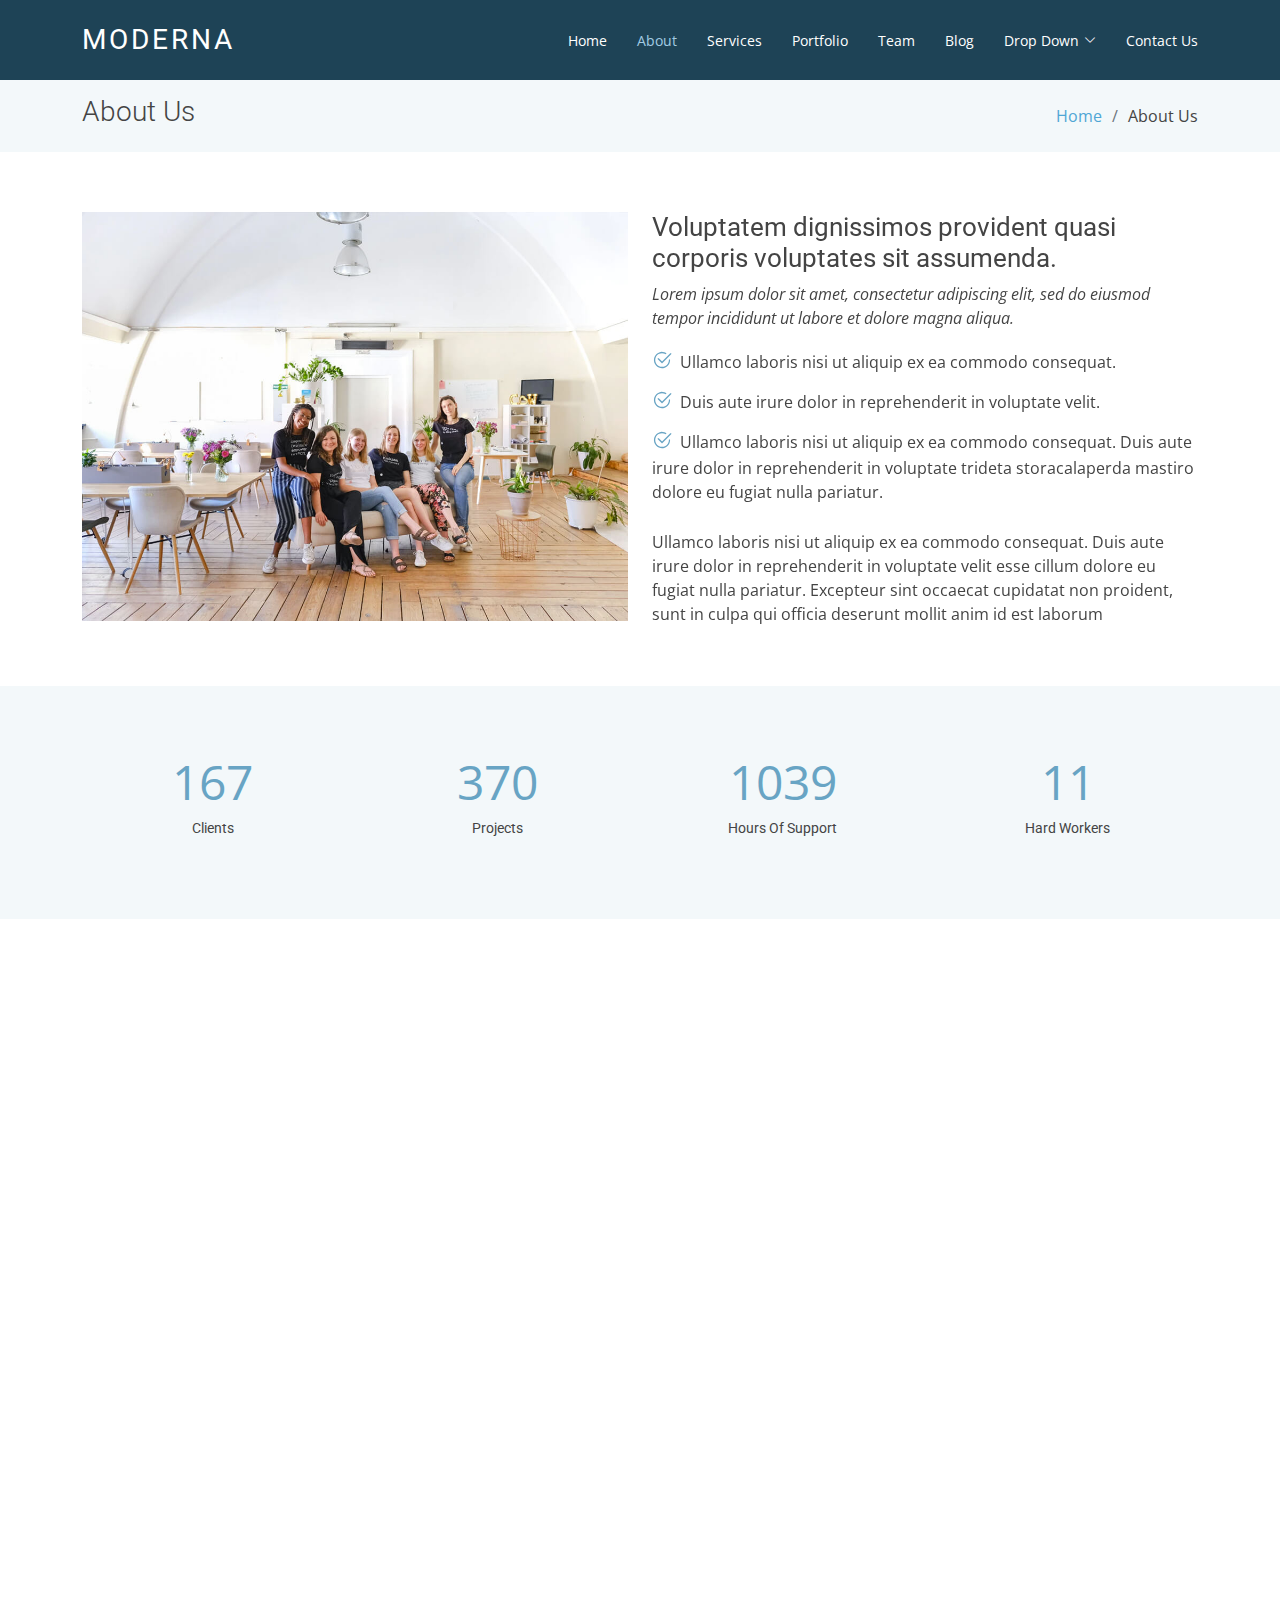
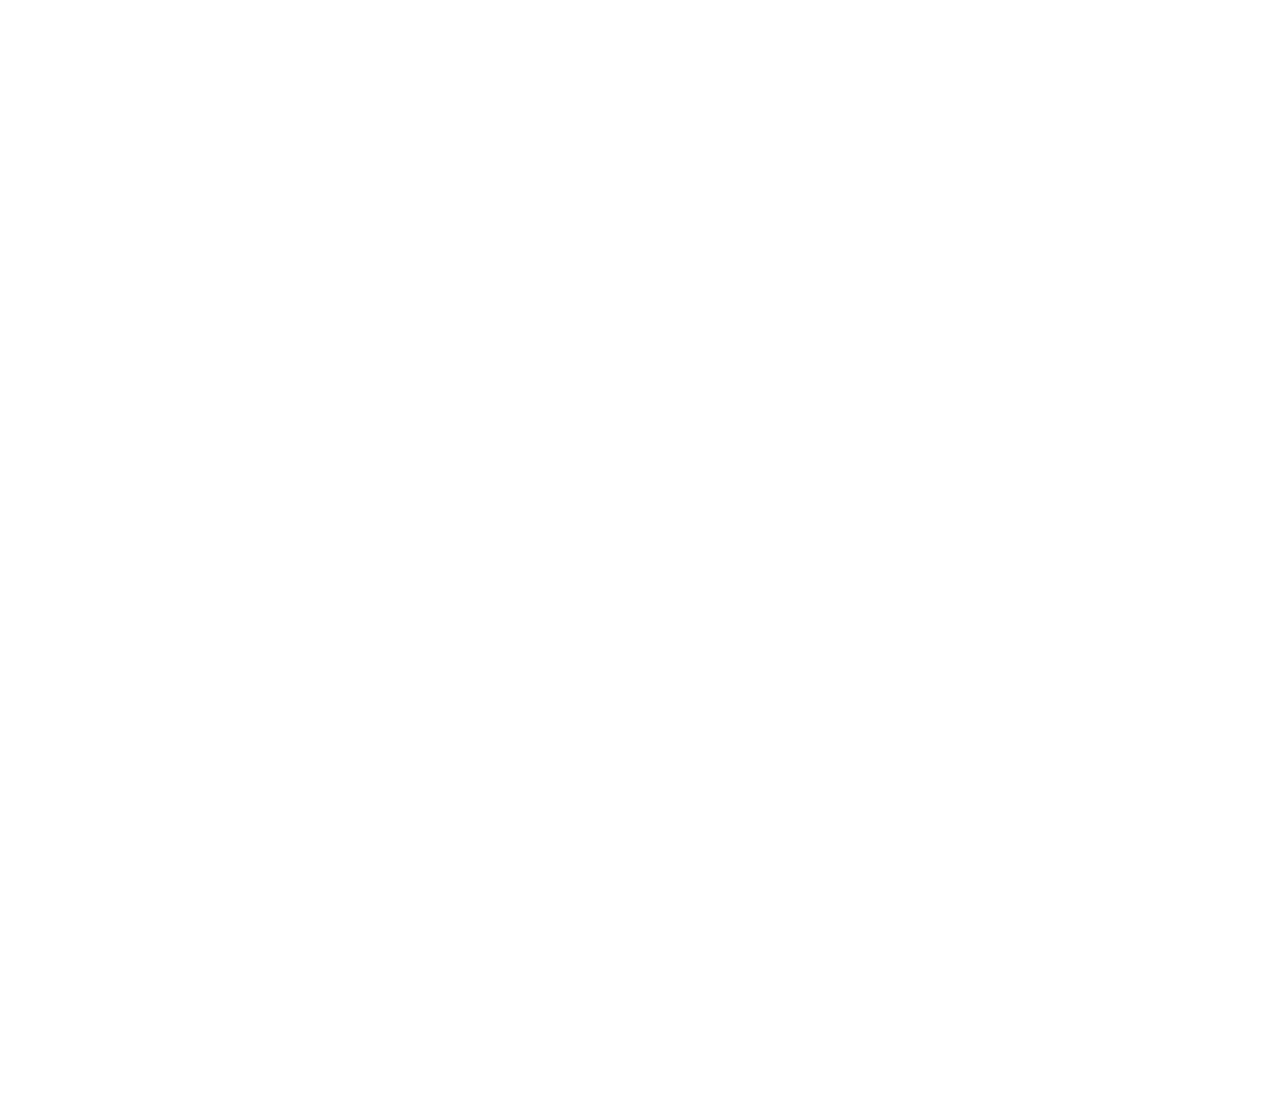
<file: about.html>
<!DOCTYPE html>
<html lang="en">

<head>
  <meta charset="utf-8">
  <meta content="width=device-width, initial-scale=1.0" name="viewport">

  <title>About - Moderna Bootstrap Template</title>
  <meta content="" name="description">
  <meta content="" name="keywords">

  <!-- Favicons -->
  <link href="assets/img/favicon.png" rel="icon">
  <link href="assets/img/apple-touch-icon.png" rel="apple-touch-icon">

  <!-- Google Fonts -->
  <link href="https://fonts.googleapis.com/css?family=Open+Sans:300,300i,400,400i,600,600i,700,700i|Roboto:300,300i,400,400i,500,500i,700,700i&display=swap" rel="stylesheet">

  <!-- Vendor CSS Files -->
  <link href="assets/vendor/animate.css/animate.min.css" rel="stylesheet">
  <link href="assets/vendor/aos/aos.css" rel="stylesheet">
  <link href="assets/vendor/bootstrap/css/bootstrap.min.css" rel="stylesheet">
  <link href="assets/vendor/bootstrap-icons/bootstrap-icons.css" rel="stylesheet">
  <link href="assets/vendor/boxicons/css/boxicons.min.css" rel="stylesheet">
  <link href="assets/vendor/glightbox/css/glightbox.min.css" rel="stylesheet">
  <link href="assets/vendor/swiper/swiper-bundle.min.css" rel="stylesheet">

  <!-- Template Main CSS File -->
  <link href="assets/css/style.css" rel="stylesheet">

  <!-- =======================================================
  * Template Name: Moderna - v4.8.0
  * Template URL: https://bootstrapmade.com/free-bootstrap-template-corporate-moderna/
  * Author: BootstrapMade.com
  * License: https://bootstrapmade.com/license/
  ======================================================== -->
</head>

<body>

  <!-- ======= Header ======= -->
  <header id="header" class="fixed-top d-flex align-items-center ">
    <div class="container d-flex justify-content-between align-items-center">

      <div class="logo">
        <h1 class="text-light"><a href="index.html"><span>Moderna</span></a></h1>
        <!-- Uncomment below if you prefer to use an image logo -->
        <!-- <a href="index.html"><img src="assets/img/logo.png" alt="" class="img-fluid"></a>-->
      </div>

      <nav id="navbar" class="navbar">
        <ul>
          <li><a class="" href="index.html">Home</a></li>
          <li><a class="active" href="about.html">About</a></li>
          <li><a href="services.html">Services</a></li>
          <li><a href="portfolio.html">Portfolio</a></li>
          <li><a href="team.html">Team</a></li>
          <li><a href="blog.html">Blog</a></li>
          <li class="dropdown"><a href="#"><span>Drop Down</span> <i class="bi bi-chevron-down"></i></a>
            <ul>
              <li><a href="#">Drop Down 1</a></li>
              <li class="dropdown"><a href="#"><span>Deep Drop Down</span> <i class="bi bi-chevron-right"></i></a>
                <ul>
                  <li><a href="#">Deep Drop Down 1</a></li>
                  <li><a href="#">Deep Drop Down 2</a></li>
                  <li><a href="#">Deep Drop Down 3</a></li>
                  <li><a href="#">Deep Drop Down 4</a></li>
                  <li><a href="#">Deep Drop Down 5</a></li>
                </ul>
              </li>
              <li><a href="#">Drop Down 2</a></li>
              <li><a href="#">Drop Down 3</a></li>
              <li><a href="#">Drop Down 4</a></li>
            </ul>
          </li>
          <li><a href="contact.html">Contact Us</a></li>
        </ul>
        <i class="bi bi-list mobile-nav-toggle"></i>
      </nav><!-- .navbar -->

    </div>
  </header><!-- End Header -->

  <main id="main">

    <!-- ======= About Us Section ======= -->
    <section class="breadcrumbs">
      <div class="container">

        <div class="d-flex justify-content-between align-items-center">
          <h2>About Us</h2>
          <ol>
            <li><a href="index.html">Home</a></li>
            <li>About Us</li>
          </ol>
        </div>

      </div>
    </section><!-- End About Us Section -->

    <!-- ======= About Section ======= -->
    <section class="about" data-aos="fade-up">
      <div class="container">

        <div class="row">
          <div class="col-lg-6">
            <img src="assets/img/about.jpg" class="img-fluid" alt="">
          </div>
          <div class="col-lg-6 pt-4 pt-lg-0">
            <h3>Voluptatem dignissimos provident quasi corporis voluptates sit assumenda.</h3>
            <p class="fst-italic">
              Lorem ipsum dolor sit amet, consectetur adipiscing elit, sed do eiusmod tempor incididunt ut labore et dolore
              magna aliqua.
            </p>
            <ul>
              <li><i class="bi bi-check2-circle"></i> Ullamco laboris nisi ut aliquip ex ea commodo consequat.</li>
              <li><i class="bi bi-check2-circle"></i> Duis aute irure dolor in reprehenderit in voluptate velit.</li>
              <li><i class="bi bi-check2-circle"></i> Ullamco laboris nisi ut aliquip ex ea commodo consequat. Duis aute irure dolor in reprehenderit in voluptate trideta storacalaperda mastiro dolore eu fugiat nulla pariatur.</li>
            </ul>
            <p>
              Ullamco laboris nisi ut aliquip ex ea commodo consequat. Duis aute irure dolor in reprehenderit in voluptate
              velit esse cillum dolore eu fugiat nulla pariatur. Excepteur sint occaecat cupidatat non proident, sunt in
              culpa qui officia deserunt mollit anim id est laborum
            </p>
          </div>
        </div>

      </div>
    </section><!-- End About Section -->

    <!-- ======= Facts Section ======= -->
    <section class="facts section-bg" data-aos="fade-up">
      <div class="container">

        <div class="row counters">

          <div class="col-lg-3 col-6 text-center">
            <span data-purecounter-start="0" data-purecounter-end="232" data-purecounter-duration="1" class="purecounter"></span>
            <p>Clients</p>
          </div>

          <div class="col-lg-3 col-6 text-center">
            <span data-purecounter-start="0" data-purecounter-end="521" data-purecounter-duration="1" class="purecounter"></span>
            <p>Projects</p>
          </div>

          <div class="col-lg-3 col-6 text-center">
            <span data-purecounter-start="0" data-purecounter-end="1463" data-purecounter-duration="1" class="purecounter"></span>
            <p>Hours Of Support</p>
          </div>

          <div class="col-lg-3 col-6 text-center">
            <span data-purecounter-start="0" data-purecounter-end="15" data-purecounter-duration="1" class="purecounter"></span>
            <p>Hard Workers</p>
          </div>

        </div>

      </div>
    </section><!-- End Facts Section -->

    <!-- ======= Our Skills Section ======= -->
    <section class="skills" data-aos="fade-up">
      <div class="container">

        <div class="section-title">
          <h2>Our Skills</h2>
          <p>Magnam dolores commodi suscipit. Necessitatibus eius consequatur ex aliquid fuga eum quidem. Sit sint consectetur velit. Quisquam quos quisquam cupiditate. Et nemo qui impedit suscipit alias ea. Quia fugiat sit in iste officiis commodi quidem hic quas.</p>
        </div>

        <div class="skills-content">

          <div class="progress">
            <div class="progress-bar bg-success" role="progressbar" aria-valuenow="100" aria-valuemin="0" aria-valuemax="100">
              <span class="skill">HTML <i class="val">100%</i></span>
            </div>
          </div>

          <div class="progress">
            <div class="progress-bar bg-info" role="progressbar" aria-valuenow="90" aria-valuemin="0" aria-valuemax="100">
              <span class="skill">CSS <i class="val">90%</i></span>
            </div>
          </div>

          <div class="progress">
            <div class="progress-bar bg-warning" role="progressbar" aria-valuenow="75" aria-valuemin="0" aria-valuemax="100">
              <span class="skill">JavaScript <i class="val">75%</i></span>
            </div>
          </div>

          <div class="progress">
            <div class="progress-bar bg-danger" role="progressbar" aria-valuenow="55" aria-valuemin="0" aria-valuemax="100">
              <span class="skill">Photoshop <i class="val">55%</i></span>
            </div>
          </div>

        </div>

      </div>
    </section><!-- End Our Skills Section -->

    <!-- ======= Tetstimonials Section ======= -->
    <section class="testimonials" data-aos="fade-up">
      <div class="container">

        <div class="section-title">
          <h2>Tetstimonials</h2>
          <p>Magnam dolores commodi suscipit. Necessitatibus eius consequatur ex aliquid fuga eum quidem. Sit sint consectetur velit. Quisquam quos quisquam cupiditate. Et nemo qui impedit suscipit alias ea. Quia fugiat sit in iste officiis commodi quidem hic quas.</p>
        </div>

        <div class="testimonials-carousel swiper">
          <div class="swiper-wrapper">
            <div class="testimonial-item swiper-slide">
              <img src="assets/img/testimonials/testimonials-1.jpg" class="testimonial-img" alt="">
              <h3>Saul Goodman</h3>
              <h4>Ceo &amp; Founder</h4>
              <p>
                <i class="bx bxs-quote-alt-left quote-icon-left"></i>
                Proin iaculis purus consequat sem cure digni ssim donec porttitora entum suscipit rhoncus. Accusantium quam, ultricies eget id, aliquam eget nibh et. Maecen aliquam, risus at semper.
                <i class="bx bxs-quote-alt-right quote-icon-right"></i>
              </p>
            </div>

            <div class="testimonial-item swiper-slide">
              <img src="assets/img/testimonials/testimonials-2.jpg" class="testimonial-img" alt="">
              <h3>Sara Wilsson</h3>
              <h4>Designer</h4>
              <p>
                <i class="bx bxs-quote-alt-left quote-icon-left"></i>
                Export tempor illum tamen malis malis eram quae irure esse labore quem cillum quid cillum eram malis quorum velit fore eram velit sunt aliqua noster fugiat irure amet legam anim culpa.
                <i class="bx bxs-quote-alt-right quote-icon-right"></i>
              </p>
            </div>

            <div class="testimonial-item swiper-slide">
              <img src="assets/img/testimonials/testimonials-3.jpg" class="testimonial-img" alt="">
              <h3>Jena Karlis</h3>
              <h4>Store Owner</h4>
              <p>
                <i class="bx bxs-quote-alt-left quote-icon-left"></i>
                Enim nisi quem export duis labore cillum quae magna enim sint quorum nulla quem veniam duis minim tempor labore quem eram duis noster aute amet eram fore quis sint minim.
                <i class="bx bxs-quote-alt-right quote-icon-right"></i>
              </p>
            </div>

            <div class="testimonial-item swiper-slide">
              <img src="assets/img/testimonials/testimonials-4.jpg" class="testimonial-img" alt="">
              <h3>Matt Brandon</h3>
              <h4>Freelancer</h4>
              <p>
                <i class="bx bxs-quote-alt-left quote-icon-left"></i>
                Fugiat enim eram quae cillum dolore dolor amet nulla culpa multos export minim fugiat minim velit minim dolor enim duis veniam ipsum anim magna sunt elit fore quem dolore labore illum veniam.
                <i class="bx bxs-quote-alt-right quote-icon-right"></i>
              </p>
            </div>

            <div class="testimonial-item swiper-slide">
              <img src="assets/img/testimonials/testimonials-5.jpg" class="testimonial-img" alt="">
              <h3>John Larson</h3>
              <h4>Entrepreneur</h4>
              <p>
                <i class="bx bxs-quote-alt-left quote-icon-left"></i>
                Quis quorum aliqua sint quem legam fore sunt eram irure aliqua veniam tempor noster veniam enim culpa labore duis sunt culpa nulla illum cillum fugiat legam esse veniam culpa fore nisi cillum quid.
                <i class="bx bxs-quote-alt-right quote-icon-right"></i>
              </p>
            </div>
          </div>
          <div class="swiper-pagination"></div>
        </div>

      </div>
    </section><!-- End Ttstimonials Section -->

  </main><!-- End #main -->

  <!-- ======= Footer ======= -->
  <footer id="footer" data-aos="fade-up" data-aos-easing="ease-in-out" data-aos-duration="500">

    <div class="footer-newsletter">
      <div class="container">
        <div class="row">
          <div class="col-lg-6">
            <h4>Our Newsletter</h4>
            <p>Tamen quem nulla quae legam multos aute sint culpa legam noster magna</p>
          </div>
          <div class="col-lg-6">
            <form action="" method="post">
              <input type="email" name="email"><input type="submit" value="Subscribe">
            </form>
          </div>
        </div>
      </div>
    </div>

    <div class="footer-top">
      <div class="container">
        <div class="row">

          <div class="col-lg-3 col-md-6 footer-links">
            <h4>Useful Links</h4>
            <ul>
              <li><i class="bx bx-chevron-right"></i> <a href="#">Home</a></li>
              <li><i class="bx bx-chevron-right"></i> <a href="#">About us</a></li>
              <li><i class="bx bx-chevron-right"></i> <a href="#">Services</a></li>
              <li><i class="bx bx-chevron-right"></i> <a href="#">Terms of service</a></li>
              <li><i class="bx bx-chevron-right"></i> <a href="#">Privacy policy</a></li>
            </ul>
          </div>

          <div class="col-lg-3 col-md-6 footer-links">
            <h4>Our Services</h4>
            <ul>
              <li><i class="bx bx-chevron-right"></i> <a href="#">Web Design</a></li>
              <li><i class="bx bx-chevron-right"></i> <a href="#">Web Development</a></li>
              <li><i class="bx bx-chevron-right"></i> <a href="#">Product Management</a></li>
              <li><i class="bx bx-chevron-right"></i> <a href="#">Marketing</a></li>
              <li><i class="bx bx-chevron-right"></i> <a href="#">Graphic Design</a></li>
            </ul>
          </div>

          <div class="col-lg-3 col-md-6 footer-contact">
            <h4>Contact Us</h4>
            <p>
              A108 Adam Street <br>
              New York, NY 535022<br>
              United States <br><br>
              <strong>Phone:</strong> +1 5589 55488 55<br>
              <strong>Email:</strong> info@example.com<br>
            </p>

          </div>

          <div class="col-lg-3 col-md-6 footer-info">
            <h3>About Moderna</h3>
            <p>Cras fermentum odio eu feugiat lide par naso tierra. Justo eget nada terra videa magna derita valies darta donna mare fermentum iaculis eu non diam phasellus.</p>
            <div class="social-links mt-3">
              <a href="#" class="twitter"><i class="bx bxl-twitter"></i></a>
              <a href="#" class="facebook"><i class="bx bxl-facebook"></i></a>
              <a href="#" class="instagram"><i class="bx bxl-instagram"></i></a>
              <a href="#" class="linkedin"><i class="bx bxl-linkedin"></i></a>
            </div>
          </div>

        </div>
      </div>
    </div>

    <div class="container">
      <div class="copyright">
        &copy; Copyright <strong><span>Nishan Mudalige, 2022</span></strong>. All Rights Reserved
      </div>
      <div class="credits">
        <!-- All the links in the footer should remain intact. -->
        <!-- You can delete the links only if you purchased the pro version. -->
        <!-- Licensing information: https://bootstrapmade.com/license/ -->
        <!-- Purchase the pro version with working PHP/AJAX contact form: https://bootstrapmade.com/free-bootstrap-template-corporate-moderna/ -->
        Designed using the
        <a href="https://bootstrapmade.com/free-bootstrap-template-corporate-moderna/">Moderna</a>.
        template by
        <a href="https://bootstrapmade.com/">BootstrapMade</a>.
      </div>
      <div class="credits">
        Powered by <a href="https://www.mathjax.org">MathJax</a>.
      <div>
    </div>

  </footer><!-- End Footer -->

  <a href="#" class="back-to-top d-flex align-items-center justify-content-center"><i class="bi bi-arrow-up-short"></i></a>

  <!-- Vendor JS Files -->
  <script src="assets/vendor/purecounter/purecounter.js"></script>
  <script src="assets/vendor/aos/aos.js"></script>
  <script src="assets/vendor/bootstrap/js/bootstrap.bundle.min.js"></script>
  <script src="assets/vendor/glightbox/js/glightbox.min.js"></script>
  <script src="assets/vendor/isotope-layout/isotope.pkgd.min.js"></script>
  <script src="assets/vendor/swiper/swiper-bundle.min.js"></script>
  <script src="assets/vendor/waypoints/noframework.waypoints.js"></script>
  <script src="assets/vendor/php-email-form/validate.js"></script>

  <!-- Template Main JS File -->
  <script src="assets/js/main.js"></script>

</body>

</html>
</file>
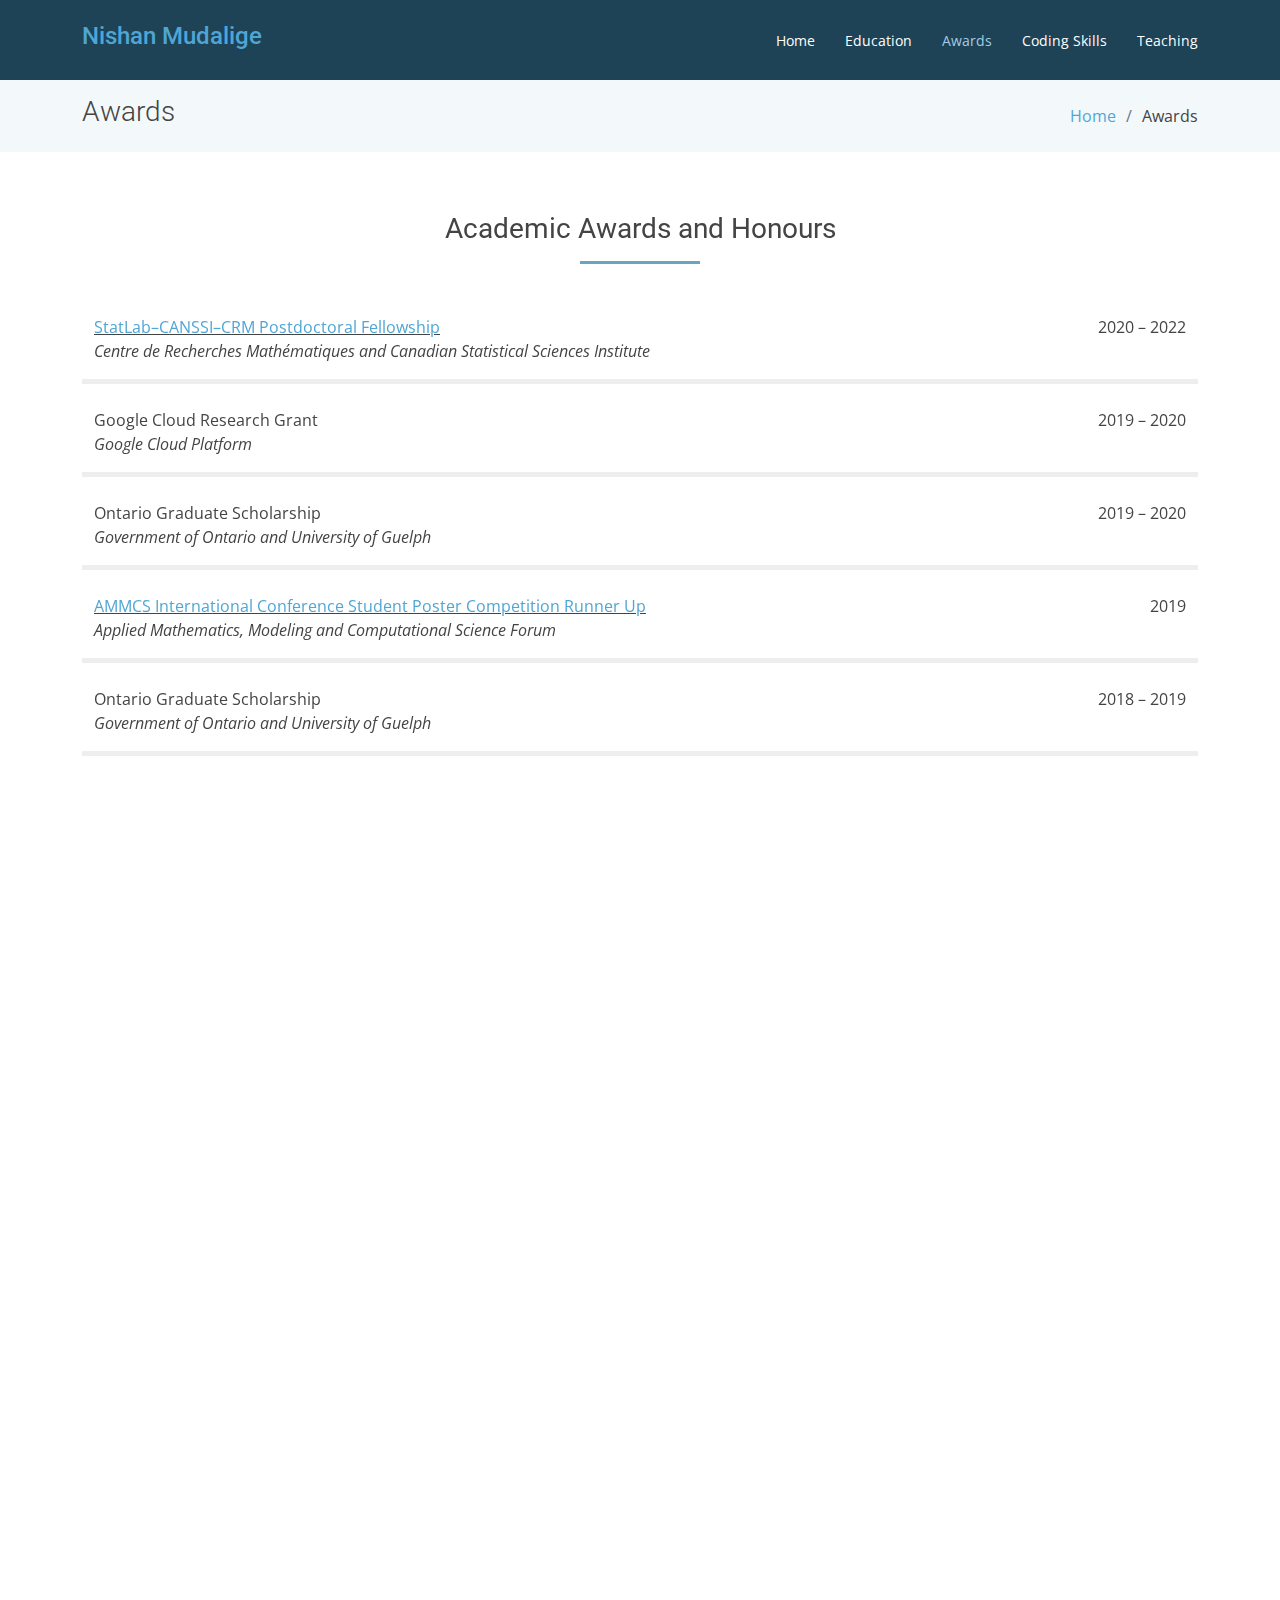
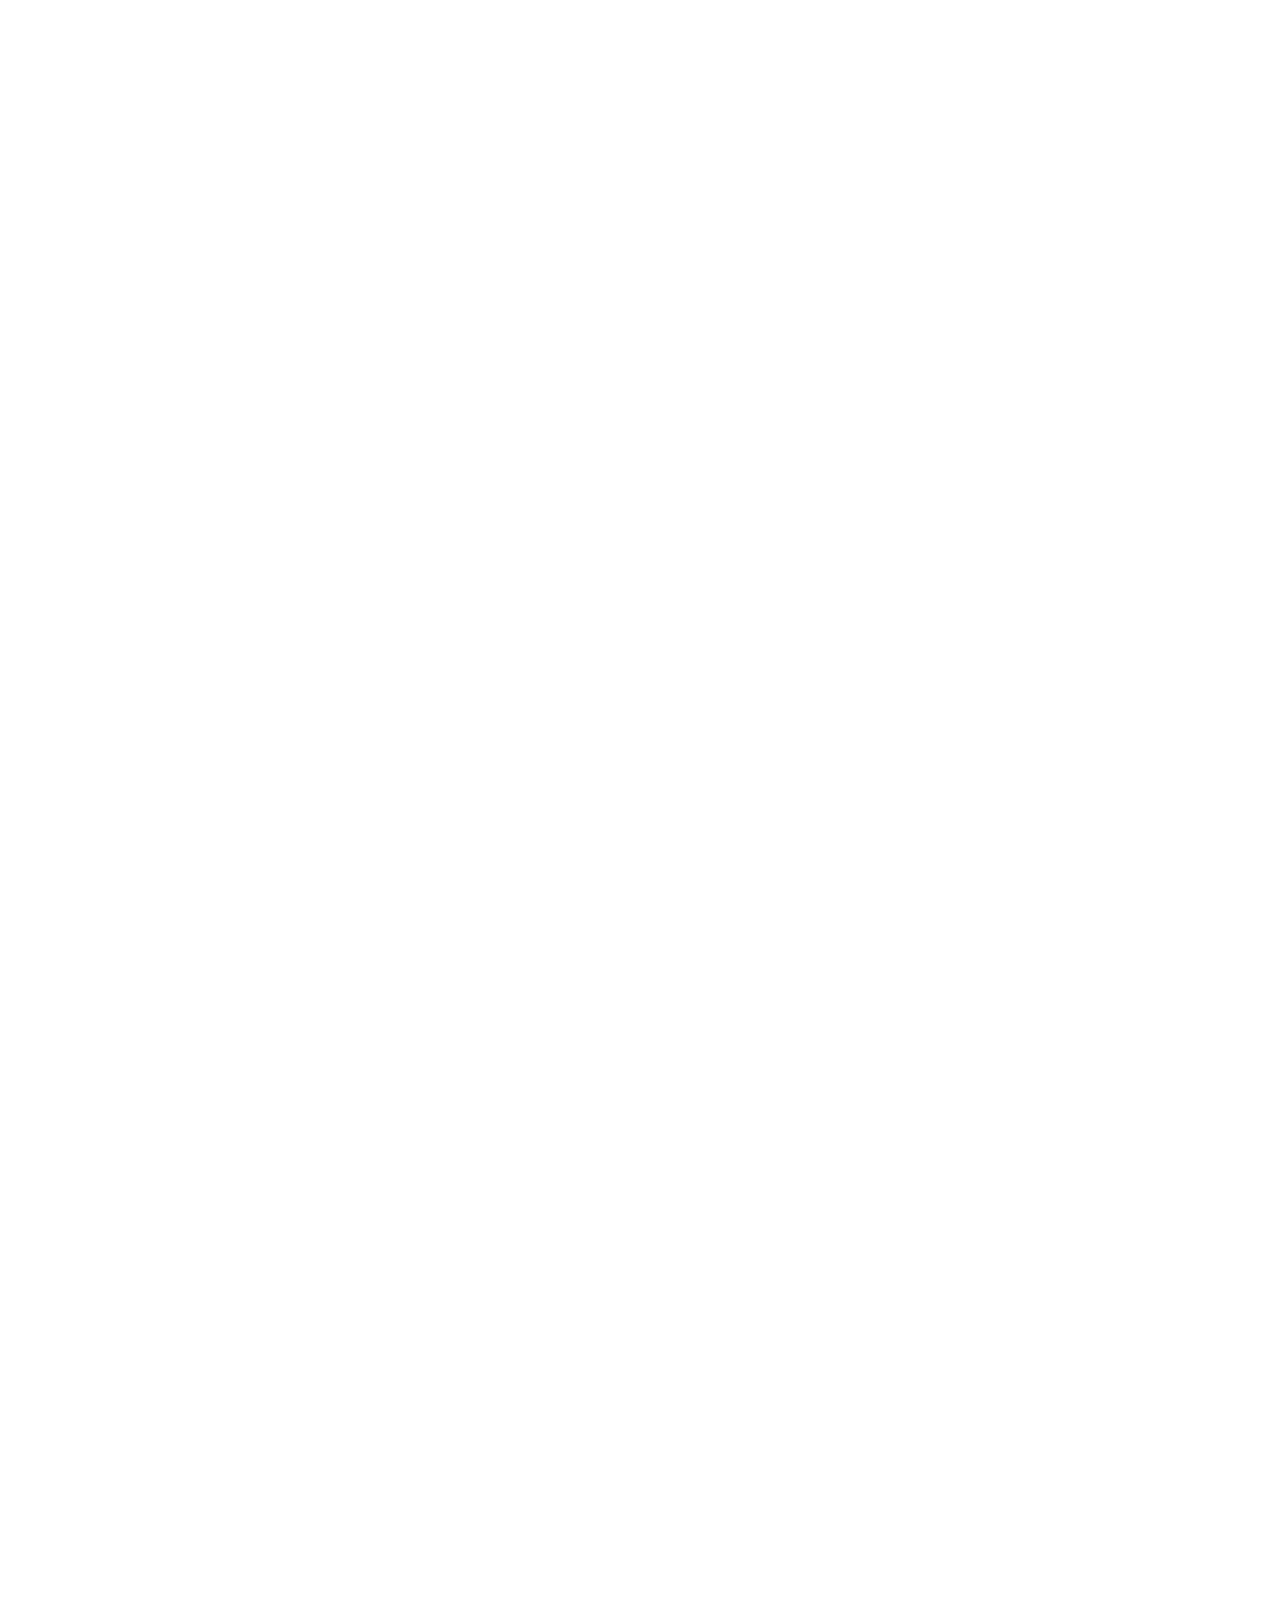
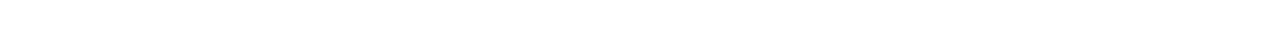
<file: awards.html>
<!DOCTYPE html>
<html lang="en">

<head>
  <meta charset="utf-8">
  <meta content="width=device-width, initial-scale=1.0" name="viewport">

  <title>Awards</title>
  <meta content="" name="description">
  <meta content="" name="keywords">

  <!-- Favicons -->
  <link href="assets/icon/favicon.ico" rel="icon">
  <link rel="apple-touch-icon" sizes="180x180" href="assets/icon/apple-touch-icon.png">
  <link rel="icon" type="image/png" sizes="32x32" href="assets/icon/favicon-32x32.png">
  <link rel="icon" type="image/png" sizes="16x16" href="assets/icon/favicon-16x16.png">
  <link rel="manifest" href="assets/icon/site.webmanifest"

  <!-- Google Fonts -->
  <link href="https://fonts.googleapis.com/css?family=Open+Sans:300,300i,400,400i,600,600i,700,700i|Roboto:300,300i,400,400i,500,500i,700,700i&display=swap" rel="stylesheet">

  <!-- Vendor CSS Files -->
  <link href="assets/vendor/animate.css/animate.min.css" rel="stylesheet">
  <link href="assets/vendor/aos/aos.css" rel="stylesheet">
  <link href="assets/vendor/bootstrap/css/bootstrap.min.css" rel="stylesheet">
  <link href="assets/vendor/bootstrap-icons/bootstrap-icons.css" rel="stylesheet">
  <link href="assets/vendor/boxicons/css/boxicons.min.css" rel="stylesheet">
  <link href="assets/vendor/glightbox/css/glightbox.min.css" rel="stylesheet">
  <link href="assets/vendor/swiper/swiper-bundle.min.css" rel="stylesheet">

  <!-- Template Main CSS File -->
  <link href="assets/css/style.css" rel="stylesheet">

  <!-- =======================================================
  * Template Name: Moderna - v4.8.0
  * Template URL: https://bootstrapmade.com/free-bootstrap-template-corporate-moderna/
  * Author: BootstrapMade.com
  * License: https://bootstrapmade.com/license/
  ======================================================== -->
</head>

<body>

  <!-- ======= Header ======= -->
  <header id="header" class="fixed-top d-flex align-items-center ">
    <div class="container d-flex justify-content-between align-items-center">

      <div class="logo">
        <h4 class="text-light"><a href="index.html"><span>Nishan Mudalige</span></a></h4>
        <!-- Uncomment below if you prefer to use an image logo -->
        <!-- <a href="index.html"><img src="assets/img/logo.png" alt="" class="img-fluid"></a>-->
      </div>

      <nav id="navbar" class="navbar">
        <ul>
          <li><a class="" href="index.html">Home</a></li>
          <!--
          <li><a href="about.html">About</a></li>
          <li><a href="services.html">Services</a></li>
          <li><a href="portfolio.html">Portfolio</a></li>
          <li><a href="team.html">Team</a></li>
          <li><a href="blog.html">Blog</a></li>
          <li class="dropdown"><a href="#"><span>Drop Down</span> <i class="bi bi-chevron-down"></i></a>
            <ul>
              <li><a href="#">Drop Down 1</a></li>
              <li class="dropdown"><a href="#"><span>Deep Drop Down</span> <i class="bi bi-chevron-right"></i></a>
                <ul>
                  <li><a href="#">Deep Drop Down 1</a></li>
                  <li><a href="#">Deep Drop Down 2</a></li>
                  <li><a href="#">Deep Drop Down 3</a></li>
                  <li><a href="#">Deep Drop Down 4</a></li>
                  <li><a href="#">Deep Drop Down 5</a></li>
                </ul>
              </li>
              <li><a href="#">Drop Down 2</a></li>
              <li><a href="#">Drop Down 3</a></li>
              <li><a href="#">Drop Down 4</a></li>
            </ul>
          </li>
        -->
          <li><a href="education.html">Education</a></li>
          <li><a class="active" href="awards.html">Awards</a></li>
          <li><a href="coding.html">Coding Skills</a></li>
          <li><a href="teaching.html">Teaching</a></li>
          <!-- <li><a href="contact.html">Contact</a></li> -->
        </ul>
        <i class="bi bi-list mobile-nav-toggle"></i>
      </nav><!-- .navbar -->

    </div>
  </header><!-- End Header -->

  <main id="main">

    <!-- ======= Ribbon Section ======= -->
    <section class="breadcrumbs">
      <div class="container">

        <div class="d-flex justify-content-between align-items-center">
          <h2>Awards</h2>
          <ol>
            <li><a href="index.html">Home</a></li>
            <li>Awards</li>
          </ol>
        </div>

      </div>
    </section>
    <!-- End Ribbon Section -->


    <!-- ======= Education Section ======= -->

    <!--
    <section class="container d-flex justify-content-between align-items-center">
    -->
    <section class="container justify-content-between align-items-center">

      <div class="section-title" data-aos="fade-up">
        <h2>Academic Awards and Honours</h2>
      </div>

      <!-- https://archimede.mat.ulaval.ca/agirouard/Postdoc/ -->
      <div class="container" data-aos="fade-up">
        <p>
          <u><a href="https://archimede.mat.ulaval.ca/agirouard/Postdoc/" target="blank">
              StatLab–CANSSI–CRM Postdoctoral Fellowship</a></u>
        <span style="float:right;">2020 &ndash; 2022</span>
        </br>
        <i>Centre de Recherches Mathématiques and Canadian Statistical Sciences Institute</i>
        </p>
      </div>

      <hr  data-aos="fade-up" style="max-width:auto; height: 1px; margin: auto;">
      <br>

      <div class="container" data-aos="fade-up">
        <p>
        Google Cloud Research Grant
        <span style="float:right;">2019 &ndash; 2020</span>
        </br>
        <i>Google Cloud Platform</i>
        </p>
      </div>

      <hr  data-aos="fade-up" style="max-width:auto; height: 1px; margin: auto;">
      <br>

      <div class="container" data-aos="fade-up">
        <p>
        Ontario Graduate Scholarship
        <span style="float:right;">2019 &ndash; 2020</span>
        </br>
        <i>Government of Ontario and University of Guelph</i>
        </p>
      </div>

      <hr  data-aos="fade-up" style="max-width:auto; height: 1px; margin: auto;">
      <br>

      <div class="container" data-aos="fade-up">
        <p>
          <u><a href="https://drive.google.com/file/d/1kEFG788GeiV-uPYSlt4E9PsBr33iFHxP/view?usp=sharing" target="blank">
              AMMCS International Conference Student Poster Competition Runner Up</a></u>
        <span style="float:right;">2019</span>
        </br>
        <i>Applied Mathematics, Modeling and Computational Science Forum</i>
        </p>
      </div>

      <hr  data-aos="fade-up" style="max-width:auto; height: 1px; margin: auto;">
      <br>

      <div class="container" data-aos="fade-up">
        <p>
        Ontario Graduate Scholarship
        <span style="float:right;">2018 &ndash; 2019</span>
        </br>
        <i>Government of Ontario and University of Guelph</i>
        </p>
      </div>

      <hr  data-aos="fade-up" style="max-width:auto; height: 1px; margin: auto;">
      <br>

      <div class="container" data-aos="fade-up">
        <p>
        Deans' Scholarship
        <span style="float:right;">2018 &ndash; 2019</span>
        </br>
        <i>University of Guelph</i>
        </p>
      </div>

      <hr  data-aos="fade-up" style="max-width:auto; height: 1px; margin: auto;">
      <br>

      <div class="container" data-aos="fade-up">
        <p>
          <u><a href="https://drive.google.com/file/d/1q_LtcKJteWfECWCtPG9Ha8hnGaY_AjCi/view?usp=sharing" target="blank">
              International HPC Summer School Scholarship <i>(Ostrava, Czech Republic)</i></a></u>
        <span style="float:right;">2018</span>
        </br>
        <i>SciNet HPC Consortium</i>
        </p>
      </div>

      <hr  data-aos="fade-up" style="max-width:auto; height: 1px; margin: auto;">
      <br>

      <div class="container" data-aos="fade-up">
        <p>
        Deans' Scholarship
        <span style="float:right;">2017 &ndash; 2018</span>
        </br>
        <i>University of Guelph</i>
        </p>
      </div>

      <hr  data-aos="fade-up" style="max-width:auto; height: 1px; margin: auto;">
      <br>

      <div class="container" data-aos="fade-up">
        <p>
        Ontario Graduate Scholarship
        <span style="float:right;">2012 &ndash; 2013</span>
        </br>
        <i>Government of Ontario and York University</i>
        </p>
      </div>

      <hr  data-aos="fade-up" style="max-width:auto; height: 1px; margin: auto;">
      <br>

      <div class="container" data-aos="fade-up">
        <p>
        Graduate Student Scholarship <i>(Summer)</i>
        <span style="float:right;">2012</span>
        </br>
        <i>York University</i>
        </p>
      </div>

      <hr  data-aos="fade-up" style="max-width:auto; height: 1px; margin: auto;">
      <br>

      <div class="container" data-aos="fade-up">
        <p>
        Graduate Student Scholarship <i>(Winter)</i>
        <span style="float:right;">2012</span>
        </br>
        <i>York University</i>
        </p>
      </div>

      <hr  data-aos="fade-up" style="max-width:auto; height: 1px; margin: auto;">
      <br>

      <div class="container" data-aos="fade-up">
        <p>
        Graduate Student Scholarship <i>(Fall)</i>
        <span style="float:right;">2011</span>
        </br>
        <i>York University</i>
        </p>
      </div>

      <hr  data-aos="fade-up" style="max-width:auto; height: 1px; margin: auto;">
      <br>

      <div class="container" data-aos="fade-up">
        <p>
        Entrance Scholarship
        <span style="float:right;">2011</span>
        </br>
        <i>York University</i>
        </p>
      </div>

      <hr  data-aos="fade-up" style="max-width:auto; height: 1px; margin: auto;">
      <br>

      <div class="container" data-aos="fade-up">
        <p>
        <u><a href="https://www.cimpa.info/sites/default/files/Report_RS_11-E14_3.pdf" target="blank">
              CIMPA Summer School Scholarship <i>(Hammamet, Tunisia)</i></a></u>
        <span style="float:right;">2011</span>
        </br>
        <i>Centre International de Mathématiques Pures et Appliquées</i>
        </p>
      </div>

      <hr  data-aos="fade-up" style="max-width:auto; height: 1px; margin: auto;">
      <br>

      <div class="container" data-aos="fade-up">
        <p>
        Deans' Scholarship
        <span style="float:right;">2009 &ndash; 2010</span>
        </br>
        <i>University of Guelph</i>
        </p>
      </div>

      <hr  data-aos="fade-up" style="max-width:auto; height: 1px; margin: auto;">
      <br>

      <div class="container" data-aos="fade-up">
        <p>
          <u><a href="https://www.utm.utoronto.ca/math-cs-stats/awards/honour-roll/2006-2007" target="_blank">
              Honour Roll for Mathematics</a></u>
        <span style="float:right;">2007</span>
        </br>
        <i>University of Toronto</i>
        </p>
      </div>

      <br>
      <br>

    </section><!-- End Education Section -->



    <section class="section-bg" data-aos="fade-up">
    <section class="container" style = "position:relative; top:-50px;">

      <!-- Accreditation Section -->
      <div class="section-title" data-aos="fade-up">
        <h2>Other Awards and Distinctions</h2>
      </div>

      <div class="container" data-aos="fade-up">
        <p>
          <u><a href="http://aimpl.org/interacttextbook/" target="blank">
              AIM Workshop Travel Award <i>(San Jos&eacute;, CA, USA)</i> </a></u>
        <span style="float:right;">2019</span>
        </br>
        <i>American Institute of Mathematics</i>
        </p>
      </div>

      <hr data-aos="fade-up"
      style="max-width:auto; height: 1px; margin: auto; border-top: 5px solid #dcdcdc">
      <br>

      <div class="container" data-aos="fade-up">
        <p>
          <u><a href="http://ammcs.wlu.ca/2019/awards/" target="blank">
              AMMCS International Conference Travel Award <i>(Waterloo, ON)</i> </a></u>
        <span style="float:right;">2019</span>
        </br>
        <i>Applied Mathematics, Modeling and Computational Science Forum</i>
        </p>
      </div>

      <hr data-aos="fade-up"
      style="max-width:auto; height: 1px; margin: auto; border-top: 5px solid #dcdcdc">
      <br>

      <div class="container" data-aos="fade-up">
        <p>
        College of Biological Science Conference Bursary
        <span style="float:right;">2018</span>
        </br>
        <i>University of Guelph</i>
        </p>
      </div>

      <hr data-aos="fade-up"
      style="max-width:auto; height: 1px; margin: auto; border-top: 5px solid #dcdcdc">
      <br>

      <div class="container" data-aos="fade-up">
        <p>
        SAMSI Graduate Student Travel Award <i>(Columbus, OH, USA)</i>
        <span style="float:right;">2012</span>
        </br>
        <i>The Statistical and Applied Mathematical Sciences Institute</i>
        </p>
      </div>

      <hr data-aos="fade-up"
      style="max-width:auto; height: 1px; margin: auto; border-top: 5px solid #dcdcdc">
      <br>

      <div class="container" data-aos="fade-up">
        <p>
        ICIAM Travel Grant <i>(Vancouver, BC)</i>
        <span style="float:right;">2011</span>
        </br>
        <i>International Council for Industrial and Applied Mathematiques</i>
        </p>
      </div>

      <hr data-aos="fade-up"
      style="max-width:auto; height: 1px; margin: auto; border-top: 5px solid #dcdcdc">
      <br>

      <div class="container" data-aos="fade-up">
        <p>
        CMS Travel Award <i>(Edmonton, AB)</i>
        <span style="float:right;">2011</span>
        </br>
        <i>Canadian Mathematical Society (CMS)</i>
        </p>
      </div>

      <hr data-aos="fade-up"
      style="max-width:auto; height: 1px; margin: auto; border-top: 5px solid #dcdcdc">
      <br>

      <div class="container" data-aos="fade-up">
        <p>
        CANADAM Travel Award <i>(Victoria, BC)</i>
        <span style="float:right;">2011</span>
        </br>
        <i>Canadian Discrete and Algorithmic Mathematics (CANADAM)</i>
        </p>
      </div>

      <hr data-aos="fade-up"
      style="max-width:auto; height: 1px; margin: auto; border-top: 5px solid #dcdcdc">
      <br>

      <div class="container" data-aos="fade-up">
        <p>
        ISM Winter School Invitation to Participate and Travel Award <i>(Montréal, QC)</i>
        <span style="float:right;">2011</span>
        </br>
        <i>Institut des Sciences Mathématiques</i>
        </p>
      </div>

      <hr data-aos="fade-up"
      style="max-width:auto; height: 1px; margin: auto; border-top: 5px solid #dcdcdc">
      <br>

      <div class="container" data-aos="fade-up">
        <p>
        Fields Institute Travel Award <i>(Toronto, ON)</i>
        <span style="float:right;">2009</span>
        </br>
        <i>Fields Institute for Research in Mathematical Sciences</i>
        </p>
      </div>

    </section>
    </section><!-- End Accreditation Section -->


    <!-- ======= Footer ======= -->
    <!-- <div class="flex-wrapper"> -->
      <div class="footer">
        <footer id="footer" data-aos="fade-up" data-aos-easing="ease-in-out" data-aos-duration="500">

          <div class="container">
            <div class="copyright">
              &copy; Copyright <strong><span>Nishan Mudalige, 2025</span></strong>. All Rights Reserved
            </div>
            <div class="credits" style="text-align:left;">
              <!-- All the links in the footer should remain intact. -->
              <!-- You can delete the links only if you purchased the pro version. -->
              <!-- Licensing information: https://bootstrapmade.com/license/ -->
              <!-- Purchase the pro version with working PHP/AJAX contact form: https://bootstrapmade.com/free-bootstrap-template-corporate-moderna/ -->
              Designed using the
              <a href="https://bootstrapmade.com/free-bootstrap-template-corporate-moderna/">Moderna</a>
              template by
              <a href="https://bootstrapmade.com/">BootstrapMade</a>.
                  <span style="float:right;">
                      Powered by <a href="https://www.mathjax.org">MathJax</a>.
                  </span>
            </div>
            <!--
            <div class="credits">
              Powered by <a href="https://www.mathjax.org">MathJax</a>.
            <div>
            -->
          </div>

        </footer>
      </div>
    <!-- </div> -->



  </main><!-- End #main -->


  <a href="#" class="back-to-top d-flex align-items-center justify-content-center"><i class="bi bi-arrow-up-short"></i></a>


  <!-- Vendor JS Files -->
  <script src="assets/vendor/purecounter/purecounter.js"></script>
  <script src="assets/vendor/aos/aos.js"></script>
  <script src="assets/vendor/bootstrap/js/bootstrap.bundle.min.js"></script>
  <script src="assets/vendor/glightbox/js/glightbox.min.js"></script>
  <script src="assets/vendor/isotope-layout/isotope.pkgd.min.js"></script>
  <script src="assets/vendor/swiper/swiper-bundle.min.js"></script>
  <script src="assets/vendor/waypoints/noframework.waypoints.js"></script>
  <script src="assets/vendor/php-email-form/validate.js"></script>

  <!-- Template Main JS File -->
  <script src="assets/js/main.js"></script>

</body>

</html>
</file>
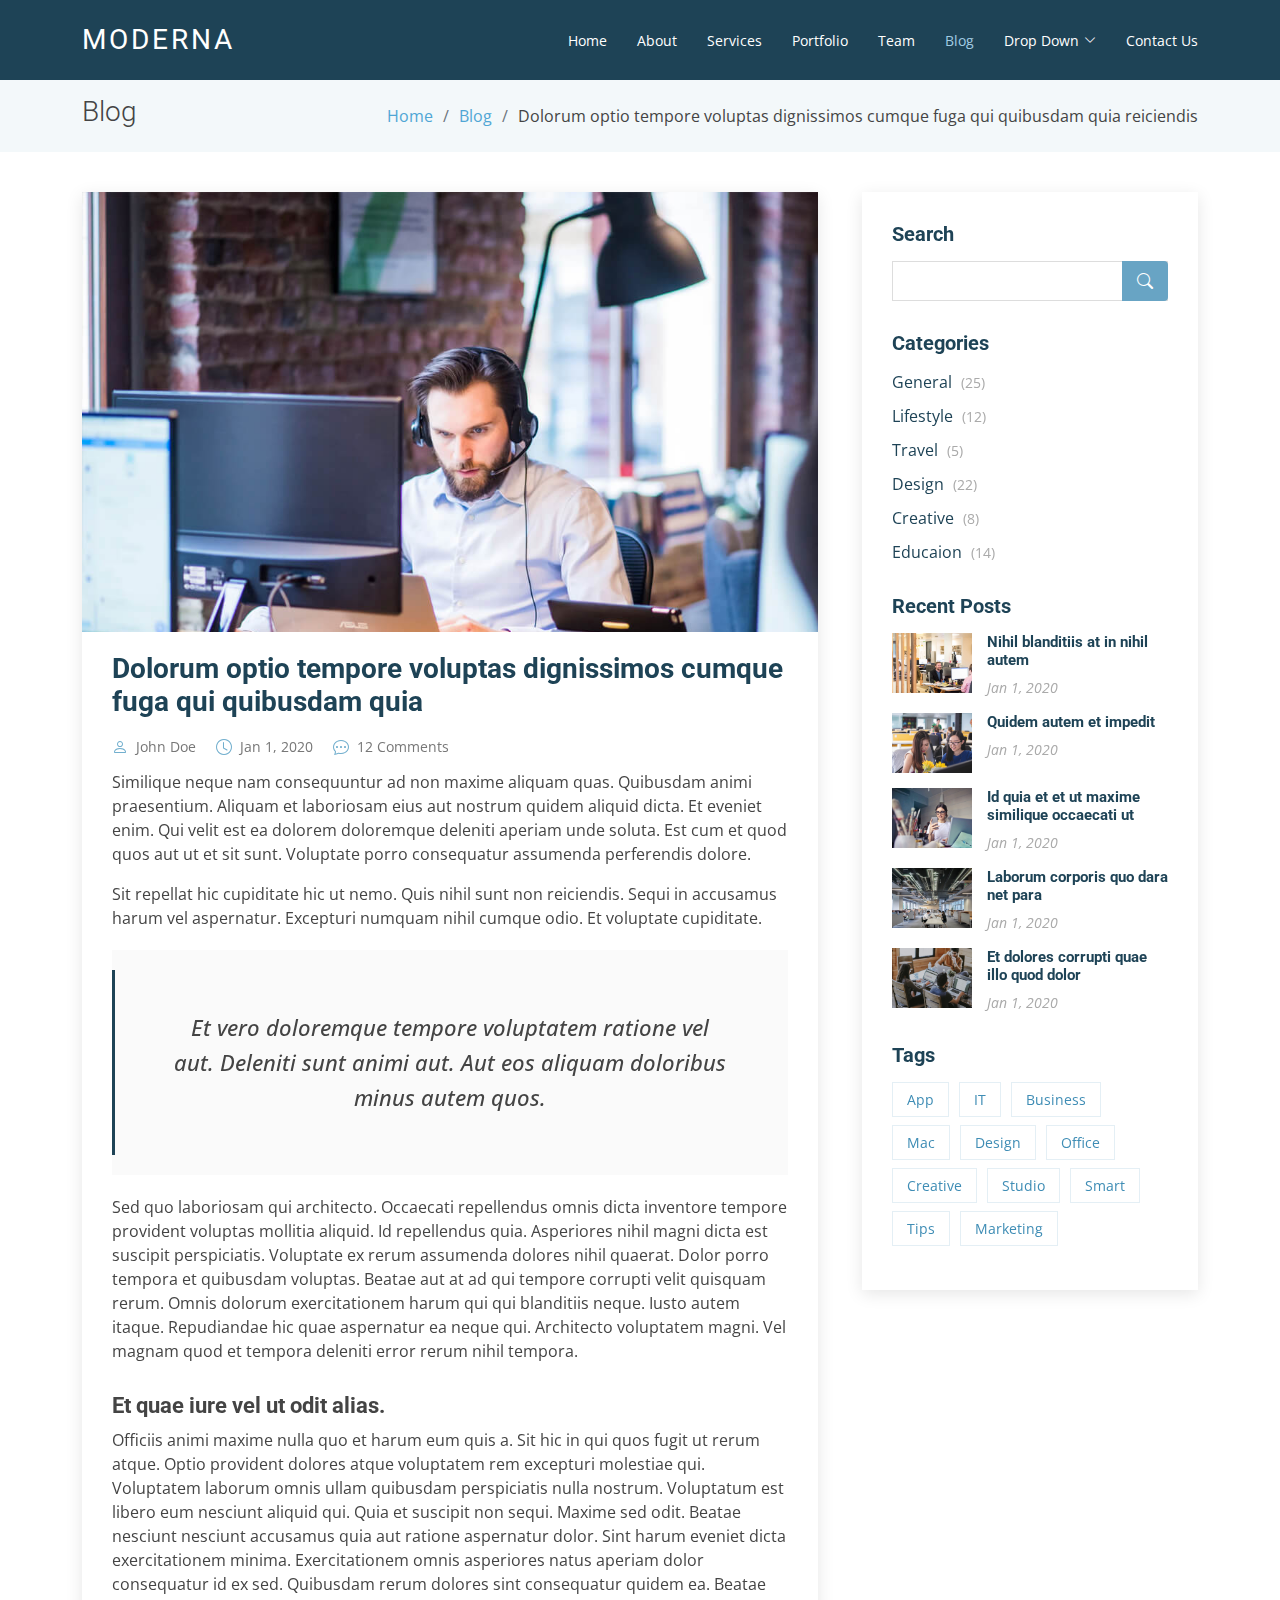
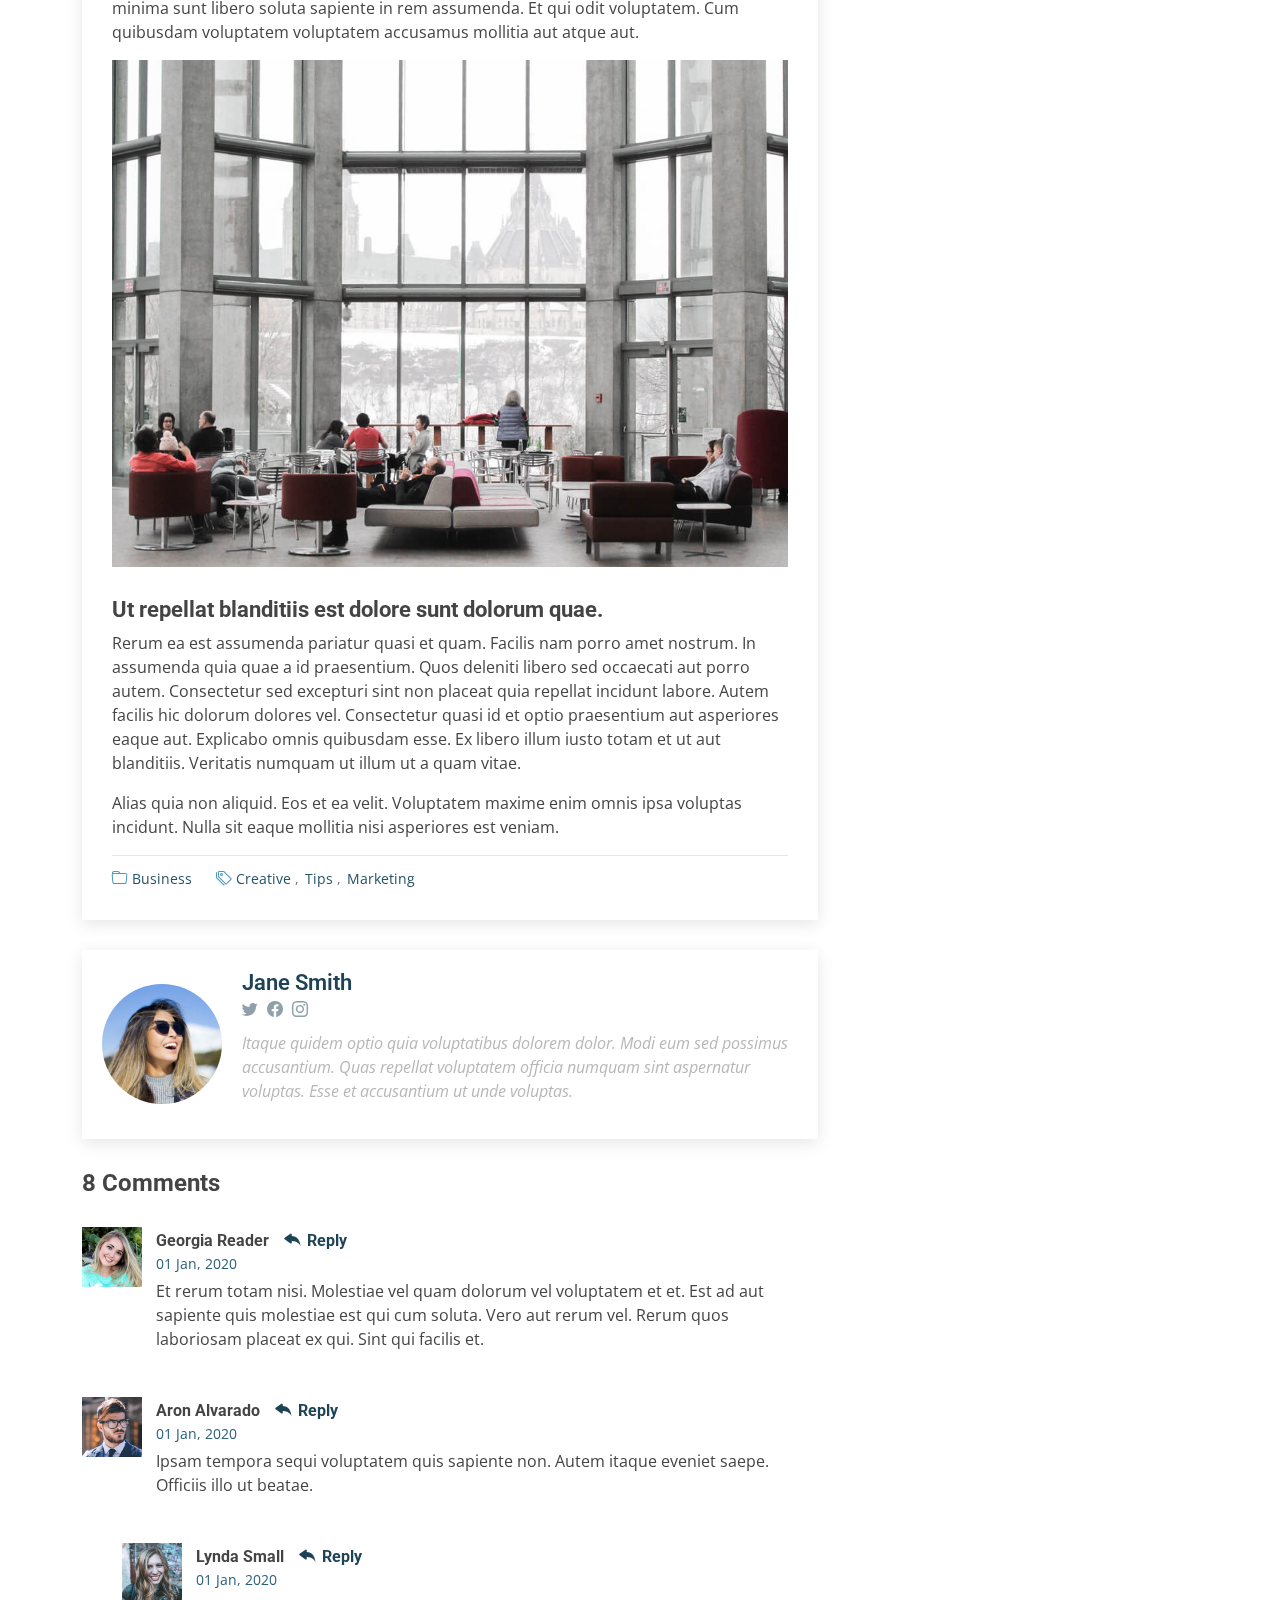
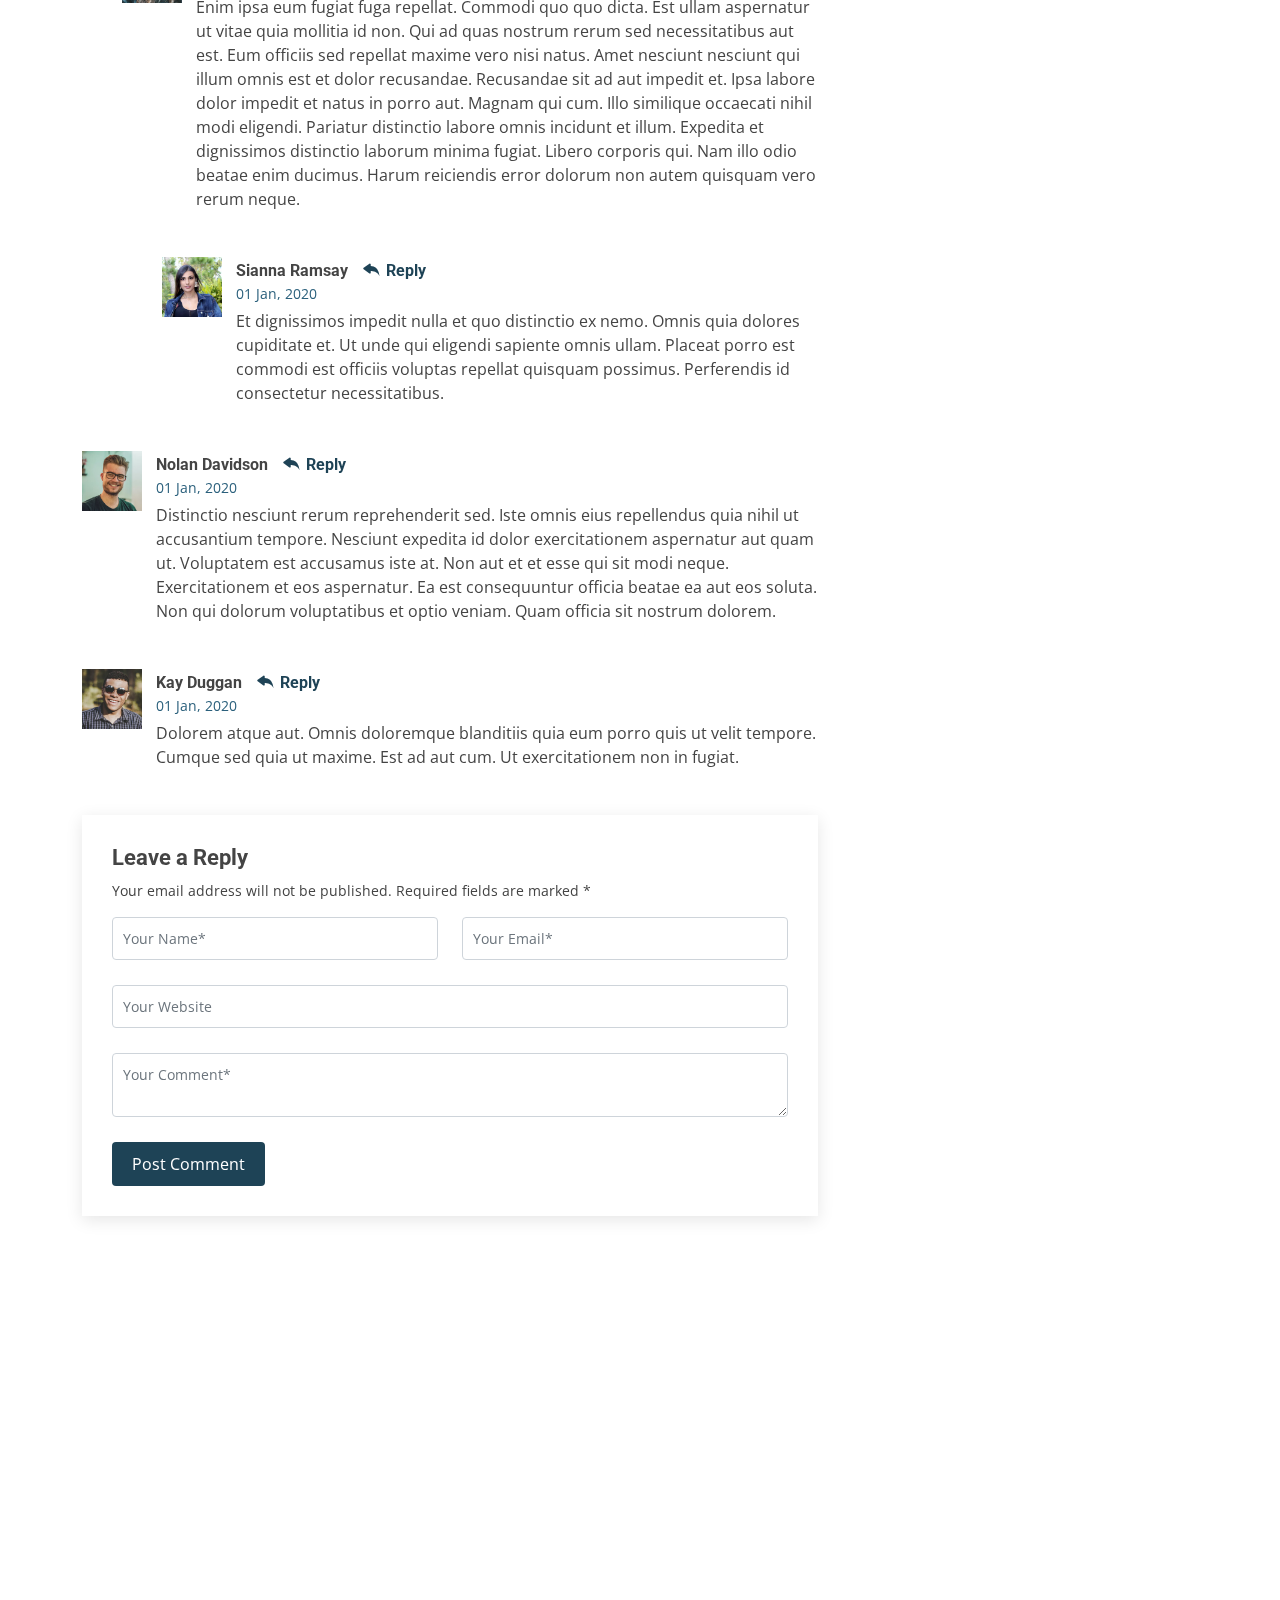
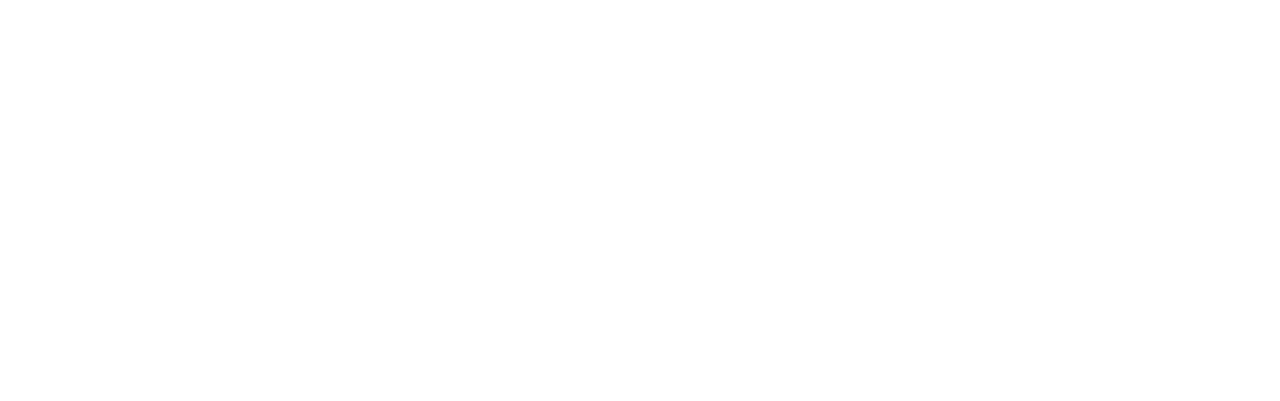
<file: blog-single.html>
<!DOCTYPE html>
<html lang="en">

<head>
  <meta charset="utf-8">
  <meta content="width=device-width, initial-scale=1.0" name="viewport">

  <title>Blog Single - Moderna Bootstrap Template</title>
  <meta content="" name="description">
  <meta content="" name="keywords">

  <!-- Favicons -->
  <link href="assets/img/favicon.png" rel="icon">
  <link href="assets/img/apple-touch-icon.png" rel="apple-touch-icon">

  <!-- Google Fonts -->
  <link href="https://fonts.googleapis.com/css?family=Open+Sans:300,300i,400,400i,600,600i,700,700i|Roboto:300,300i,400,400i,500,500i,700,700i&display=swap" rel="stylesheet">

  <!-- Vendor CSS Files -->
  <link href="assets/vendor/animate.css/animate.min.css" rel="stylesheet">
  <link href="assets/vendor/aos/aos.css" rel="stylesheet">
  <link href="assets/vendor/bootstrap/css/bootstrap.min.css" rel="stylesheet">
  <link href="assets/vendor/bootstrap-icons/bootstrap-icons.css" rel="stylesheet">
  <link href="assets/vendor/boxicons/css/boxicons.min.css" rel="stylesheet">
  <link href="assets/vendor/glightbox/css/glightbox.min.css" rel="stylesheet">
  <link href="assets/vendor/swiper/swiper-bundle.min.css" rel="stylesheet">

  <!-- Template Main CSS File -->
  <link href="assets/css/style.css" rel="stylesheet">

  <!-- =======================================================
  * Template Name: Moderna - v4.8.0
  * Template URL: https://bootstrapmade.com/free-bootstrap-template-corporate-moderna/
  * Author: BootstrapMade.com
  * License: https://bootstrapmade.com/license/
  ======================================================== -->
</head>

<body>

  <!-- ======= Header ======= -->
  <header id="header" class="fixed-top d-flex align-items-center ">
    <div class="container d-flex justify-content-between align-items-center">

      <div class="logo">
        <h1 class="text-light"><a href="index.html"><span>Moderna</span></a></h1>
        <!-- Uncomment below if you prefer to use an image logo -->
        <!-- <a href="index.html"><img src="assets/img/logo.png" alt="" class="img-fluid"></a>-->
      </div>

      <nav id="navbar" class="navbar">
        <ul>
          <li><a class="" href="index.html">Home</a></li>
          <li><a href="about.html">About</a></li>
          <li><a href="services.html">Services</a></li>
          <li><a href="portfolio.html">Portfolio</a></li>
          <li><a href="team.html">Team</a></li>
          <li><a class="active" href="blog.html">Blog</a></li>
          <li class="dropdown"><a href="#"><span>Drop Down</span> <i class="bi bi-chevron-down"></i></a>
            <ul>
              <li><a href="#">Drop Down 1</a></li>
              <li class="dropdown"><a href="#"><span>Deep Drop Down</span> <i class="bi bi-chevron-right"></i></a>
                <ul>
                  <li><a href="#">Deep Drop Down 1</a></li>
                  <li><a href="#">Deep Drop Down 2</a></li>
                  <li><a href="#">Deep Drop Down 3</a></li>
                  <li><a href="#">Deep Drop Down 4</a></li>
                  <li><a href="#">Deep Drop Down 5</a></li>
                </ul>
              </li>
              <li><a href="#">Drop Down 2</a></li>
              <li><a href="#">Drop Down 3</a></li>
              <li><a href="#">Drop Down 4</a></li>
            </ul>
          </li>
          <li><a href="contact.html">Contact Us</a></li>
        </ul>
        <i class="bi bi-list mobile-nav-toggle"></i>
      </nav><!-- .navbar -->

    </div>
  </header><!-- End Header -->

  <main id="main">

    <!-- ======= Blog Section ======= -->
    <section class="breadcrumbs">
      <div class="container">

        <div class="d-flex justify-content-between align-items-center">
          <h2>Blog</h2>

          <ol>
            <li><a href="index.html">Home</a></li>
            <li><a href="blog.html">Blog</a></li>
            <li>Dolorum optio tempore voluptas dignissimos cumque fuga qui quibusdam quia reiciendis</li>
          </ol>
        </div>

      </div>
    </section><!-- End Blog Section -->

    <!-- ======= Blog Single Section ======= -->
    <section id="blog" class="blog">
      <div class="container" data-aos="fade-up">

        <div class="row">

          <div class="col-lg-8 entries">

            <article class="entry entry-single">

              <div class="entry-img">
                <img src="assets/img/blog/blog-1.jpg" alt="" class="img-fluid">
              </div>

              <h2 class="entry-title">
                <a href="blog-single.html">Dolorum optio tempore voluptas dignissimos cumque fuga qui quibusdam quia</a>
              </h2>

              <div class="entry-meta">
                <ul>
                  <li class="d-flex align-items-center"><i class="bi bi-person"></i> <a href="blog-single.html">John Doe</a></li>
                  <li class="d-flex align-items-center"><i class="bi bi-clock"></i> <a href="blog-single.html"><time datetime="2020-01-01">Jan 1, 2020</time></a></li>
                  <li class="d-flex align-items-center"><i class="bi bi-chat-dots"></i> <a href="blog-single.html">12 Comments</a></li>
                </ul>
              </div>

              <div class="entry-content">
                <p>
                  Similique neque nam consequuntur ad non maxime aliquam quas. Quibusdam animi praesentium. Aliquam et laboriosam eius aut nostrum quidem aliquid dicta.
                  Et eveniet enim. Qui velit est ea dolorem doloremque deleniti aperiam unde soluta. Est cum et quod quos aut ut et sit sunt. Voluptate porro consequatur assumenda perferendis dolore.
                </p>

                <p>
                  Sit repellat hic cupiditate hic ut nemo. Quis nihil sunt non reiciendis. Sequi in accusamus harum vel aspernatur. Excepturi numquam nihil cumque odio. Et voluptate cupiditate.
                </p>

                <blockquote>
                  <p>
                    Et vero doloremque tempore voluptatem ratione vel aut. Deleniti sunt animi aut. Aut eos aliquam doloribus minus autem quos.
                  </p>
                </blockquote>

                <p>
                  Sed quo laboriosam qui architecto. Occaecati repellendus omnis dicta inventore tempore provident voluptas mollitia aliquid. Id repellendus quia. Asperiores nihil magni dicta est suscipit perspiciatis. Voluptate ex rerum assumenda dolores nihil quaerat.
                  Dolor porro tempora et quibusdam voluptas. Beatae aut at ad qui tempore corrupti velit quisquam rerum. Omnis dolorum exercitationem harum qui qui blanditiis neque.
                  Iusto autem itaque. Repudiandae hic quae aspernatur ea neque qui. Architecto voluptatem magni. Vel magnam quod et tempora deleniti error rerum nihil tempora.
                </p>

                <h3>Et quae iure vel ut odit alias.</h3>
                <p>
                  Officiis animi maxime nulla quo et harum eum quis a. Sit hic in qui quos fugit ut rerum atque. Optio provident dolores atque voluptatem rem excepturi molestiae qui. Voluptatem laborum omnis ullam quibusdam perspiciatis nulla nostrum. Voluptatum est libero eum nesciunt aliquid qui.
                  Quia et suscipit non sequi. Maxime sed odit. Beatae nesciunt nesciunt accusamus quia aut ratione aspernatur dolor. Sint harum eveniet dicta exercitationem minima. Exercitationem omnis asperiores natus aperiam dolor consequatur id ex sed. Quibusdam rerum dolores sint consequatur quidem ea.
                  Beatae minima sunt libero soluta sapiente in rem assumenda. Et qui odit voluptatem. Cum quibusdam voluptatem voluptatem accusamus mollitia aut atque aut.
                </p>
                <img src="assets/img/blog/blog-inside-post.jpg" class="img-fluid" alt="">

                <h3>Ut repellat blanditiis est dolore sunt dolorum quae.</h3>
                <p>
                  Rerum ea est assumenda pariatur quasi et quam. Facilis nam porro amet nostrum. In assumenda quia quae a id praesentium. Quos deleniti libero sed occaecati aut porro autem. Consectetur sed excepturi sint non placeat quia repellat incidunt labore. Autem facilis hic dolorum dolores vel.
                  Consectetur quasi id et optio praesentium aut asperiores eaque aut. Explicabo omnis quibusdam esse. Ex libero illum iusto totam et ut aut blanditiis. Veritatis numquam ut illum ut a quam vitae.
                </p>
                <p>
                  Alias quia non aliquid. Eos et ea velit. Voluptatem maxime enim omnis ipsa voluptas incidunt. Nulla sit eaque mollitia nisi asperiores est veniam.
                </p>

              </div>

              <div class="entry-footer">
                <i class="bi bi-folder"></i>
                <ul class="cats">
                  <li><a href="#">Business</a></li>
                </ul>

                <i class="bi bi-tags"></i>
                <ul class="tags">
                  <li><a href="#">Creative</a></li>
                  <li><a href="#">Tips</a></li>
                  <li><a href="#">Marketing</a></li>
                </ul>
              </div>

            </article><!-- End blog entry -->

            <div class="blog-author d-flex align-items-center">
              <img src="assets/img/blog/blog-author.jpg" class="rounded-circle float-left" alt="">
              <div>
                <h4>Jane Smith</h4>
                <div class="social-links">
                  <a href="https://twitters.com/#"><i class="bi bi-twitter"></i></a>
                  <a href="https://facebook.com/#"><i class="bi bi-facebook"></i></a>
                  <a href="https://instagram.com/#"><i class="biu bi-instagram"></i></a>
                </div>
                <p>
                  Itaque quidem optio quia voluptatibus dolorem dolor. Modi eum sed possimus accusantium. Quas repellat voluptatem officia numquam sint aspernatur voluptas. Esse et accusantium ut unde voluptas.
                </p>
              </div>
            </div><!-- End blog author bio -->

            <div class="blog-comments">

              <h4 class="comments-count">8 Comments</h4>

              <div id="comment-1" class="comment">
                <div class="d-flex">
                  <div class="comment-img"><img src="assets/img/blog/comments-1.jpg" alt=""></div>
                  <div>
                    <h5><a href="">Georgia Reader</a> <a href="#" class="reply"><i class="bi bi-reply-fill"></i> Reply</a></h5>
                    <time datetime="2020-01-01">01 Jan, 2020</time>
                    <p>
                      Et rerum totam nisi. Molestiae vel quam dolorum vel voluptatem et et. Est ad aut sapiente quis molestiae est qui cum soluta.
                      Vero aut rerum vel. Rerum quos laboriosam placeat ex qui. Sint qui facilis et.
                    </p>
                  </div>
                </div>
              </div><!-- End comment #1 -->

              <div id="comment-2" class="comment">
                <div class="d-flex">
                  <div class="comment-img"><img src="assets/img/blog/comments-2.jpg" alt=""></div>
                  <div>
                    <h5><a href="">Aron Alvarado</a> <a href="#" class="reply"><i class="bi bi-reply-fill"></i> Reply</a></h5>
                    <time datetime="2020-01-01">01 Jan, 2020</time>
                    <p>
                      Ipsam tempora sequi voluptatem quis sapiente non. Autem itaque eveniet saepe. Officiis illo ut beatae.
                    </p>
                  </div>
                </div>

                <div id="comment-reply-1" class="comment comment-reply">
                  <div class="d-flex">
                    <div class="comment-img"><img src="assets/img/blog/comments-3.jpg" alt=""></div>
                    <div>
                      <h5><a href="">Lynda Small</a> <a href="#" class="reply"><i class="bi bi-reply-fill"></i> Reply</a></h5>
                      <time datetime="2020-01-01">01 Jan, 2020</time>
                      <p>
                        Enim ipsa eum fugiat fuga repellat. Commodi quo quo dicta. Est ullam aspernatur ut vitae quia mollitia id non. Qui ad quas nostrum rerum sed necessitatibus aut est. Eum officiis sed repellat maxime vero nisi natus. Amet nesciunt nesciunt qui illum omnis est et dolor recusandae.

                        Recusandae sit ad aut impedit et. Ipsa labore dolor impedit et natus in porro aut. Magnam qui cum. Illo similique occaecati nihil modi eligendi. Pariatur distinctio labore omnis incidunt et illum. Expedita et dignissimos distinctio laborum minima fugiat.

                        Libero corporis qui. Nam illo odio beatae enim ducimus. Harum reiciendis error dolorum non autem quisquam vero rerum neque.
                      </p>
                    </div>
                  </div>

                  <div id="comment-reply-2" class="comment comment-reply">
                    <div class="d-flex">
                      <div class="comment-img"><img src="assets/img/blog/comments-4.jpg" alt=""></div>
                      <div>
                        <h5><a href="">Sianna Ramsay</a> <a href="#" class="reply"><i class="bi bi-reply-fill"></i> Reply</a></h5>
                        <time datetime="2020-01-01">01 Jan, 2020</time>
                        <p>
                          Et dignissimos impedit nulla et quo distinctio ex nemo. Omnis quia dolores cupiditate et. Ut unde qui eligendi sapiente omnis ullam. Placeat porro est commodi est officiis voluptas repellat quisquam possimus. Perferendis id consectetur necessitatibus.
                        </p>
                      </div>
                    </div>

                  </div><!-- End comment reply #2-->

                </div><!-- End comment reply #1-->

              </div><!-- End comment #2-->

              <div id="comment-3" class="comment">
                <div class="d-flex">
                  <div class="comment-img"><img src="assets/img/blog/comments-5.jpg" alt=""></div>
                  <div>
                    <h5><a href="">Nolan Davidson</a> <a href="#" class="reply"><i class="bi bi-reply-fill"></i> Reply</a></h5>
                    <time datetime="2020-01-01">01 Jan, 2020</time>
                    <p>
                      Distinctio nesciunt rerum reprehenderit sed. Iste omnis eius repellendus quia nihil ut accusantium tempore. Nesciunt expedita id dolor exercitationem aspernatur aut quam ut. Voluptatem est accusamus iste at.
                      Non aut et et esse qui sit modi neque. Exercitationem et eos aspernatur. Ea est consequuntur officia beatae ea aut eos soluta. Non qui dolorum voluptatibus et optio veniam. Quam officia sit nostrum dolorem.
                    </p>
                  </div>
                </div>

              </div><!-- End comment #3 -->

              <div id="comment-4" class="comment">
                <div class="d-flex">
                  <div class="comment-img"><img src="assets/img/blog/comments-6.jpg" alt=""></div>
                  <div>
                    <h5><a href="">Kay Duggan</a> <a href="#" class="reply"><i class="bi bi-reply-fill"></i> Reply</a></h5>
                    <time datetime="2020-01-01">01 Jan, 2020</time>
                    <p>
                      Dolorem atque aut. Omnis doloremque blanditiis quia eum porro quis ut velit tempore. Cumque sed quia ut maxime. Est ad aut cum. Ut exercitationem non in fugiat.
                    </p>
                  </div>
                </div>

              </div><!-- End comment #4 -->

              <div class="reply-form">
                <h4>Leave a Reply</h4>
                <p>Your email address will not be published. Required fields are marked * </p>
                <form action="">
                  <div class="row">
                    <div class="col-md-6 form-group">
                      <input name="name" type="text" class="form-control" placeholder="Your Name*">
                    </div>
                    <div class="col-md-6 form-group">
                      <input name="email" type="text" class="form-control" placeholder="Your Email*">
                    </div>
                  </div>
                  <div class="row">
                    <div class="col form-group">
                      <input name="website" type="text" class="form-control" placeholder="Your Website">
                    </div>
                  </div>
                  <div class="row">
                    <div class="col form-group">
                      <textarea name="comment" class="form-control" placeholder="Your Comment*"></textarea>
                    </div>
                  </div>
                  <button type="submit" class="btn btn-primary">Post Comment</button>

                </form>

              </div>

            </div><!-- End blog comments -->

          </div><!-- End blog entries list -->

          <div class="col-lg-4">

            <div class="sidebar">

              <h3 class="sidebar-title">Search</h3>
              <div class="sidebar-item search-form">
                <form action="">
                  <input type="text">
                  <button type="submit"><i class="bi bi-search"></i></button>
                </form>
              </div><!-- End sidebar search formn-->

              <h3 class="sidebar-title">Categories</h3>
              <div class="sidebar-item categories">
                <ul>
                  <li><a href="#">General <span>(25)</span></a></li>
                  <li><a href="#">Lifestyle <span>(12)</span></a></li>
                  <li><a href="#">Travel <span>(5)</span></a></li>
                  <li><a href="#">Design <span>(22)</span></a></li>
                  <li><a href="#">Creative <span>(8)</span></a></li>
                  <li><a href="#">Educaion <span>(14)</span></a></li>
                </ul>
              </div><!-- End sidebar categories-->

              <h3 class="sidebar-title">Recent Posts</h3>
              <div class="sidebar-item recent-posts">
                <div class="post-item clearfix">
                  <img src="assets/img/blog/blog-recent-1.jpg" alt="">
                  <h4><a href="blog-single.html">Nihil blanditiis at in nihil autem</a></h4>
                  <time datetime="2020-01-01">Jan 1, 2020</time>
                </div>

                <div class="post-item clearfix">
                  <img src="assets/img/blog/blog-recent-2.jpg" alt="">
                  <h4><a href="blog-single.html">Quidem autem et impedit</a></h4>
                  <time datetime="2020-01-01">Jan 1, 2020</time>
                </div>

                <div class="post-item clearfix">
                  <img src="assets/img/blog/blog-recent-3.jpg" alt="">
                  <h4><a href="blog-single.html">Id quia et et ut maxime similique occaecati ut</a></h4>
                  <time datetime="2020-01-01">Jan 1, 2020</time>
                </div>

                <div class="post-item clearfix">
                  <img src="assets/img/blog/blog-recent-4.jpg" alt="">
                  <h4><a href="blog-single.html">Laborum corporis quo dara net para</a></h4>
                  <time datetime="2020-01-01">Jan 1, 2020</time>
                </div>

                <div class="post-item clearfix">
                  <img src="assets/img/blog/blog-recent-5.jpg" alt="">
                  <h4><a href="blog-single.html">Et dolores corrupti quae illo quod dolor</a></h4>
                  <time datetime="2020-01-01">Jan 1, 2020</time>
                </div>

              </div><!-- End sidebar recent posts-->

              <h3 class="sidebar-title">Tags</h3>
              <div class="sidebar-item tags">
                <ul>
                  <li><a href="#">App</a></li>
                  <li><a href="#">IT</a></li>
                  <li><a href="#">Business</a></li>
                  <li><a href="#">Mac</a></li>
                  <li><a href="#">Design</a></li>
                  <li><a href="#">Office</a></li>
                  <li><a href="#">Creative</a></li>
                  <li><a href="#">Studio</a></li>
                  <li><a href="#">Smart</a></li>
                  <li><a href="#">Tips</a></li>
                  <li><a href="#">Marketing</a></li>
                </ul>
              </div><!-- End sidebar tags-->

            </div><!-- End sidebar -->

          </div><!-- End blog sidebar -->

        </div>

      </div>
    </section><!-- End Blog Single Section -->

  </main><!-- End #main -->

  <!-- ======= Footer ======= -->
  <footer id="footer" data-aos="fade-up" data-aos-easing="ease-in-out" data-aos-duration="500">

    <div class="footer-newsletter">
      <div class="container">
        <div class="row">
          <div class="col-lg-6">
            <h4>Our Newsletter</h4>
            <p>Tamen quem nulla quae legam multos aute sint culpa legam noster magna</p>
          </div>
          <div class="col-lg-6">
            <form action="" method="post">
              <input type="email" name="email"><input type="submit" value="Subscribe">
            </form>
          </div>
        </div>
      </div>
    </div>

    <div class="footer-top">
      <div class="container">
        <div class="row">

          <div class="col-lg-3 col-md-6 footer-links">
            <h4>Useful Links</h4>
            <ul>
              <li><i class="bx bx-chevron-right"></i> <a href="#">Home</a></li>
              <li><i class="bx bx-chevron-right"></i> <a href="#">About us</a></li>
              <li><i class="bx bx-chevron-right"></i> <a href="#">Services</a></li>
              <li><i class="bx bx-chevron-right"></i> <a href="#">Terms of service</a></li>
              <li><i class="bx bx-chevron-right"></i> <a href="#">Privacy policy</a></li>
            </ul>
          </div>

          <div class="col-lg-3 col-md-6 footer-links">
            <h4>Our Services</h4>
            <ul>
              <li><i class="bx bx-chevron-right"></i> <a href="#">Web Design</a></li>
              <li><i class="bx bx-chevron-right"></i> <a href="#">Web Development</a></li>
              <li><i class="bx bx-chevron-right"></i> <a href="#">Product Management</a></li>
              <li><i class="bx bx-chevron-right"></i> <a href="#">Marketing</a></li>
              <li><i class="bx bx-chevron-right"></i> <a href="#">Graphic Design</a></li>
            </ul>
          </div>

          <div class="col-lg-3 col-md-6 footer-contact">
            <h4>Contact Us</h4>
            <p>
              A108 Adam Street <br>
              New York, NY 535022<br>
              United States <br><br>
              <strong>Phone:</strong> +1 5589 55488 55<br>
              <strong>Email:</strong> info@example.com<br>
            </p>

          </div>

          <div class="col-lg-3 col-md-6 footer-info">
            <h3>About Moderna</h3>
            <p>Cras fermentum odio eu feugiat lide par naso tierra. Justo eget nada terra videa magna derita valies darta donna mare fermentum iaculis eu non diam phasellus.</p>
            <div class="social-links mt-3">
              <a href="#" class="twitter"><i class="bx bxl-twitter"></i></a>
              <a href="#" class="facebook"><i class="bx bxl-facebook"></i></a>
              <a href="#" class="instagram"><i class="bx bxl-instagram"></i></a>
              <a href="#" class="linkedin"><i class="bx bxl-linkedin"></i></a>
            </div>
          </div>

        </div>
      </div>
    </div>

    <div class="container">
      <div class="copyright">
        &copy; Copyright <strong><span>Moderna</span></strong>. All Rights Reserved
      </div>
      <div class="credits">
        <!-- All the links in the footer should remain intact. -->
        <!-- You can delete the links only if you purchased the pro version. -->
        <!-- Licensing information: https://bootstrapmade.com/license/ -->
        <!-- Purchase the pro version with working PHP/AJAX contact form: https://bootstrapmade.com/free-bootstrap-template-corporate-moderna/ -->
        Designed by <a href="https://bootstrapmade.com/">BootstrapMade</a>
      </div>
    </div>
  </footer><!-- End Footer -->

  <a href="#" class="back-to-top d-flex align-items-center justify-content-center"><i class="bi bi-arrow-up-short"></i></a>

  <!-- Vendor JS Files -->
  <script src="assets/vendor/purecounter/purecounter.js"></script>
  <script src="assets/vendor/aos/aos.js"></script>
  <script src="assets/vendor/bootstrap/js/bootstrap.bundle.min.js"></script>
  <script src="assets/vendor/glightbox/js/glightbox.min.js"></script>
  <script src="assets/vendor/isotope-layout/isotope.pkgd.min.js"></script>
  <script src="assets/vendor/swiper/swiper-bundle.min.js"></script>
  <script src="assets/vendor/waypoints/noframework.waypoints.js"></script>
  <script src="assets/vendor/php-email-form/validate.js"></script>

  <!-- Template Main JS File -->
  <script src="assets/js/main.js"></script>

</body>

</html>
</file>
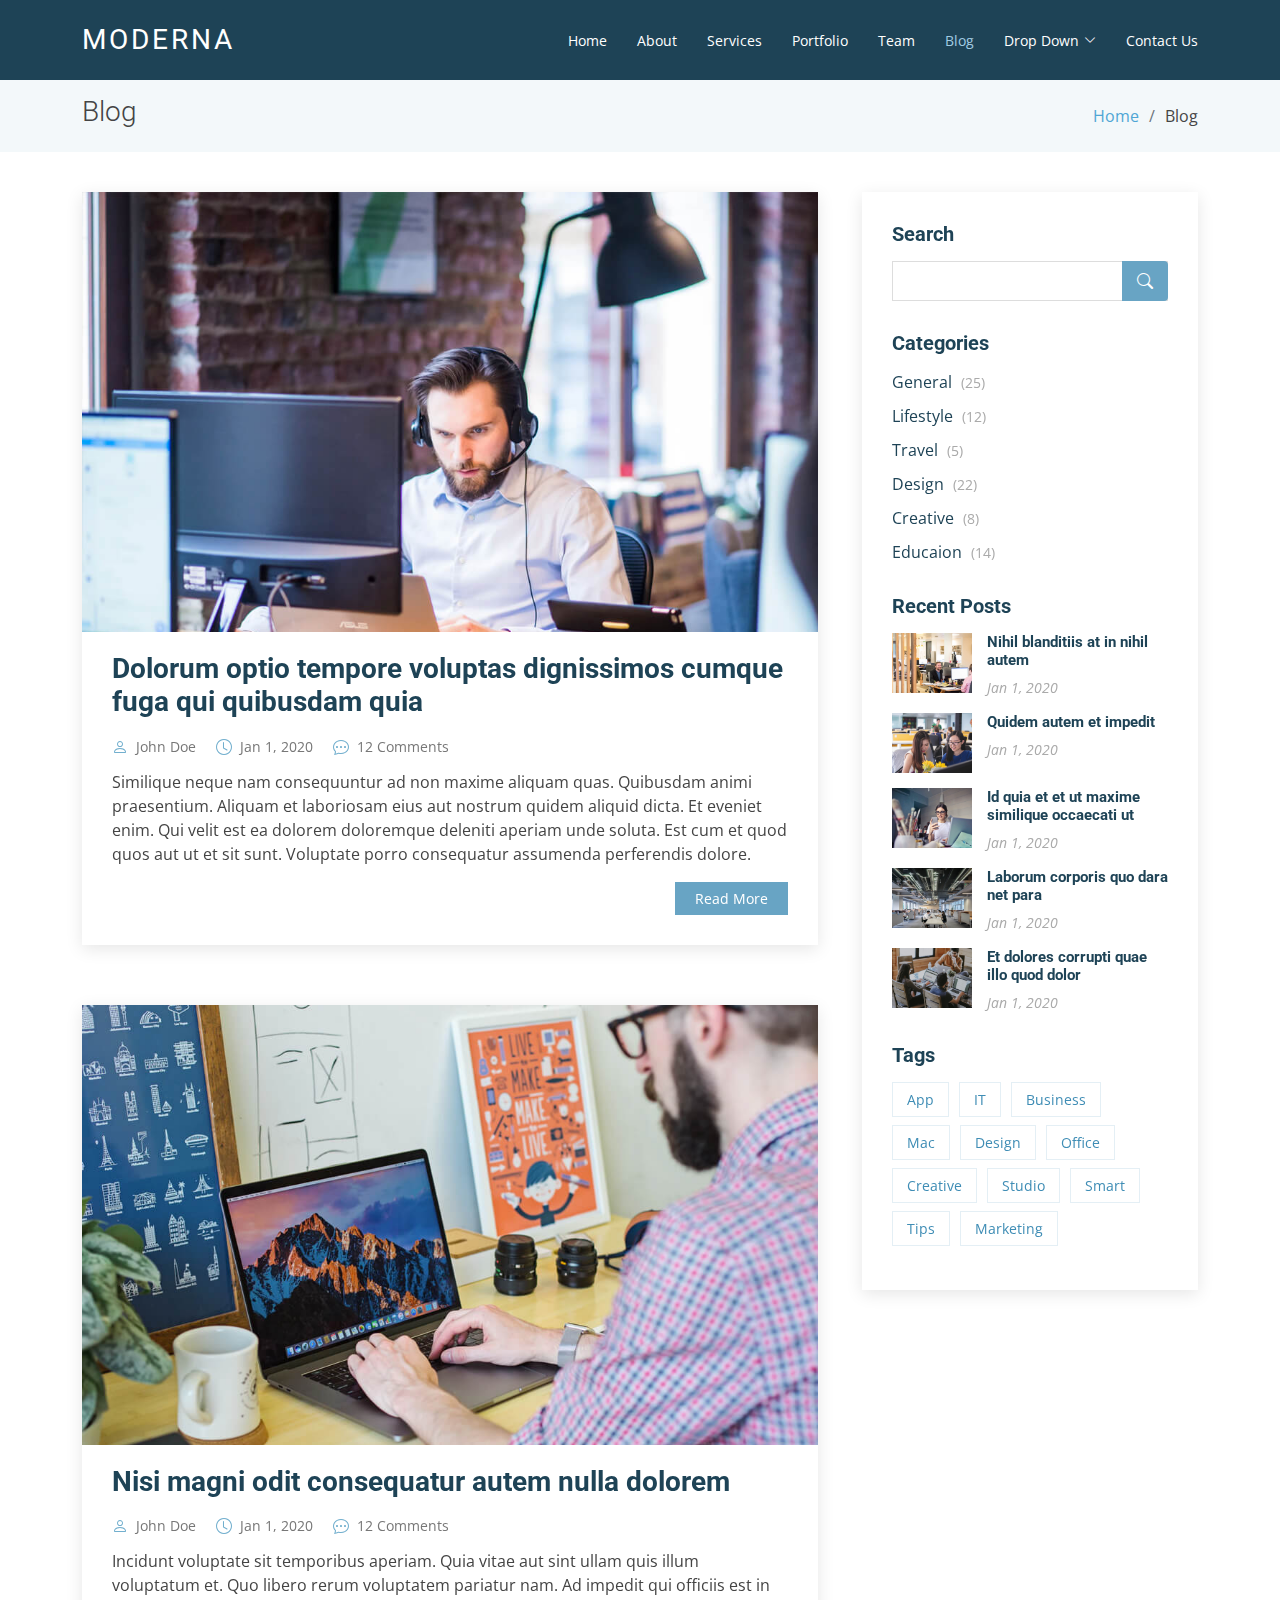
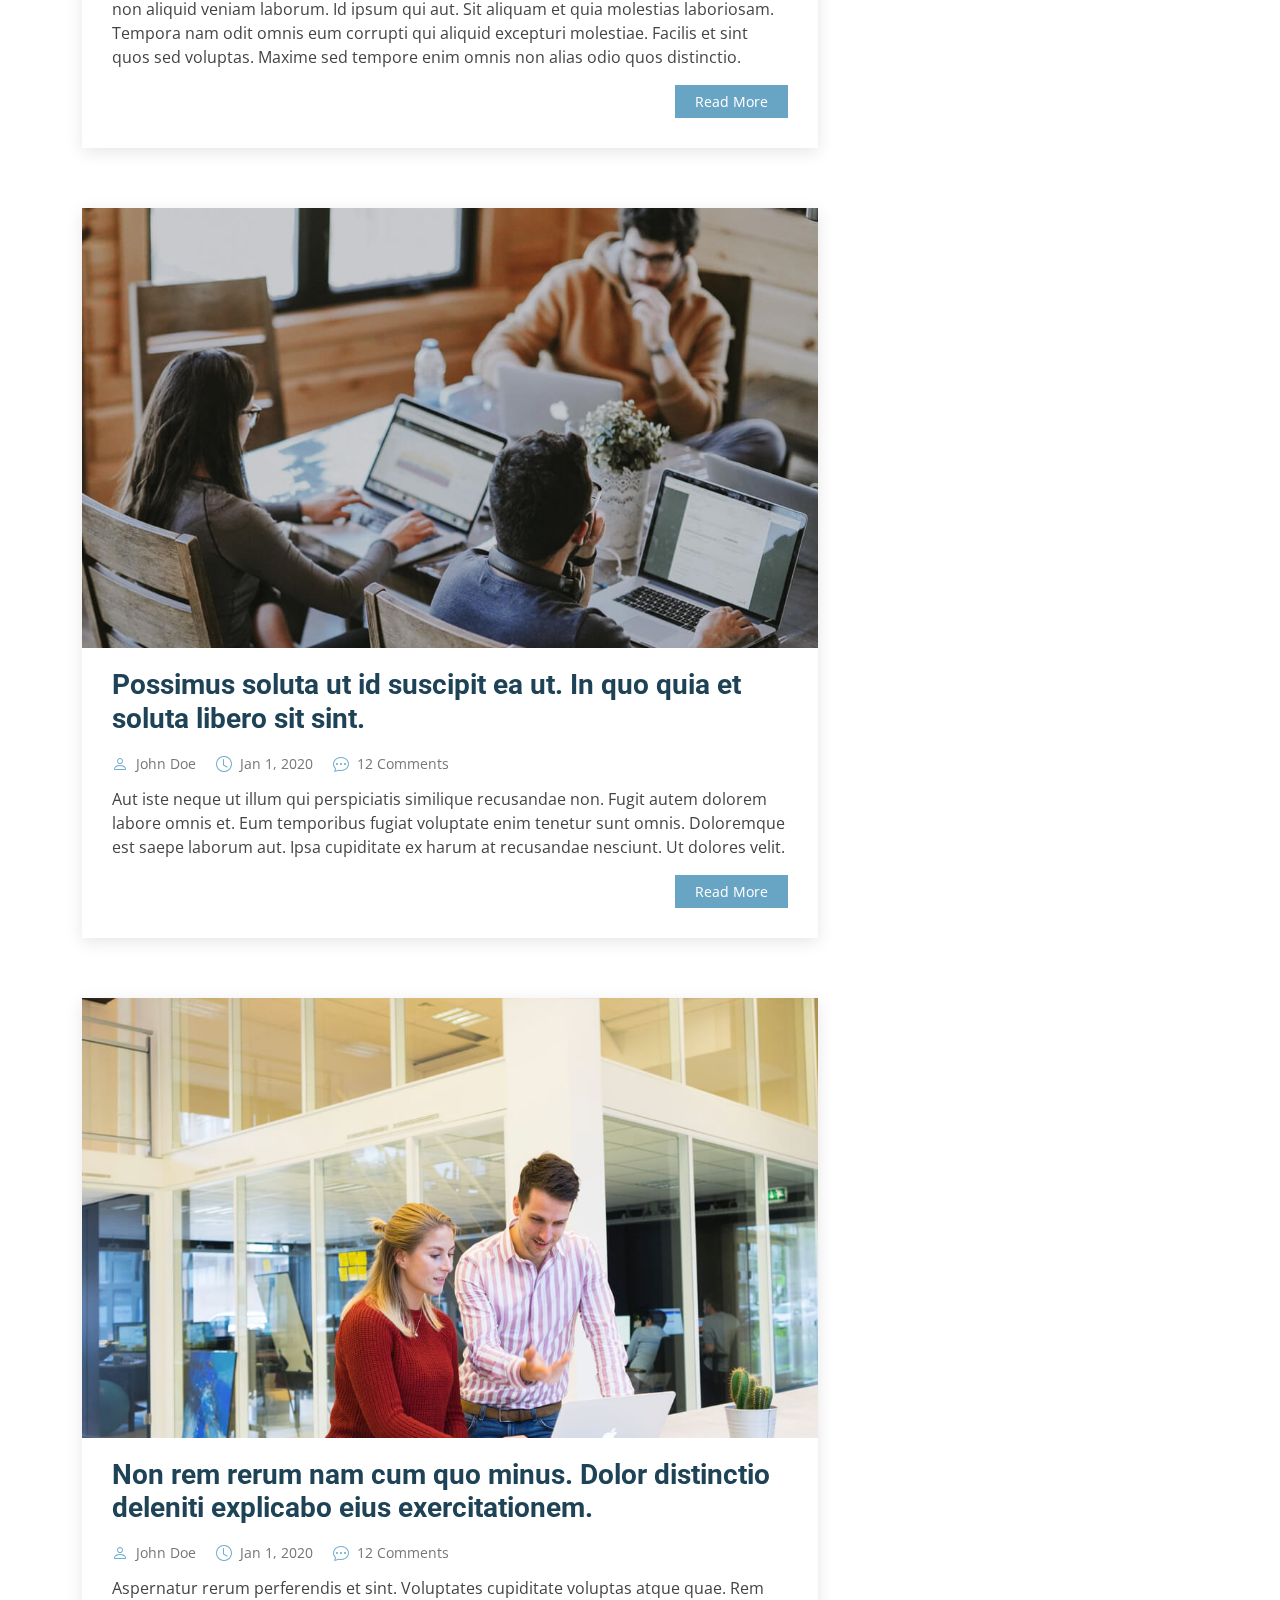
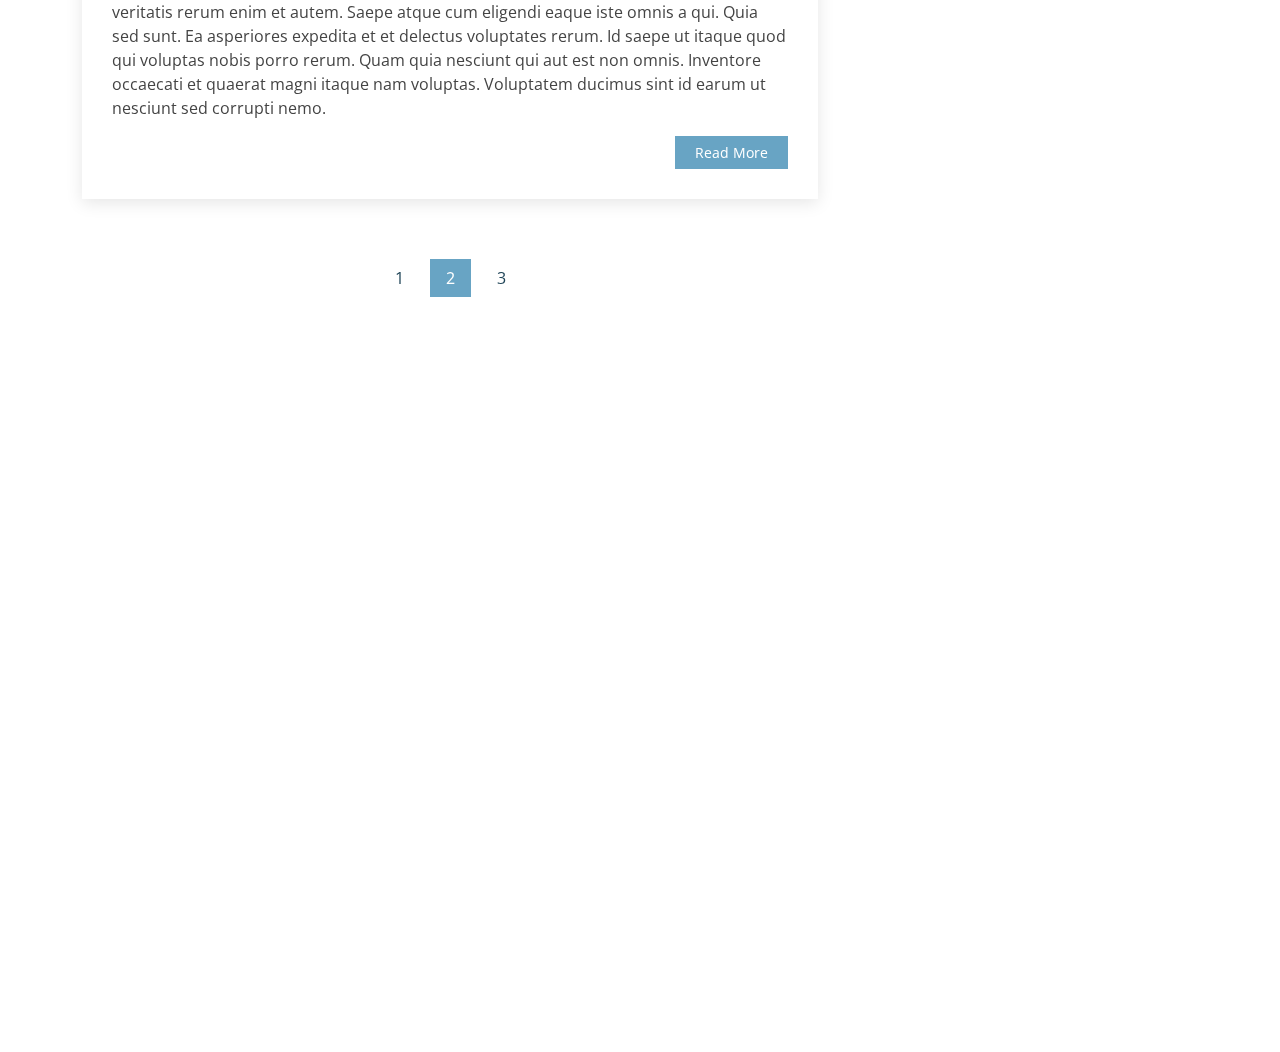
<file: blog.html>
<!DOCTYPE html>
<html lang="en">

<head>
  <meta charset="utf-8">
  <meta content="width=device-width, initial-scale=1.0" name="viewport">

  <title>Blog - Moderna Bootstrap Template</title>
  <meta content="" name="description">
  <meta content="" name="keywords">

  <!-- Favicons -->
  <link href="assets/img/favicon.png" rel="icon">
  <link href="assets/img/apple-touch-icon.png" rel="apple-touch-icon">

  <!-- Google Fonts -->
  <link href="https://fonts.googleapis.com/css?family=Open+Sans:300,300i,400,400i,600,600i,700,700i|Roboto:300,300i,400,400i,500,500i,700,700i&display=swap" rel="stylesheet">

  <!-- Vendor CSS Files -->
  <link href="assets/vendor/animate.css/animate.min.css" rel="stylesheet">
  <link href="assets/vendor/aos/aos.css" rel="stylesheet">
  <link href="assets/vendor/bootstrap/css/bootstrap.min.css" rel="stylesheet">
  <link href="assets/vendor/bootstrap-icons/bootstrap-icons.css" rel="stylesheet">
  <link href="assets/vendor/boxicons/css/boxicons.min.css" rel="stylesheet">
  <link href="assets/vendor/glightbox/css/glightbox.min.css" rel="stylesheet">
  <link href="assets/vendor/swiper/swiper-bundle.min.css" rel="stylesheet">

  <!-- Template Main CSS File -->
  <link href="assets/css/style.css" rel="stylesheet">

  <!-- =======================================================
  * Template Name: Moderna - v4.8.0
  * Template URL: https://bootstrapmade.com/free-bootstrap-template-corporate-moderna/
  * Author: BootstrapMade.com
  * License: https://bootstrapmade.com/license/
  ======================================================== -->
</head>

<body>

  <!-- ======= Header ======= -->
  <header id="header" class="fixed-top d-flex align-items-center ">
    <div class="container d-flex justify-content-between align-items-center">

      <div class="logo">
        <h1 class="text-light"><a href="index.html"><span>Moderna</span></a></h1>
        <!-- Uncomment below if you prefer to use an image logo -->
        <!-- <a href="index.html"><img src="assets/img/logo.png" alt="" class="img-fluid"></a>-->
      </div>

      <nav id="navbar" class="navbar">
        <ul>
          <li><a class="" href="index.html">Home</a></li>
          <li><a href="about.html">About</a></li>
          <li><a href="services.html">Services</a></li>
          <li><a href="portfolio.html">Portfolio</a></li>
          <li><a href="team.html">Team</a></li>
          <li><a class="active" href="blog.html">Blog</a></li>
          <li class="dropdown"><a href="#"><span>Drop Down</span> <i class="bi bi-chevron-down"></i></a>
            <ul>
              <li><a href="#">Drop Down 1</a></li>
              <li class="dropdown"><a href="#"><span>Deep Drop Down</span> <i class="bi bi-chevron-right"></i></a>
                <ul>
                  <li><a href="#">Deep Drop Down 1</a></li>
                  <li><a href="#">Deep Drop Down 2</a></li>
                  <li><a href="#">Deep Drop Down 3</a></li>
                  <li><a href="#">Deep Drop Down 4</a></li>
                  <li><a href="#">Deep Drop Down 5</a></li>
                </ul>
              </li>
              <li><a href="#">Drop Down 2</a></li>
              <li><a href="#">Drop Down 3</a></li>
              <li><a href="#">Drop Down 4</a></li>
            </ul>
          </li>
          <li><a href="contact.html">Contact Us</a></li>
        </ul>
        <i class="bi bi-list mobile-nav-toggle"></i>
      </nav><!-- .navbar -->

    </div>
  </header><!-- End Header -->

  <main id="main">

    <!-- ======= Blog Section ======= -->
    <section class="breadcrumbs">
      <div class="container">

        <div class="d-flex justify-content-between align-items-center">
          <h2>Blog</h2>

          <ol>
            <li><a href="index.html">Home</a></li>
            <li>Blog</li>
          </ol>
        </div>

      </div>
    </section><!-- End Blog Section -->

    <!-- ======= Blog Section ======= -->
    <section id="blog" class="blog">
      <div class="container" data-aos="fade-up">

        <div class="row">

          <div class="col-lg-8 entries">

            <article class="entry">

              <div class="entry-img">
                <img src="assets/img/blog/blog-1.jpg" alt="" class="img-fluid">
              </div>

              <h2 class="entry-title">
                <a href="blog-single.html">Dolorum optio tempore voluptas dignissimos cumque fuga qui quibusdam quia</a>
              </h2>

              <div class="entry-meta">
                <ul>
                  <li class="d-flex align-items-center"><i class="bi bi-person"></i> <a href="blog-single.html">John Doe</a></li>
                  <li class="d-flex align-items-center"><i class="bi bi-clock"></i> <a href="blog-single.html"><time datetime="2020-01-01">Jan 1, 2020</time></a></li>
                  <li class="d-flex align-items-center"><i class="bi bi-chat-dots"></i> <a href="blog-single.html">12 Comments</a></li>
                </ul>
              </div>

              <div class="entry-content">
                <p>
                  Similique neque nam consequuntur ad non maxime aliquam quas. Quibusdam animi praesentium. Aliquam et laboriosam eius aut nostrum quidem aliquid dicta.
                  Et eveniet enim. Qui velit est ea dolorem doloremque deleniti aperiam unde soluta. Est cum et quod quos aut ut et sit sunt. Voluptate porro consequatur assumenda perferendis dolore.
                </p>
                <div class="read-more">
                  <a href="blog-single.html">Read More</a>
                </div>
              </div>

            </article><!-- End blog entry -->

            <article class="entry">

              <div class="entry-img">
                <img src="assets/img/blog/blog-2.jpg" alt="" class="img-fluid">
              </div>

              <h2 class="entry-title">
                <a href="blog-single.html">Nisi magni odit consequatur autem nulla dolorem</a>
              </h2>

              <div class="entry-meta">
                <ul>
                  <li class="d-flex align-items-center"><i class="bi bi-person"></i> <a href="blog-single.html">John Doe</a></li>
                  <li class="d-flex align-items-center"><i class="bi bi-clock"></i> <a href="blog-single.html"><time datetime="2020-01-01">Jan 1, 2020</time></a></li>
                  <li class="d-flex align-items-center"><i class="bi bi-chat-dots"></i> <a href="blog-single.html">12 Comments</a></li>
                </ul>
              </div>

              <div class="entry-content">
                <p>
                  Incidunt voluptate sit temporibus aperiam. Quia vitae aut sint ullam quis illum voluptatum et. Quo libero rerum voluptatem pariatur nam.
                  Ad impedit qui officiis est in non aliquid veniam laborum. Id ipsum qui aut. Sit aliquam et quia molestias laboriosam. Tempora nam odit omnis eum corrupti qui aliquid excepturi molestiae. Facilis et sint quos sed voluptas. Maxime sed tempore enim omnis non alias odio quos distinctio.
                </p>
                <div class="read-more">
                  <a href="blog-single.html">Read More</a>
                </div>
              </div>

            </article><!-- End blog entry -->

            <article class="entry">

              <div class="entry-img">
                <img src="assets/img/blog/blog-3.jpg" alt="" class="img-fluid">
              </div>

              <h2 class="entry-title">
                <a href="blog-single.html">Possimus soluta ut id suscipit ea ut. In quo quia et soluta libero sit sint.</a>
              </h2>

              <div class="entry-meta">
                <ul>
                  <li class="d-flex align-items-center"><i class="bi bi-person"></i> <a href="blog-single.html">John Doe</a></li>
                  <li class="d-flex align-items-center"><i class="bi bi-clock"></i> <a href="blog-single.html"><time datetime="2020-01-01">Jan 1, 2020</time></a></li>
                  <li class="d-flex align-items-center"><i class="bi bi-chat-dots"></i> <a href="blog-single.html">12 Comments</a></li>
                </ul>
              </div>

              <div class="entry-content">
                <p>
                  Aut iste neque ut illum qui perspiciatis similique recusandae non. Fugit autem dolorem labore omnis et. Eum temporibus fugiat voluptate enim tenetur sunt omnis.
                  Doloremque est saepe laborum aut. Ipsa cupiditate ex harum at recusandae nesciunt. Ut dolores velit.
                </p>
                <div class="read-more">
                  <a href="blog-single.html">Read More</a>
                </div>
              </div>

            </article><!-- End blog entry -->

            <article class="entry">

              <div class="entry-img">
                <img src="assets/img/blog/blog-4.jpg" alt="" class="img-fluid">
              </div>

              <h2 class="entry-title">
                <a href="blog-single.html">Non rem rerum nam cum quo minus. Dolor distinctio deleniti explicabo eius exercitationem.</a>
              </h2>

              <div class="entry-meta">
                <ul>
                  <li class="d-flex align-items-center"><i class="bi bi-person"></i> <a href="blog-single.html">John Doe</a></li>
                  <li class="d-flex align-items-center"><i class="bi bi-clock"></i> <a href="blog-single.html"><time datetime="2020-01-01">Jan 1, 2020</time></a></li>
                  <li class="d-flex align-items-center"><i class="bi bi-chat-dots"></i> <a href="blog-single.html">12 Comments</a></li>
                </ul>
              </div>

              <div class="entry-content">
                <p>
                  Aspernatur rerum perferendis et sint. Voluptates cupiditate voluptas atque quae. Rem veritatis rerum enim et autem. Saepe atque cum eligendi eaque iste omnis a qui.
                  Quia sed sunt. Ea asperiores expedita et et delectus voluptates rerum. Id saepe ut itaque quod qui voluptas nobis porro rerum. Quam quia nesciunt qui aut est non omnis. Inventore occaecati et quaerat magni itaque nam voluptas. Voluptatem ducimus sint id earum ut nesciunt sed corrupti nemo.
                </p>
                <div class="read-more">
                  <a href="blog-single.html">Read More</a>
                </div>
              </div>

            </article><!-- End blog entry -->

            <div class="blog-pagination">
              <ul class="justify-content-center">
                <li><a href="#">1</a></li>
                <li class="active"><a href="#">2</a></li>
                <li><a href="#">3</a></li>
              </ul>
            </div>

          </div><!-- End blog entries list -->

          <div class="col-lg-4">

            <div class="sidebar">

              <h3 class="sidebar-title">Search</h3>
              <div class="sidebar-item search-form">
                <form action="">
                  <input type="text">
                  <button type="submit"><i class="bi bi-search"></i></button>
                </form>
              </div><!-- End sidebar search formn-->

              <h3 class="sidebar-title">Categories</h3>
              <div class="sidebar-item categories">
                <ul>
                  <li><a href="#">General <span>(25)</span></a></li>
                  <li><a href="#">Lifestyle <span>(12)</span></a></li>
                  <li><a href="#">Travel <span>(5)</span></a></li>
                  <li><a href="#">Design <span>(22)</span></a></li>
                  <li><a href="#">Creative <span>(8)</span></a></li>
                  <li><a href="#">Educaion <span>(14)</span></a></li>
                </ul>
              </div><!-- End sidebar categories-->

              <h3 class="sidebar-title">Recent Posts</h3>
              <div class="sidebar-item recent-posts">
                <div class="post-item clearfix">
                  <img src="assets/img/blog/blog-recent-1.jpg" alt="">
                  <h4><a href="blog-single.html">Nihil blanditiis at in nihil autem</a></h4>
                  <time datetime="2020-01-01">Jan 1, 2020</time>
                </div>

                <div class="post-item clearfix">
                  <img src="assets/img/blog/blog-recent-2.jpg" alt="">
                  <h4><a href="blog-single.html">Quidem autem et impedit</a></h4>
                  <time datetime="2020-01-01">Jan 1, 2020</time>
                </div>

                <div class="post-item clearfix">
                  <img src="assets/img/blog/blog-recent-3.jpg" alt="">
                  <h4><a href="blog-single.html">Id quia et et ut maxime similique occaecati ut</a></h4>
                  <time datetime="2020-01-01">Jan 1, 2020</time>
                </div>

                <div class="post-item clearfix">
                  <img src="assets/img/blog/blog-recent-4.jpg" alt="">
                  <h4><a href="blog-single.html">Laborum corporis quo dara net para</a></h4>
                  <time datetime="2020-01-01">Jan 1, 2020</time>
                </div>

                <div class="post-item clearfix">
                  <img src="assets/img/blog/blog-recent-5.jpg" alt="">
                  <h4><a href="blog-single.html">Et dolores corrupti quae illo quod dolor</a></h4>
                  <time datetime="2020-01-01">Jan 1, 2020</time>
                </div>

              </div><!-- End sidebar recent posts-->

              <h3 class="sidebar-title">Tags</h3>
              <div class="sidebar-item tags">
                <ul>
                  <li><a href="#">App</a></li>
                  <li><a href="#">IT</a></li>
                  <li><a href="#">Business</a></li>
                  <li><a href="#">Mac</a></li>
                  <li><a href="#">Design</a></li>
                  <li><a href="#">Office</a></li>
                  <li><a href="#">Creative</a></li>
                  <li><a href="#">Studio</a></li>
                  <li><a href="#">Smart</a></li>
                  <li><a href="#">Tips</a></li>
                  <li><a href="#">Marketing</a></li>
                </ul>
              </div><!-- End sidebar tags-->

            </div><!-- End sidebar -->

          </div><!-- End blog sidebar -->

        </div>

      </div>
    </section><!-- End Blog Section -->

  </main><!-- End #main -->

  <!-- ======= Footer ======= -->
  <footer id="footer" data-aos="fade-up" data-aos-easing="ease-in-out" data-aos-duration="500">

    <div class="footer-newsletter">
      <div class="container">
        <div class="row">
          <div class="col-lg-6">
            <h4>Our Newsletter</h4>
            <p>Tamen quem nulla quae legam multos aute sint culpa legam noster magna</p>
          </div>
          <div class="col-lg-6">
            <form action="" method="post">
              <input type="email" name="email"><input type="submit" value="Subscribe">
            </form>
          </div>
        </div>
      </div>
    </div>

    <div class="footer-top">
      <div class="container">
        <div class="row">

          <div class="col-lg-3 col-md-6 footer-links">
            <h4>Useful Links</h4>
            <ul>
              <li><i class="bx bx-chevron-right"></i> <a href="#">Home</a></li>
              <li><i class="bx bx-chevron-right"></i> <a href="#">About us</a></li>
              <li><i class="bx bx-chevron-right"></i> <a href="#">Services</a></li>
              <li><i class="bx bx-chevron-right"></i> <a href="#">Terms of service</a></li>
              <li><i class="bx bx-chevron-right"></i> <a href="#">Privacy policy</a></li>
            </ul>
          </div>

          <div class="col-lg-3 col-md-6 footer-links">
            <h4>Our Services</h4>
            <ul>
              <li><i class="bx bx-chevron-right"></i> <a href="#">Web Design</a></li>
              <li><i class="bx bx-chevron-right"></i> <a href="#">Web Development</a></li>
              <li><i class="bx bx-chevron-right"></i> <a href="#">Product Management</a></li>
              <li><i class="bx bx-chevron-right"></i> <a href="#">Marketing</a></li>
              <li><i class="bx bx-chevron-right"></i> <a href="#">Graphic Design</a></li>
            </ul>
          </div>

          <div class="col-lg-3 col-md-6 footer-contact">
            <h4>Contact Us</h4>
            <p>
              A108 Adam Street <br>
              New York, NY 535022<br>
              United States <br><br>
              <strong>Phone:</strong> +1 5589 55488 55<br>
              <strong>Email:</strong> info@example.com<br>
            </p>

          </div>

          <div class="col-lg-3 col-md-6 footer-info">
            <h3>About Moderna</h3>
            <p>Cras fermentum odio eu feugiat lide par naso tierra. Justo eget nada terra videa magna derita valies darta donna mare fermentum iaculis eu non diam phasellus.</p>
            <div class="social-links mt-3">
              <a href="#" class="twitter"><i class="bx bxl-twitter"></i></a>
              <a href="#" class="facebook"><i class="bx bxl-facebook"></i></a>
              <a href="#" class="instagram"><i class="bx bxl-instagram"></i></a>
              <a href="#" class="linkedin"><i class="bx bxl-linkedin"></i></a>
            </div>
          </div>

        </div>
      </div>
    </div>

    <div class="container">
      <div class="copyright">
        &copy; Copyright <strong><span>Moderna</span></strong>. All Rights Reserved
      </div>
      <div class="credits">
        <!-- All the links in the footer should remain intact. -->
        <!-- You can delete the links only if you purchased the pro version. -->
        <!-- Licensing information: https://bootstrapmade.com/license/ -->
        <!-- Purchase the pro version with working PHP/AJAX contact form: https://bootstrapmade.com/free-bootstrap-template-corporate-moderna/ -->
        Designed by <a href="https://bootstrapmade.com/">BootstrapMade</a>
      </div>
    </div>
  </footer><!-- End Footer -->

  <a href="#" class="back-to-top d-flex align-items-center justify-content-center"><i class="bi bi-arrow-up-short"></i></a>

  <!-- Vendor JS Files -->
  <script src="assets/vendor/purecounter/purecounter.js"></script>
  <script src="assets/vendor/aos/aos.js"></script>
  <script src="assets/vendor/bootstrap/js/bootstrap.bundle.min.js"></script>
  <script src="assets/vendor/glightbox/js/glightbox.min.js"></script>
  <script src="assets/vendor/isotope-layout/isotope.pkgd.min.js"></script>
  <script src="assets/vendor/swiper/swiper-bundle.min.js"></script>
  <script src="assets/vendor/waypoints/noframework.waypoints.js"></script>
  <script src="assets/vendor/php-email-form/validate.js"></script>

  <!-- Template Main JS File -->
  <script src="assets/js/main.js"></script>

</body>

</html>
</file>
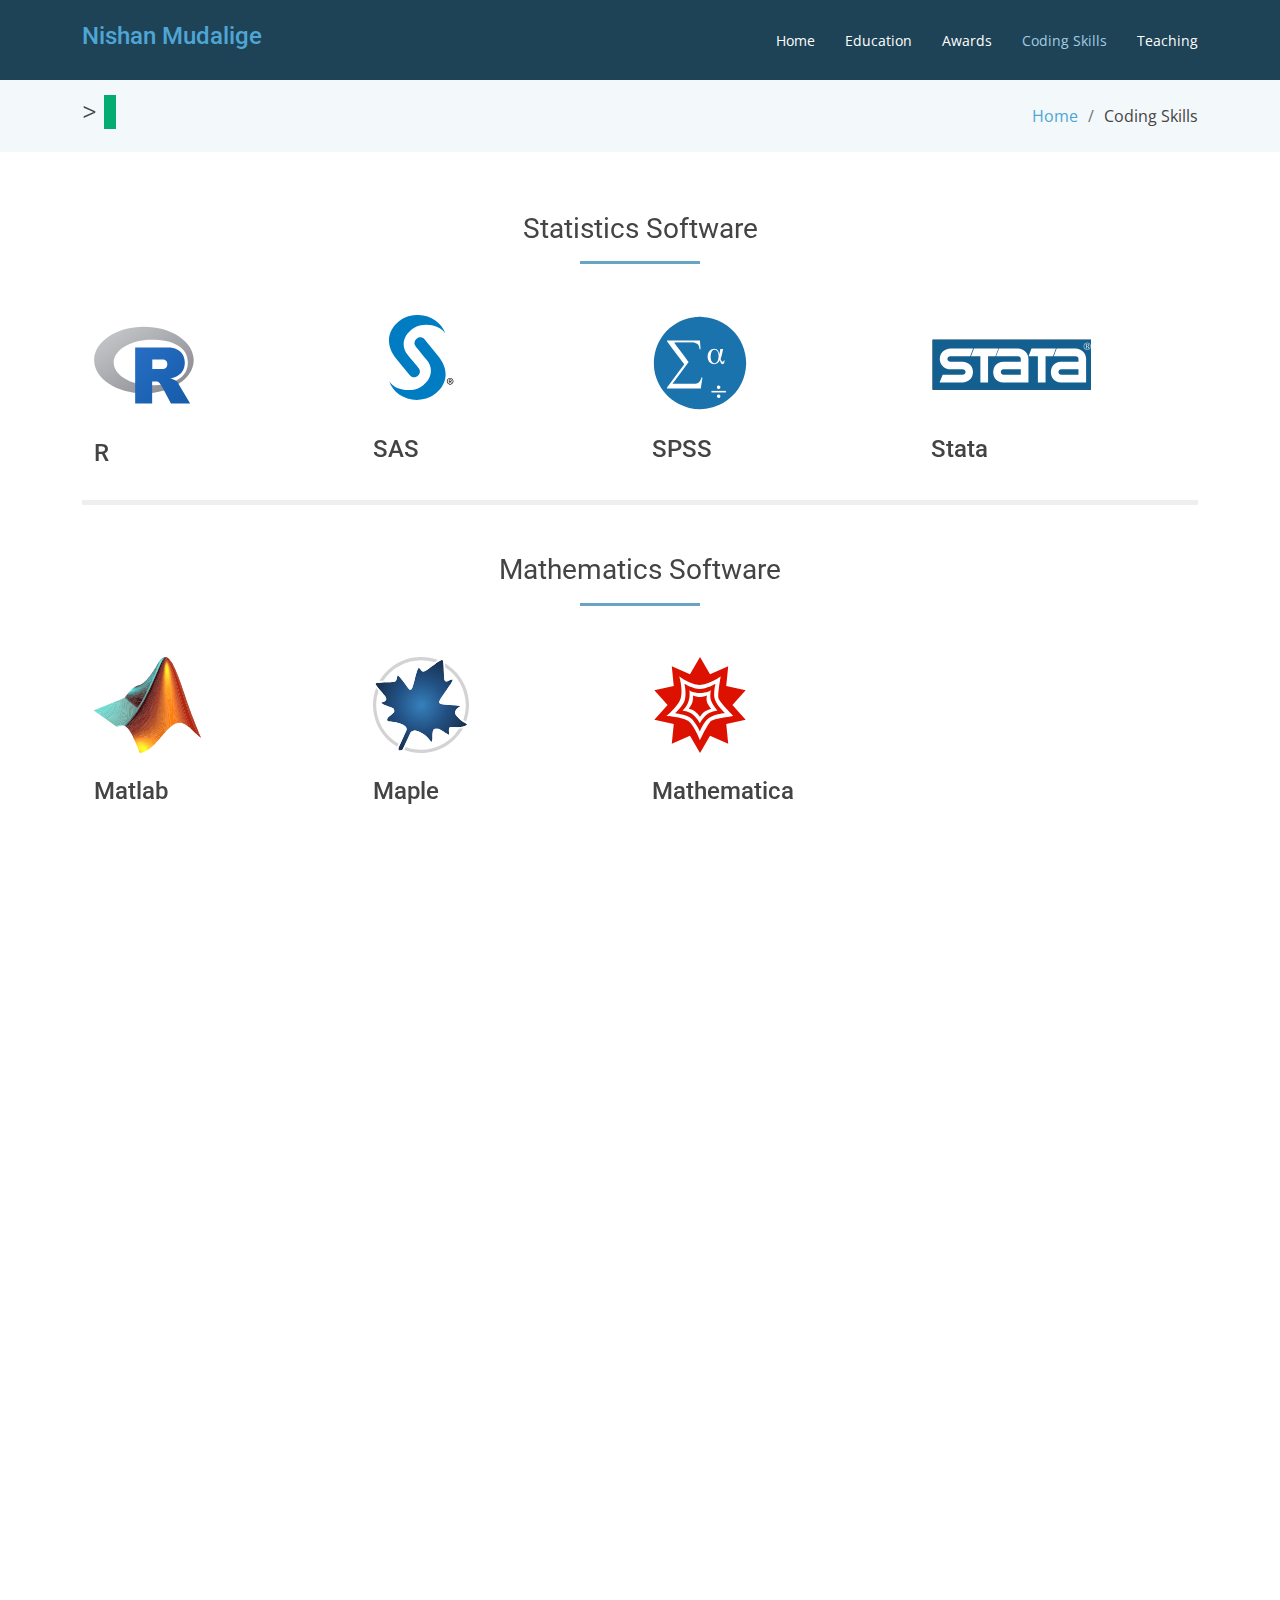
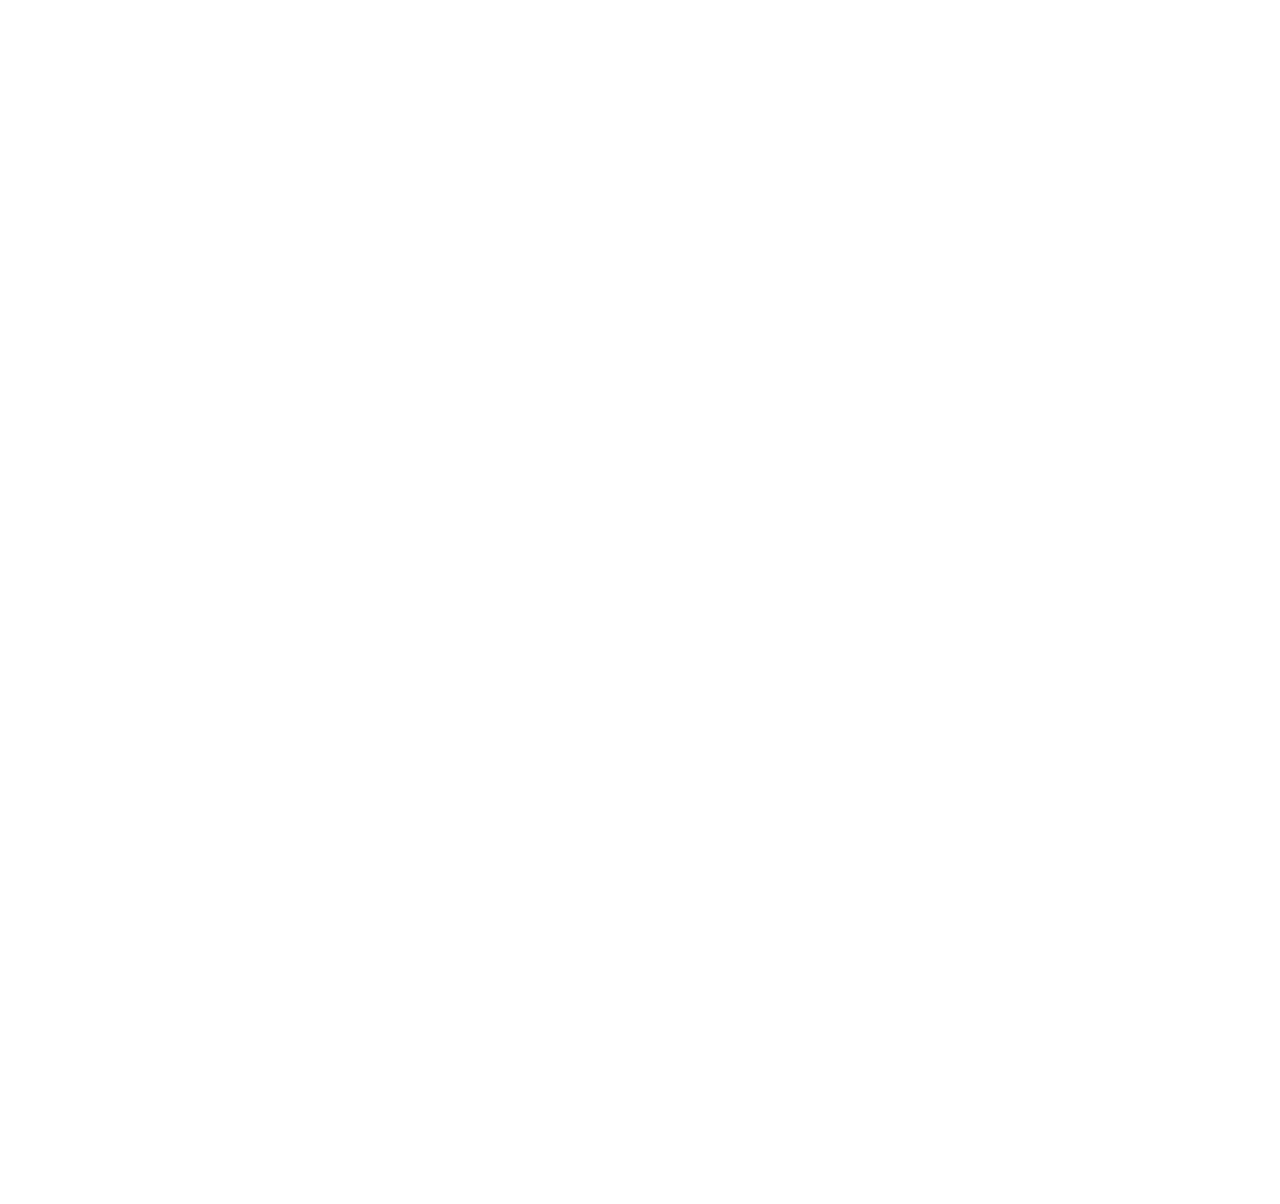
<file: coding.html>
<!DOCTYPE html>
<html lang="en">

<head>
  <meta charset="utf-8">
  <meta content="width=device-width, initial-scale=1.0" name="viewport">

  <title>Coding Skills</title>
  <meta content="" name="description">
  <meta content="" name="keywords">

  <!-- Favicons -->
  <link href="assets/icon/favicon.ico" rel="icon">
  <link rel="apple-touch-icon" sizes="180x180" href="assets/icon/apple-touch-icon.png">
  <link rel="icon" type="image/png" sizes="32x32" href="assets/icon/favicon-32x32.png">
  <link rel="icon" type="image/png" sizes="16x16" href="assets/icon/favicon-16x16.png">
  <link rel="manifest" href="assets/icon/site.webmanifest"

  <!-- Google Fonts -->
  <link href="https://fonts.googleapis.com/css?family=Open+Sans:300,300i,400,400i,600,600i,700,700i|Roboto:300,300i,400,400i,500,500i,700,700i&display=swap" rel="stylesheet">

  <!-- Vendor CSS Files -->
  <link href="assets/vendor/animate.css/animate.min.css" rel="stylesheet">
  <link href="assets/vendor/aos/aos.css" rel="stylesheet">
  <link href="assets/vendor/bootstrap/css/bootstrap.min.css" rel="stylesheet">
  <link href="assets/vendor/bootstrap-icons/bootstrap-icons.css" rel="stylesheet">
  <link href="assets/vendor/boxicons/css/boxicons.min.css" rel="stylesheet">
  <link href="assets/vendor/glightbox/css/glightbox.min.css" rel="stylesheet">
  <link href="assets/vendor/swiper/swiper-bundle.min.css" rel="stylesheet">

  <!-- Template Main CSS File -->
  <link href="assets/css/style.css" rel="stylesheet">

  <!-- =======================================================
  * Template Name: Moderna - v4.8.0
  * Template URL: https://bootstrapmade.com/free-bootstrap-template-corporate-moderna/
  * Author: BootstrapMade.com
  * License: https://bootstrapmade.com/license/
  ======================================================== -->
</head>

<body>

  <!-- ======= Header ======= -->
  <header id="header" class="fixed-top d-flex align-items-center ">
    <div class="container d-flex justify-content-between align-items-center">

      <div class="logo">
        <h4 class="text-light"><a href="index.html"><span>Nishan Mudalige</span></a></h4>
        <!-- Uncomment below if you prefer to use an image logo -->
        <!-- <a href="index.html"><img src="assets/img/logo.png" alt="" class="img-fluid"></a>-->
      </div>

      <nav id="navbar" class="navbar">
        <ul>
          <li><a class="" href="index.html">Home</a></li>
          <!--
          <li><a href="about.html">About</a></li>
          <li><a href="services.html">Services</a></li>
          <li><a href="portfolio.html">Portfolio</a></li>
          <li><a href="team.html">Team</a></li>
          <li><a href="blog.html">Blog</a></li>
          <li class="dropdown"><a href="#"><span>Drop Down</span> <i class="bi bi-chevron-down"></i></a>
            <ul>
              <li><a href="#">Drop Down 1</a></li>
              <li class="dropdown"><a href="#"><span>Deep Drop Down</span> <i class="bi bi-chevron-right"></i></a>
                <ul>
                  <li><a href="#">Deep Drop Down 1</a></li>
                  <li><a href="#">Deep Drop Down 2</a></li>
                  <li><a href="#">Deep Drop Down 3</a></li>
                  <li><a href="#">Deep Drop Down 4</a></li>
                  <li><a href="#">Deep Drop Down 5</a></li>
                </ul>
              </li>
              <li><a href="#">Drop Down 2</a></li>
              <li><a href="#">Drop Down 3</a></li>
              <li><a href="#">Drop Down 4</a></li>
            </ul>
          </li>
        -->
          <li><a href="education.html">Education</a></li>
          <li><a href="awards.html">Awards</a></li>
          <li><a class="active" href="coding.html">Coding Skills</a></li>
          <li><a href="teaching.html">Teaching</a></li>
          <!-- <li><a href="contact.html">Contact</a></li> -->
        </ul>
        <i class="bi bi-list mobile-nav-toggle"></i>
      </nav><!-- .navbar -->

    </div>
  </header><!-- End Header -->

  <main id="main">

    <!-- ======= Education Section ======= -->
    <section class="breadcrumbs">
      <div class="container">

        <div class="d-flex justify-content-between align-items-center">
          <!-- <h2>Coding Skills</h2> -->
          <h2 data-aos="fade-up"> > <span class="type"><span>Coding Skills&#8201;</span> <text class="blink_me"> &#8201;&#8201; </text> </span></h2>
          <ol>
            <li><a href="index.html">Home</a></li>
            <li>Coding Skills</li>
          </ol>
        </div>

      </div>
    </section>
    <!-- End Ribbon Section -->


    <!-- ======= Coding Section ======= - ->

    <!--
    <section class="container d-flex justify-content-between align-items-center">
    <section class=" container justify-content-between align-items-center">


      <div class="section-title" data-aos="fade-up">
      </div>

      <h1 data-aos="fade-up"> > <span class="type"><span>Coding Skills</span> <text class="blink_me"> &#8201;&#8201; </text> </span></h1>

      <br>
      - ->

    </section><!- - End Education Section -->


    <section class="container justify-content-between align-items-center">

      <div class="section-title" data-aos="fade-up">
        <h2> Statistics Software </h2>
      </div>

      <div class="container">
        <div class="row">
          <!--
          <div class="col align-items-stretch" data-aos="fade-up">
            <img src="assets/svg/r.svg" alt="R">
            <h4> R </h4>
          -->
          <div class="col" data-aos="fade-up">
            <img height="100" src="assets/svg/r.svg" alt="R">
            <br>
            <br>
            <h4> R </h4>
          </div>
          <div class="col" data-aos="fade-up">
            <img src="assets/svg/sas.svg" alt="sas">
            <br>
            <br>
            <h4> SAS </h4>
          </div>
          <div class="col" data-aos="fade-up">
            <img src="assets/svg/spss.svg" alt="spss">
            <br>
            <br>
            <h4> SPSS </h4>
          </div>
          <div class="col" data-aos="fade-up">
            <img src="assets/svg/stata.svg" alt="stata">
            <br>
            <br>
            <h4> Stata </h4>
          </div>
        </div>
      </div>


      <br>
      <hr  data-aos="fade-up" style="max-width:auto; height: 1px; margin: auto;">
      <br>
      <br>


      <div class="section-title" data-aos="fade-up">
        <h2> Mathematics Software </h2>
      </div>

      <div class="container">
        <div class="row">
          <div class="col" data-aos="fade-up">
            <img src="assets/svg/matlab.svg" alt="matlab">
            <br>
            <br>
            <h4> Matlab </h4>
          </div>
          <div class="col" data-aos="fade-up">
            <img src="assets/svg/maple.svg" alt="maple">
            <br>
            <br>
            <h4> Maple </h4>
          </div>
          <div class="col" data-aos="fade-up">
            <img src="assets/svg/mathematica.svg" alt="matehmatica">
            <br>
            <br>
            <h4> Mathematica </h4>
          </div>
          <div class="col" data-aos="fade-up">
            <br>
            <br>
          </div>
        </div>
      </div>


      <br>
      <hr  data-aos="fade-up" style="max-width:auto; height: 1px; margin: auto;">
      <br>
      <br>




      <div class="section-title" data-aos="fade-up">
        <h2> General Purpose </h2>
      </div>

      <div class="container">
        <div class="row">
          <div class="col" data-aos="fade-up">
            <img src="assets/svg/c++.svg" alt="C++">
            <br>
            <br>
            <h4> C++ </h4>
          </div>
          <div class="col" data-aos="fade-up">
            <img src="assets/svg/java.svg" alt="java">
            <br>
            <br>
            <h4> Java </h4>
          </div>
          <div class="col" data-aos="fade-up">
            <img src="assets/svg/python.svg" alt="python">
            <br>
            <br>
            <h4> Python </h4>
          </div>
          <div class="col" data-aos="fade-up">
            <br>
            <br>
          </div>
        </div>
      </div>


      <br>
      <hr  data-aos="fade-up" style="max-width:auto; height: 1px; margin: auto;">
      <br>
      <br>


      <div class="section-title" data-aos="fade-up">
        <h2> Relational Databases </h2>
      </div>

          <div class="container">
            <div class="row">
              <div class="col" data-aos="fade-up">
                <img height="100" src="assets/svg/oracle_sql_developer.svg" alt="mssql">
                <br>
                <br>
                <h4> Oracle SQL</h4>
              </div>
              <div class="col" data-aos="fade-up">                  
                <img height="100" src="assets/svg/mssql.svg" alt="mssql">
                <br>
                <br>
                <h4> Microsoft SQL Server </h4>
              </div>
              <div class="col" data-aos="fade-up">
                <img height="100" src="assets/svg/mysql.svg" alt="mysql">
                <br>
                <br>
                <h4> MySQL </h4>
              </div>
              <div class="col" data-aos="fade-up">
                <br>
                <br>
              </div>
              <div class="col" data-aos="fade-up">
                <br>
                <br>
              </div>
            </div>
          </div>

      <br>
      <hr  data-aos="fade-up" style="max-width:auto; height: 1px; margin: auto;">
      <br>
      <br>

      <div class="section-title" data-aos="fade-up">
        <h2> Markup Languages </h2>
      </div>


          <div class="container">
            <div class="row">
              <div class="col" data-aos="fade-up">
                <img src="assets/svg/html5.svg" alt="html5">
                <br>
                <br>
                <h4> HTML </h4>
              </div>
              <div class="col" data-aos="fade-up">
                <img src="assets/svg/latex.svg" alt="latex">
                <br>
                <br>
                <h4> LaTeX </h4>
              </div>
              <div class="col" data-aos="fade-up">
                <img src="assets/svg/markdown.svg" alt="latex">
                <br>
                <br>
                <h4> Markdown </h4>
              </div>
              <div class="col" data-aos="fade-up">
                <br>
                <br>
              </div>
            </div>
          </div>


      <br>
      <hr  data-aos="fade-up" style="max-width:auto; height: 1px; margin: auto;">
      <br>
      <br>

      <div class="section-title" data-aos="fade-up">
        <h2> Style Sheet Languages </h2>
      </div>


          <div class="container">
            <div class="row">
              <div class="col" data-aos="fade-up">
                <img src="assets/svg/css.svg" alt="css">
                <br>
                <br>
                <h4> CSS </h4>
              </div>
              <div class="col" data-aos="fade-up">
                <br>
                <br>
              </div>
              <div class="col" data-aos="fade-up">
                <br>
                <br>
              </div>
              <div class="col" data-aos="fade-up">
                <br>
                <br>
              </div>
            </div>
          </div>

      <br>
      <hr  data-aos="fade-up" style="max-width:auto; height: 1px; margin: auto;">
      <br>
      <br>

      <div class="section-title" data-aos="fade-up">
        <h2> Scripting Languages </h2>
      </div>


        <div class="container">
          <div class="row">
            <div class="col" data-aos="fade-up">
              <img src="assets/svg/bash.svg" alt="bash">
              <br>
              <br>
              <h4> Bash </h4>
            </div>
            <div class="col" data-aos="fade-up">
              <img src="assets/svg/macosterminal.svg" alt="bash">
              <br>
              <br>
              <h4> macOS Terminal </h4>
            </div>
            <div class="col" data-aos="fade-up">
              <img src="assets/svg/javascript.svg" alt="javascript">
              <br>
              <br>
              <h4> JavaScript </h4>
            </div>
            <div class="col" data-aos="fade-up">
              <br>
              <br>
            </div>
          </div>
        </div>

        <!--
        <div class="section-title" data-aos="fade-up">
          <h2> Specific Packages </h2>
        </div>
        -->

</section>

    <!-- ======= Footer ======= -->
    <!-- <div class="flex-wrapper"> -->
      <div class="footer">
        <footer id="footer" data-aos="fade-up" data-aos-easing="ease-in-out" data-aos-duration="500">

          <div class="container">
            <div class="copyright">
              &copy; Copyright <strong><span>Nishan Mudalige, 2025</span></strong>. All Rights Reserved
            </div>
            <div class="credits" style="text-align:left;">
              <!-- All the links in the footer should remain intact. -->
              <!-- You can delete the links only if you purchased the pro version. -->
              <!-- Licensing information: https://bootstrapmade.com/license/ -->
              <!-- Purchase the pro version with working PHP/AJAX contact form: https://bootstrapmade.com/free-bootstrap-template-corporate-moderna/ -->
              Designed using the
              <a href="https://bootstrapmade.com/free-bootstrap-template-corporate-moderna/">Moderna</a>
              template by
              <a href="https://bootstrapmade.com/">BootstrapMade</a>.
                  <span style="float:right;">
                      Powered by <a href="https://www.mathjax.org">MathJax</a>.
                  </span>
            </div>
            <!--
            <div class="credits">
              Powered by <a href="https://www.mathjax.org">MathJax</a>.
            <div>
            -->
          </div>

        </footer>
      </div>
    <!-- </div> -->



  </main><!-- End #main -->


  <a href="#" class="back-to-top d-flex align-items-center justify-content-center"><i class="bi bi-arrow-up-short"></i></a>


  <!-- Vendor JS Files -->
  <script src="assets/vendor/purecounter/purecounter.js"></script>
  <script src="assets/vendor/aos/aos.js"></script>
  <script src="assets/vendor/bootstrap/js/bootstrap.bundle.min.js"></script>
  <script src="assets/vendor/glightbox/js/glightbox.min.js"></script>
  <script src="assets/vendor/isotope-layout/isotope.pkgd.min.js"></script>
  <script src="assets/vendor/swiper/swiper-bundle.min.js"></script>
  <script src="assets/vendor/waypoints/noframework.waypoints.js"></script>
  <script src="assets/vendor/php-email-form/validate.js"></script>

  <!-- Template Main JS File -->
  <script src="assets/js/main.js"></script>

</body>

</html>
</file>
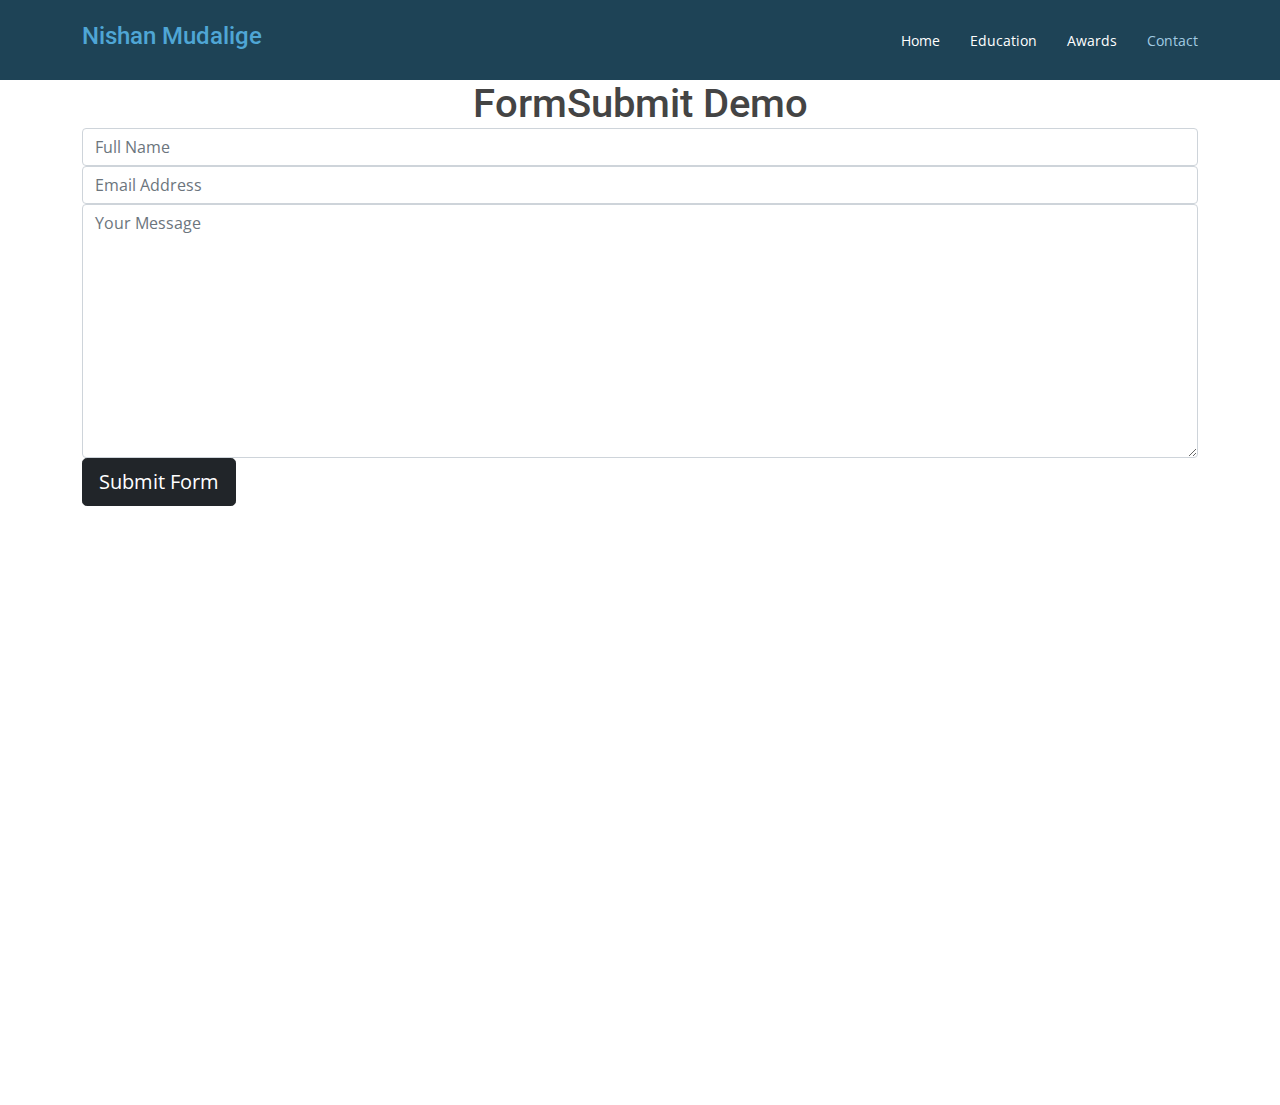
<file: contact.html>
<!DOCTYPE html>
<html lang="en">

<head>
  <meta charset="utf-8">
  <meta content="width=device-width, initial-scale=1.0" name="viewport">

  <title>Contact</title>
  <meta content="" name="description">
  <meta content="" name="keywords">

  <!-- Favicons -->
  <link href="assets/img/favicon.png" rel="icon">
  <link href="assets/img/apple-touch-icon.png" rel="apple-touch-icon">

  <!-- Google Fonts -->
  <link href="https://fonts.googleapis.com/css?family=Open+Sans:300,300i,400,400i,600,600i,700,700i|Roboto:300,300i,400,400i,500,500i,700,700i&display=swap" rel="stylesheet">

  <!-- Vendor CSS Files -->
  <link href="assets/vendor/animate.css/animate.min.css" rel="stylesheet">
  <link href="assets/vendor/aos/aos.css" rel="stylesheet">
  <link href="assets/vendor/bootstrap/css/bootstrap.min.css" rel="stylesheet">
  <link href="assets/vendor/bootstrap-icons/bootstrap-icons.css" rel="stylesheet">
  <link href="assets/vendor/boxicons/css/boxicons.min.css" rel="stylesheet">
  <link href="assets/vendor/glightbox/css/glightbox.min.css" rel="stylesheet">
  <link href="assets/vendor/swiper/swiper-bundle.min.css" rel="stylesheet">

  <!-- Template Main CSS File -->
  <link href="assets/css/style.css" rel="stylesheet">

  <!-- =======================================================
  * Template Name: Moderna - v4.8.0
  * Template URL: https://bootstrapmade.com/free-bootstrap-template-corporate-moderna/
  * Author: BootstrapMade.com
  * License: https://bootstrapmade.com/license/
  ======================================================== -->
</head>

<body>

  <!-- ======= Header ======= -->
  <header id="header" class="fixed-top d-flex align-items-center ">
    <div class="container d-flex justify-content-between align-items-center">

      <div class="logo">
        <h4 class="text-light"><a href="index.html"><span>Nishan Mudalige</span></a></h4>
        <!-- Uncomment below if you prefer to use an image logo -->
        <!-- <a href="index.html"><img src="assets/img/logo.png" alt="" class="img-fluid"></a>-->
      </div>

      <nav id="navbar" class="navbar">
        <ul>
          <li><a class="" href="index.html">Home</a></li>
          <!--
          <li><a href="about.html">About</a></li>
          <li><a href="services.html">Services</a></li>
          <li><a href="portfolio.html">Portfolio</a></li>
          <li><a href="team.html">Team</a></li>
          <li><a href="blog.html">Blog</a></li>
          <li class="dropdown"><a href="#"><span>Drop Down</span> <i class="bi bi-chevron-down"></i></a>
            <ul>
              <li><a href="#">Drop Down 1</a></li>
              <li class="dropdown"><a href="#"><span>Deep Drop Down</span> <i class="bi bi-chevron-right"></i></a>
                <ul>
                  <li><a href="#">Deep Drop Down 1</a></li>
                  <li><a href="#">Deep Drop Down 2</a></li>
                  <li><a href="#">Deep Drop Down 3</a></li>
                  <li><a href="#">Deep Drop Down 4</a></li>
                  <li><a href="#">Deep Drop Down 5</a></li>
                </ul>
              </li>
              <li><a href="#">Drop Down 2</a></li>
              <li><a href="#">Drop Down 3</a></li>
              <li><a href="#">Drop Down 4</a></li>
            </ul>
          </li>
        -->
          <li><a href="education.html">Education</a></li>
          <li><a href="awards.html">Awards</a></li>
          <li><a class="active" href="contact.html">Contact</a></li>
        </ul>
        <i class="bi bi-list mobile-nav-toggle"></i>
      </nav><!-- .navbar -->

    </div>
  </header><!-- End Header -->

    
    
    
  <main id="main">
      
      <div class="container">
  <h1>FormSubmit Demo</h1>
  <form target="_blank" action="https://formsubmit.co/nishan.mudalige@gmail.com" method="POST">
    <div class="form-group">
      <div class="form-row">
        <div class="col">
          <input type="text" name="name" class="form-control" placeholder="Full Name" required>
        </div>
        <div class="col">
          <input type="email" name="email" class="form-control" placeholder="Email Address" required>
        </div>
      </div>
    </div>
    <div class="form-group">
      <textarea placeholder="Your Message" class="form-control" name="message" rows="10" required></textarea>
    </div>
    <button type="submit" class="btn btn-lg btn-dark btn-block">Submit Form</button>
  </form>
</div>
      
      
      

    <!-- ======= Contact Section ======= - ->
    <section class="breadcrumbs">
      <div class="container">

        <div class="d-flex justify-content-between align-items-center">
          <h2>Contact</h2>
          <ol>
            <li><a href="index.html">Home</a></li>
            <li>Contact</li>
          </ol>
        </div>

      </div>
    </section><!-- End Contact Section -->

    <!-- ======= Contact Section ======= - ->
    <section class="contact" data-aos="fade-up" data-aos-easing="ease-in-out" data-aos-duration="500">
      <div class="container">

        <div class="row">

          <div class="col-lg-6">

            <div class="row">
              <div class="col-md-12">
                <div class="info-box">
                  <i class="bx bx-map"></i>
                  <h3>1333 West Boradway</h3>
                  <p>Vancouver, BC V6H 1G9</p>
                </div>
              </div>
              <div class="col-md-6">
                <div class="info-box">
                  <i class="bx bx-envelope"></i>
                  <h3>Email</h3>
                  <p>nishan [dot] mudalige [at] gmail [dot] com</p>
                </div>
              </div>
              <div class="col-md-6">
                <div class="info-box">
                  <i class="bx bx-phone-call"></i>
                  <h3>Phone</h3>
                  <p>+1 (604) 675 4100 x 202842</p>
                </div>
              </div>
            </div>

          </div>

          <div class="col-lg-6">
            <form action="forms/contact.php" method="post" role="form" class="php-email-form">
              <div class="row">
                <div class="col-md-6 form-group">
                  <input type="text" name="name" class="form-control" id="name" placeholder="Your Name" required>
                </div>
                <div class="col-md-6 form-group mt-3 mt-md-0">
                  <input type="email" class="form-control" name="email" id="email" placeholder="Your Email" required>
                </div>
              </div>
              <div class="form-group mt-3">
                <input type="text" class="form-control" name="subject" id="subject" placeholder="Subject" required>
              </div>
              <div class="form-group mt-3">
                <textarea class="form-control" name="message" rows="5" placeholder="Message" required></textarea>
              </div>
              <div class="my-3">
                <div class="loading">Loading</div>
                <div class="error-message"></div>
                <div class="sent-message">Your message has been sent. Thank you!</div>
              </div>
              <div class="text-center"><button type="submit">Send Message</button></div>
            </form>
          </div>

        </div>

      </div>
    </section><!-- End Contact Section - ->
    -->

    <!-- ======= Map Section ======= -->
    <section class="map mt-2">
      <div class="container-fluid p-0">
        <!-- <iframe src="https://www.google.com/maps/embed?pb=!1m18!1m12!1m3!1d3024.2219901290355!2d-74.00369368400567!3d40.71312937933185!2m3!1f0!2f0!3f0!3m2!1i1024!2i768!4f13.1!3m3!1m2!1s0x89c25a23e28c1191%3A0x49f75d3281df052a!2s150%20Park%20Row%2C%20New%20York%2C%20NY%2010007%2C%20USA!5e0!3m2!1sen!2sbg!4v1579767901424!5m2!1sen!2sbg"  -->
        <iframe src="https://www.google.com/maps/embed?pb=!1m18!1m12!1m3!1d2603.660753620272!2d-123.13645098456055!3d49.26387568002442!2m3!1f0!2f0!3f0!3m2!1i1024!2i768!4f13.1!3m3!1m2!1s0x548673c6efe85a8f%3A0x1ff4097e5e6525cd!2s1333%20W%20Broadway%2C%20Vancouver%2C%20BC%20V6H%201G9!5e0!3m2!1sen!2sca!4v1639440873111!5m2!1sen!2sca"
        frameborder="0" style="border:0;" allowfullscreen=""></iframe>
      </div>
    </section><!-- End Map Section -->

  </main><!-- End #main -->

  <!-- ======= Footer ======= -->
  <footer id="footer" data-aos="fade-up" data-aos-easing="ease-in-out" data-aos-duration="500">

    <!--
    <div class="footer-newsletter">
      <div class="container">
        <div class="row">
          <div class="col-lg-6">
            <h4>Our Newsletter</h4>
            <p>Tamen quem nulla quae legam multos aute sint culpa legam noster magna</p>
          </div>
          <div class="col-lg-6">
            <form action="" method="post">
              <input type="email" name="email"><input type="submit" value="Subscribe">
            </form>
          </div>
        </div>
      </div>
    </div>
  -->

  <!--
    <div class="footer-top">
      <div class="container">
        <div class="row">

          <div class="col-lg-3 col-md-6 footer-links">
            <h4>Useful Links</h4>
            <ul>
              <li><i class="bx bx-chevron-right"></i> <a href="#">Home</a></li>
              <li><i class="bx bx-chevron-right"></i> <a href="#">About us</a></li>
              <li><i class="bx bx-chevron-right"></i> <a href="#">Services</a></li>
              <li><i class="bx bx-chevron-right"></i> <a href="#">Terms of service</a></li>
              <li><i class="bx bx-chevron-right"></i> <a href="#">Privacy policy</a></li>
            </ul>
          </div>

          <div class="col-lg-3 col-md-6 footer-links">
            <h4>Our Services</h4>
            <ul>
              <li><i class="bx bx-chevron-right"></i> <a href="#">Web Design</a></li>
              <li><i class="bx bx-chevron-right"></i> <a href="#">Web Development</a></li>
              <li><i class="bx bx-chevron-right"></i> <a href="#">Product Management</a></li>
              <li><i class="bx bx-chevron-right"></i> <a href="#">Marketing</a></li>
              <li><i class="bx bx-chevron-right"></i> <a href="#">Graphic Design</a></li>
            </ul>
          </div>

          <div class="col-lg-3 col-md-6 footer-contact">
            <h4>Contact Us</h4>
            <p>
              A108 Adam Street <br>
              New York, NY 535022<br>
              United States <br><br>
              <strong>Phone:</strong> +1 5589 55488 55<br>
              <strong>Email:</strong> info@example.com<br>
            </p>

          </div>

          <div class="col-lg-3 col-md-6 footer-info">
            <h3>About Moderna</h3>
            <p>Cras fermentum odio eu feugiat lide par naso tierra. Justo eget nada terra videa magna derita valies darta donna mare fermentum iaculis eu non diam phasellus.</p>
            <div class="social-links mt-3">
              <a href="#" class="twitter"><i class="bx bxl-twitter"></i></a>
              <a href="#" class="facebook"><i class="bx bxl-facebook"></i></a>
              <a href="#" class="instagram"><i class="bx bxl-instagram"></i></a>
              <a href="#" class="linkedin"><i class="bx bxl-linkedin"></i></a>
            </div>
          </div>

        </div>
      </div>
    </div>
  -->

  <div class="container">
    <div class="copyright">
      &copy; Copyright <strong><span>Nishan Mudalige, 2021</span></strong>. All Rights Reserved
    </div>
    <div class="credits">
      <!-- All the links in the footer should remain intact. -->
      <!-- You can delete the links only if you purchased the pro version. -->
      <!-- Licensing information: https://bootstrapmade.com/license/ -->
      <!-- Purchase the pro version with working PHP/AJAX contact form: https://bootstrapmade.com/free-bootstrap-template-corporate-moderna/ -->
      Designed using the
      <a href="https://bootstrapmade.com/free-bootstrap-template-corporate-moderna/">Moderna</a> template
      by
      <a href="https://bootstrapmade.com/">BootstrapMade</a>
    </div>
  </div>
</footer><!-- End Footer -->


  <a href="#" class="back-to-top d-flex align-items-center justify-content-center"><i class="bi bi-arrow-up-short"></i></a>

  <!-- Vendor JS Files -->
  <script src="assets/vendor/purecounter/purecounter.js"></script>
  <script src="assets/vendor/aos/aos.js"></script>
  <script src="assets/vendor/bootstrap/js/bootstrap.bundle.min.js"></script>
  <script src="assets/vendor/glightbox/js/glightbox.min.js"></script>
  <script src="assets/vendor/isotope-layout/isotope.pkgd.min.js"></script>
  <script src="assets/vendor/swiper/swiper-bundle.min.js"></script>
  <script src="assets/vendor/waypoints/noframework.waypoints.js"></script>
  <script src="assets/vendor/php-email-form/validate.js"></script>

  <!-- Template Main JS File -->
  <script src="assets/js/main.js"></script>

</body>

</html>
</file>
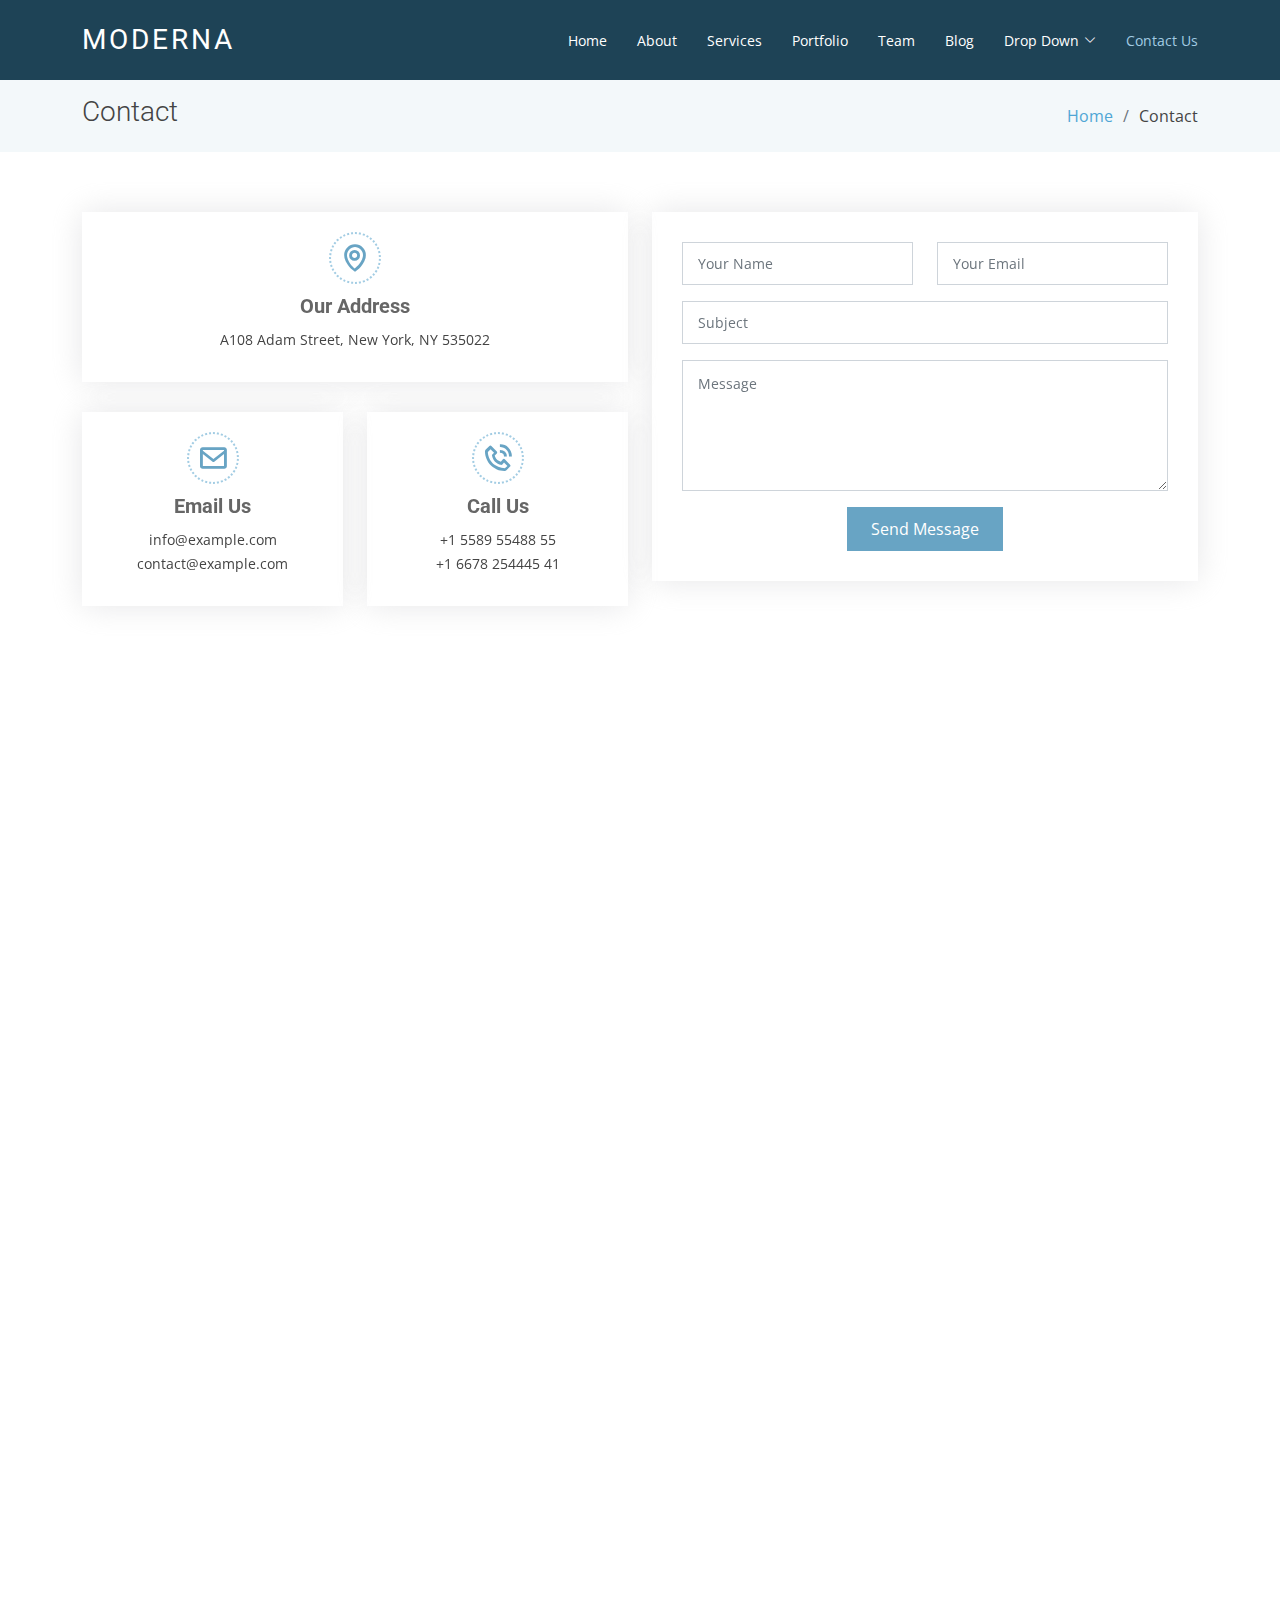
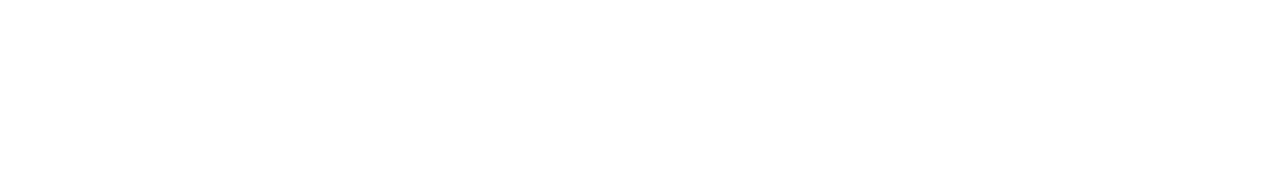
<file: contact2.html>
<!DOCTYPE html>
<html lang="en">

<head>
  <meta charset="utf-8">
  <meta content="width=device-width, initial-scale=1.0" name="viewport">

  <title>Contact - Moderna Bootstrap Template</title>
  <meta content="" name="description">
  <meta content="" name="keywords">

  <!-- Favicons -->
  <link href="assets/img/favicon.png" rel="icon">
  <link href="assets/img/apple-touch-icon.png" rel="apple-touch-icon">

  <!-- Google Fonts -->
  <link href="https://fonts.googleapis.com/css?family=Open+Sans:300,300i,400,400i,600,600i,700,700i|Roboto:300,300i,400,400i,500,500i,700,700i&display=swap" rel="stylesheet">

  <!-- Vendor CSS Files -->
  <link href="assets/vendor/animate.css/animate.min.css" rel="stylesheet">
  <link href="assets/vendor/aos/aos.css" rel="stylesheet">
  <link href="assets/vendor/bootstrap/css/bootstrap.min.css" rel="stylesheet">
  <link href="assets/vendor/bootstrap-icons/bootstrap-icons.css" rel="stylesheet">
  <link href="assets/vendor/boxicons/css/boxicons.min.css" rel="stylesheet">
  <link href="assets/vendor/glightbox/css/glightbox.min.css" rel="stylesheet">
  <link href="assets/vendor/swiper/swiper-bundle.min.css" rel="stylesheet">

  <!-- Template Main CSS File -->
  <link href="assets/css/style.css" rel="stylesheet">

  <!-- =======================================================
  * Template Name: Moderna - v4.8.0
  * Template URL: https://bootstrapmade.com/free-bootstrap-template-corporate-moderna/
  * Author: BootstrapMade.com
  * License: https://bootstrapmade.com/license/
  ======================================================== -->
</head>

<body>

  <!-- ======= Header ======= -->
  <header id="header" class="fixed-top d-flex align-items-center ">
    <div class="container d-flex justify-content-between align-items-center">

      <div class="logo">
        <h1 class="text-light"><a href="index.html"><span>Moderna</span></a></h1>
        <!-- Uncomment below if you prefer to use an image logo -->
        <!-- <a href="index.html"><img src="assets/img/logo.png" alt="" class="img-fluid"></a>-->
      </div>

      <nav id="navbar" class="navbar">
        <ul>
          <li><a class="" href="index.html">Home</a></li>
          <li><a href="about.html">About</a></li>
          <li><a href="services.html">Services</a></li>
          <li><a href="portfolio.html">Portfolio</a></li>
          <li><a href="team.html">Team</a></li>
          <li><a href="blog.html">Blog</a></li>
          <li class="dropdown"><a href="#"><span>Drop Down</span> <i class="bi bi-chevron-down"></i></a>
            <ul>
              <li><a href="#">Drop Down 1</a></li>
              <li class="dropdown"><a href="#"><span>Deep Drop Down</span> <i class="bi bi-chevron-right"></i></a>
                <ul>
                  <li><a href="#">Deep Drop Down 1</a></li>
                  <li><a href="#">Deep Drop Down 2</a></li>
                  <li><a href="#">Deep Drop Down 3</a></li>
                  <li><a href="#">Deep Drop Down 4</a></li>
                  <li><a href="#">Deep Drop Down 5</a></li>
                </ul>
              </li>
              <li><a href="#">Drop Down 2</a></li>
              <li><a href="#">Drop Down 3</a></li>
              <li><a href="#">Drop Down 4</a></li>
            </ul>
          </li>
          <li><a class="active" href="contact.html">Contact Us</a></li>
        </ul>
        <i class="bi bi-list mobile-nav-toggle"></i>
      </nav><!-- .navbar -->

    </div>
  </header><!-- End Header -->

  <main id="main">

    <!-- ======= Contact Section ======= -->
    <section class="breadcrumbs">
      <div class="container">

        <div class="d-flex justify-content-between align-items-center">
          <h2>Contact</h2>
          <ol>
            <li><a href="index.html">Home</a></li>
            <li>Contact</li>
          </ol>
        </div>

      </div>
    </section><!-- End Contact Section -->

    <!-- ======= Contact Section ======= -->
    <section class="contact" data-aos="fade-up" data-aos-easing="ease-in-out" data-aos-duration="500">
      <div class="container">

        <div class="row">

          <div class="col-lg-6">

            <div class="row">
              <div class="col-md-12">
                <div class="info-box">
                  <i class="bx bx-map"></i>
                  <h3>Our Address</h3>
                  <p>A108 Adam Street, New York, NY 535022</p>
                </div>
              </div>
              <div class="col-md-6">
                <div class="info-box">
                  <i class="bx bx-envelope"></i>
                  <h3>Email Us</h3>
                  <p>info@example.com<br>contact@example.com</p>
                </div>
              </div>
              <div class="col-md-6">
                <div class="info-box">
                  <i class="bx bx-phone-call"></i>
                  <h3>Call Us</h3>
                  <p>+1 5589 55488 55<br>+1 6678 254445 41</p>
                </div>
              </div>
            </div>

          </div>

          <div class="col-lg-6">
            <form action="forms/contact.php" method="post" role="form" class="php-email-form">
              <div class="row">
                <div class="col-md-6 form-group">
                  <input type="text" name="name" class="form-control" id="name" placeholder="Your Name" required>
                </div>
                <div class="col-md-6 form-group mt-3 mt-md-0">
                  <input type="email" class="form-control" name="email" id="email" placeholder="Your Email" required>
                </div>
              </div>
              <div class="form-group mt-3">
                <input type="text" class="form-control" name="subject" id="subject" placeholder="Subject" required>
              </div>
              <div class="form-group mt-3">
                <textarea class="form-control" name="message" rows="5" placeholder="Message" required></textarea>
              </div>
              <div class="my-3">
                <div class="loading">Loading</div>
                <div class="error-message"></div>
                <div class="sent-message">Your message has been sent. Thank you!</div>
              </div>
              <div class="text-center"><button type="submit">Send Message</button></div>
            </form>
          </div>

        </div>

      </div>
    </section><!-- End Contact Section -->

    <!-- ======= Map Section ======= -->
    <section class="map mt-2">
      <div class="container-fluid p-0">
        <iframe src="https://www.google.com/maps/embed?pb=!1m18!1m12!1m3!1d3024.2219901290355!2d-74.00369368400567!3d40.71312937933185!2m3!1f0!2f0!3f0!3m2!1i1024!2i768!4f13.1!3m3!1m2!1s0x89c25a23e28c1191%3A0x49f75d3281df052a!2s150%20Park%20Row%2C%20New%20York%2C%20NY%2010007%2C%20USA!5e0!3m2!1sen!2sbg!4v1579767901424!5m2!1sen!2sbg" frameborder="0" style="border:0;" allowfullscreen=""></iframe>
      </div>
    </section><!-- End Map Section -->

  </main><!-- End #main -->

  <!-- ======= Footer ======= -->
  <footer id="footer" data-aos="fade-up" data-aos-easing="ease-in-out" data-aos-duration="500">

    <div class="footer-newsletter">
      <div class="container">
        <div class="row">
          <div class="col-lg-6">
            <h4>Our Newsletter</h4>
            <p>Tamen quem nulla quae legam multos aute sint culpa legam noster magna</p>
          </div>
          <div class="col-lg-6">
            <form action="" method="post">
              <input type="email" name="email"><input type="submit" value="Subscribe">
            </form>
          </div>
        </div>
      </div>
    </div>

    <div class="footer-top">
      <div class="container">
        <div class="row">

          <div class="col-lg-3 col-md-6 footer-links">
            <h4>Useful Links</h4>
            <ul>
              <li><i class="bx bx-chevron-right"></i> <a href="#">Home</a></li>
              <li><i class="bx bx-chevron-right"></i> <a href="#">About us</a></li>
              <li><i class="bx bx-chevron-right"></i> <a href="#">Services</a></li>
              <li><i class="bx bx-chevron-right"></i> <a href="#">Terms of service</a></li>
              <li><i class="bx bx-chevron-right"></i> <a href="#">Privacy policy</a></li>
            </ul>
          </div>

          <div class="col-lg-3 col-md-6 footer-links">
            <h4>Our Services</h4>
            <ul>
              <li><i class="bx bx-chevron-right"></i> <a href="#">Web Design</a></li>
              <li><i class="bx bx-chevron-right"></i> <a href="#">Web Development</a></li>
              <li><i class="bx bx-chevron-right"></i> <a href="#">Product Management</a></li>
              <li><i class="bx bx-chevron-right"></i> <a href="#">Marketing</a></li>
              <li><i class="bx bx-chevron-right"></i> <a href="#">Graphic Design</a></li>
            </ul>
          </div>

          <div class="col-lg-3 col-md-6 footer-contact">
            <h4>Contact Us</h4>
            <p>
              A108 Adam Street <br>
              New York, NY 535022<br>
              United States <br><br>
              <strong>Phone:</strong> +1 5589 55488 55<br>
              <strong>Email:</strong> info@example.com<br>
            </p>

          </div>

          <div class="col-lg-3 col-md-6 footer-info">
            <h3>About Moderna</h3>
            <p>Cras fermentum odio eu feugiat lide par naso tierra. Justo eget nada terra videa magna derita valies darta donna mare fermentum iaculis eu non diam phasellus.</p>
            <div class="social-links mt-3">
              <a href="#" class="twitter"><i class="bx bxl-twitter"></i></a>
              <a href="#" class="facebook"><i class="bx bxl-facebook"></i></a>
              <a href="#" class="instagram"><i class="bx bxl-instagram"></i></a>
              <a href="#" class="linkedin"><i class="bx bxl-linkedin"></i></a>
            </div>
          </div>

        </div>
      </div>
    </div>

    <div class="container">
      <div class="copyright">
        &copy; Copyright <strong><span>Moderna</span></strong>. All Rights Reserved
      </div>
      <div class="credits">
        <!-- All the links in the footer should remain intact. -->
        <!-- You can delete the links only if you purchased the pro version. -->
        <!-- Licensing information: https://bootstrapmade.com/license/ -->
        <!-- Purchase the pro version with working PHP/AJAX contact form: https://bootstrapmade.com/free-bootstrap-template-corporate-moderna/ -->
        Designed by <a href="https://bootstrapmade.com/">BootstrapMade</a>
      </div>
    </div>
  </footer><!-- End Footer -->

  <a href="#" class="back-to-top d-flex align-items-center justify-content-center"><i class="bi bi-arrow-up-short"></i></a>

  <!-- Vendor JS Files -->
  <script src="assets/vendor/purecounter/purecounter.js"></script>
  <script src="assets/vendor/aos/aos.js"></script>
  <script src="assets/vendor/bootstrap/js/bootstrap.bundle.min.js"></script>
  <script src="assets/vendor/glightbox/js/glightbox.min.js"></script>
  <script src="assets/vendor/isotope-layout/isotope.pkgd.min.js"></script>
  <script src="assets/vendor/swiper/swiper-bundle.min.js"></script>
  <script src="assets/vendor/waypoints/noframework.waypoints.js"></script>
  <script src="assets/vendor/php-email-form/validate.js"></script>

  <!-- Template Main JS File -->
  <script src="assets/js/main.js"></script>

</body>

</html>
</file>
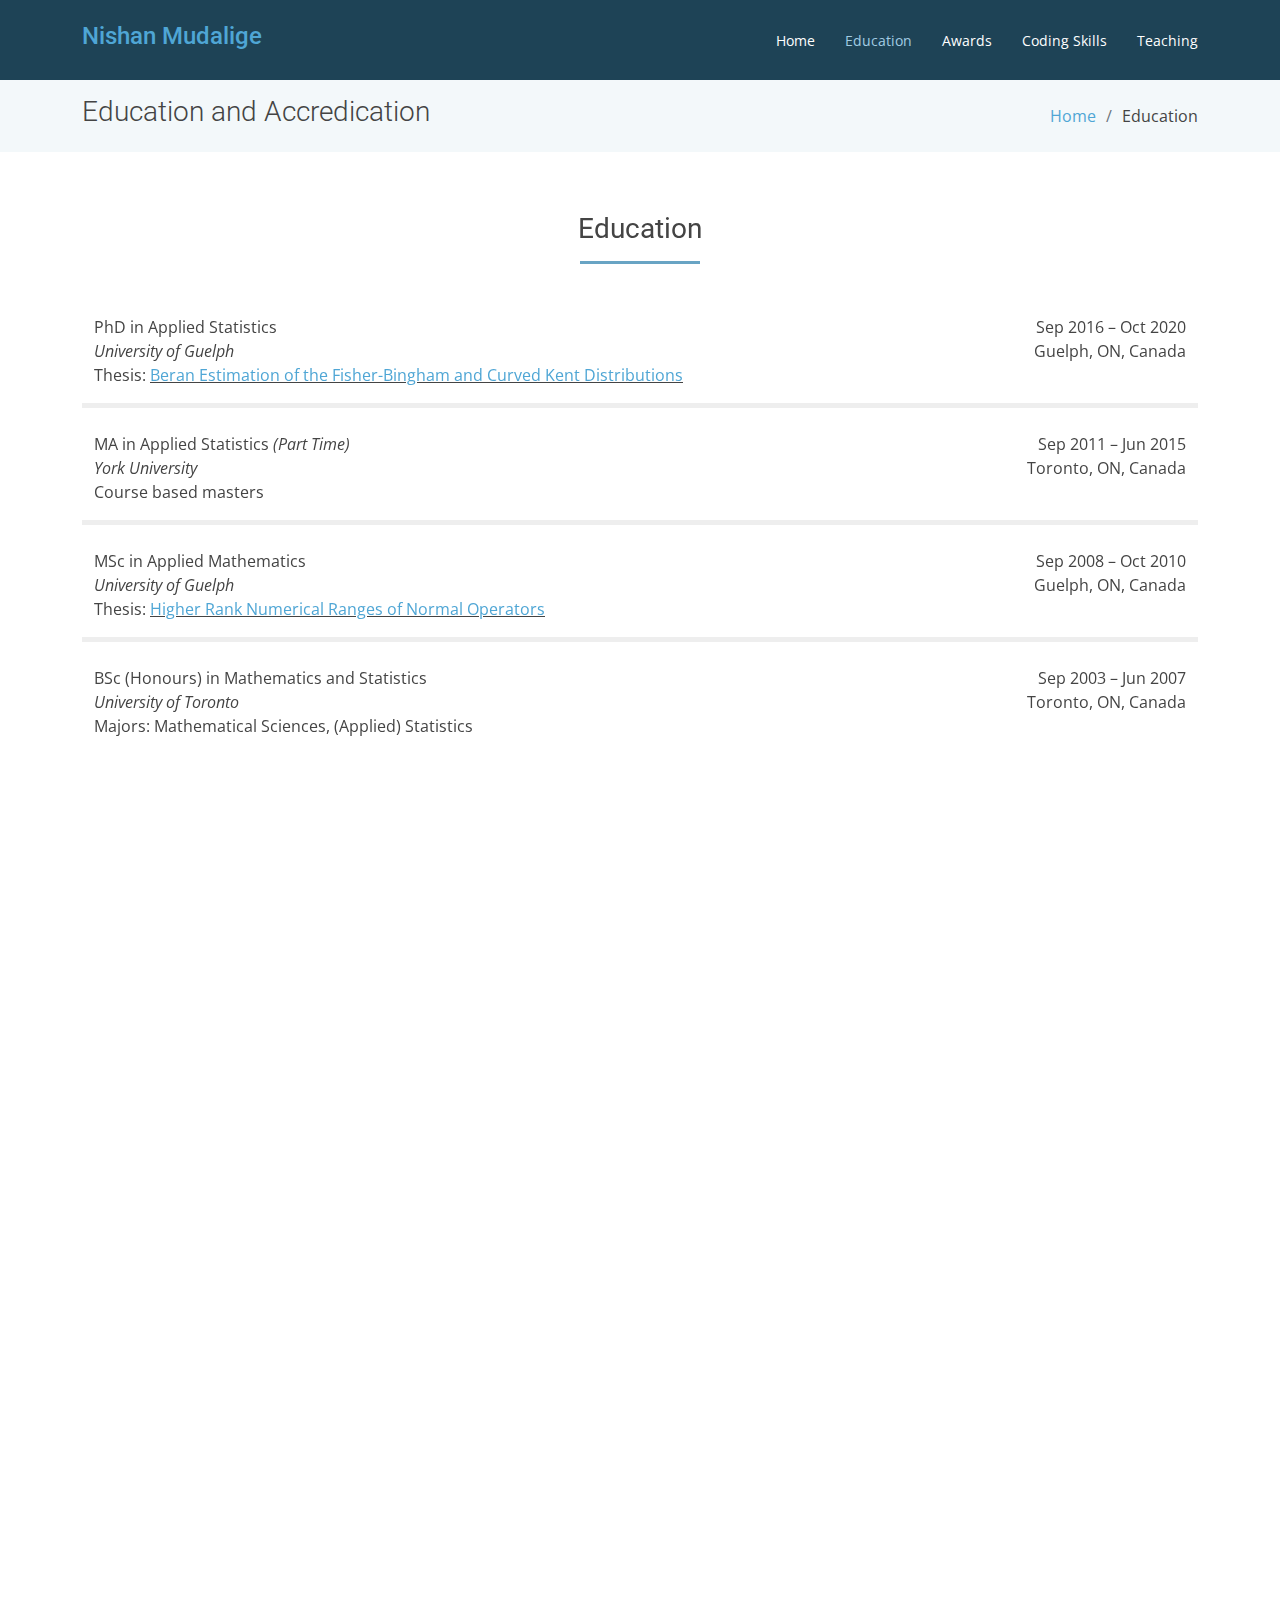
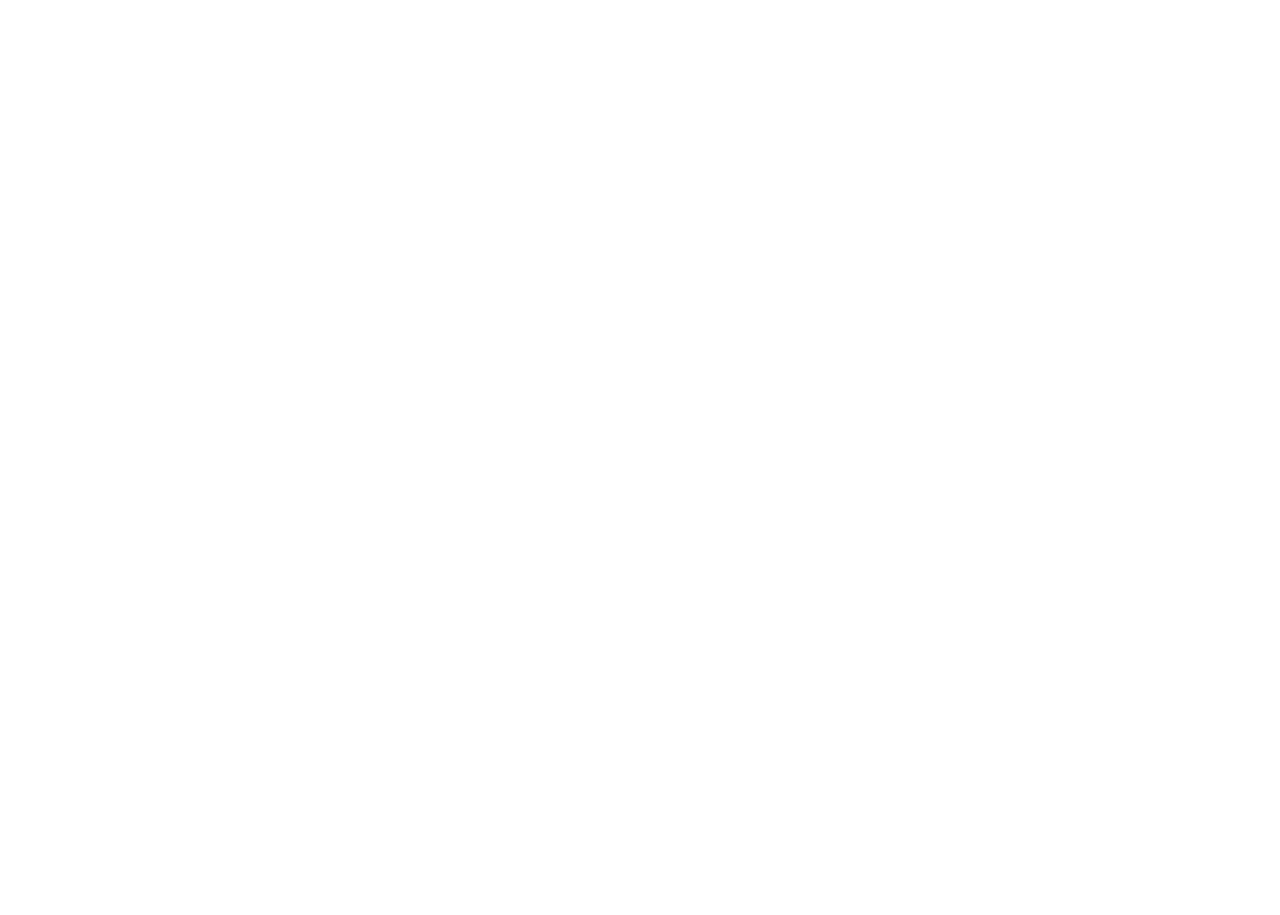
<file: education.html>
<!DOCTYPE html>
<html lang="en">

<head>
  <meta charset="utf-8">
  <meta content="width=device-width, initial-scale=1.0" name="viewport">

  <title>Education and Accredication</title>
  <meta content="" name="description">
  <meta content="" name="keywords">

  <!-- Favicons -->
  <link href="assets/icon/favicon.ico" rel="icon">
  <link rel="apple-touch-icon" sizes="180x180" href="assets/icon/apple-touch-icon.png">
  <link rel="icon" type="image/png" sizes="32x32" href="assets/icon/favicon-32x32.png">
  <link rel="icon" type="image/png" sizes="16x16" href="assets/icon/favicon-16x16.png">
  <link rel="manifest" href="assets/icon/site.webmanifest"

  <!-- Google Fonts -->
  <link href="https://fonts.googleapis.com/css?family=Open+Sans:300,300i,400,400i,600,600i,700,700i|Roboto:300,300i,400,400i,500,500i,700,700i&display=swap" rel="stylesheet">

  <!-- Vendor CSS Files -->
  <link href="assets/vendor/animate.css/animate.min.css" rel="stylesheet">
  <link href="assets/vendor/aos/aos.css" rel="stylesheet">
  <link href="assets/vendor/bootstrap/css/bootstrap.min.css" rel="stylesheet">
  <link href="assets/vendor/bootstrap-icons/bootstrap-icons.css" rel="stylesheet">
  <link href="assets/vendor/boxicons/css/boxicons.min.css" rel="stylesheet">
  <link href="assets/vendor/glightbox/css/glightbox.min.css" rel="stylesheet">
  <link href="assets/vendor/swiper/swiper-bundle.min.css" rel="stylesheet">

  <!-- Template Main CSS File -->
  <link href="assets/css/style.css" rel="stylesheet">

  <!-- =======================================================
  * Template Name: Moderna - v4.8.0
  * Template URL: https://bootstrapmade.com/free-bootstrap-template-corporate-moderna/
  * Author: BootstrapMade.com
  * License: https://bootstrapmade.com/license/
  ======================================================== -->
</head>

<body>

  <!-- ======= Header ======= -->
  <header id="header" class="fixed-top d-flex align-items-center ">
    <div class="container d-flex justify-content-between align-items-center">

      <div class="logo">
        <h4 class="text-light"><a href="index.html"><span>Nishan Mudalige</span></a></h4>
        <!-- Uncomment below if you prefer to use an image logo -->
        <!-- <a href="index.html"><img src="assets/img/logo.png" alt="" class="img-fluid"></a>-->
      </div>

      <nav id="navbar" class="navbar">
        <ul>
          <li><a class="" href="index.html">Home</a></li>
          <!--
          <li><a href="about.html">About</a></li>
          <li><a href="services.html">Services</a></li>
          <li><a href="portfolio.html">Portfolio</a></li>
          <li><a href="team.html">Team</a></li>
          <li><a href="blog.html">Blog</a></li>
          <li class="dropdown"><a href="#"><span>Drop Down</span> <i class="bi bi-chevron-down"></i></a>
            <ul>
              <li><a href="#">Drop Down 1</a></li>
              <li class="dropdown"><a href="#"><span>Deep Drop Down</span> <i class="bi bi-chevron-right"></i></a>
                <ul>
                  <li><a href="#">Deep Drop Down 1</a></li>
                  <li><a href="#">Deep Drop Down 2</a></li>
                  <li><a href="#">Deep Drop Down 3</a></li>
                  <li><a href="#">Deep Drop Down 4</a></li>
                  <li><a href="#">Deep Drop Down 5</a></li>
                </ul>
              </li>
              <li><a href="#">Drop Down 2</a></li>
              <li><a href="#">Drop Down 3</a></li>
              <li><a href="#">Drop Down 4</a></li>
            </ul>
          </li>
        -->
          <li><a class="active" href="education.html">Education</a></li>
          <li><a href="awards.html">Awards</a></li>
          <li><a href="coding.html">Coding Skills</a></li>
          <li><a href="teaching.html">Teaching</a></li>            
          <!-- <li><a href="contact.html">Contact</a></li> -->
        </ul>
        <i class="bi bi-list mobile-nav-toggle"></i>
      </nav><!-- .navbar -->

    </div>
  </header><!-- End Header -->

  <main id="main">

    <!-- ======= Education Section ======= -->
    <section class="breadcrumbs">
      <div class="container">

        <div class="d-flex justify-content-between align-items-center">
          <h2>Education and Accredication</h2>
          <ol>
            <li><a href="index.html">Home</a></li>
            <li>Education</li>
          </ol>
        </div>

      </div>
    </section>
    <!-- End Ribbon Section -->


    <!-- ======= Education Section ======= -->

    <!--
    <section class="container d-flex justify-content-between align-items-center">
    -->
    <section class="container justify-content-between align-items-center"  id="bsc">

      <div class="section-title" data-aos="fade-up" >
        <h2>Education</h2>
      </div>

        <div class="container" data-aos="fade-up">
        <p>PhD in Applied Statistics
        <span style="float:right;">Sep 2016 &ndash; Oct 2020</span>
        </br>
        <i>University of Guelph</i>
        <span style="float:right;">Guelph, ON, Canada</span></i>
        </br>
        Thesis:
          <u><a href="https://hdl.handle.net/10214/21270" target="blank">
                Beran Estimation of the Fisher-Bingham and Curved Kent Distributions</a></u>
        </p>
      </div>

      <hr  data-aos="fade-up" style="max-width:auto; height: 1px; margin: auto;">
      <br>

      <div class="container" data-aos="fade-up">
        <p>MA in Applied Statistics <i>(Part Time)</i>
        <span style="float:right;">Sep 2011 &ndash; Jun 2015</span>
        </br>
        <i>York University</i>
        <span style="float:right;">Toronto, ON, Canada</span></i>
        </br>
        Course based masters
        </p>
      </div>

      <hr  data-aos="fade-up" style="max-width:auto; height: 1px; margin: auto;">
      <br>

      <div class="container" data-aos="fade-up">
        <p>MSc in Applied Mathematics
        <span style="float:right;">Sep 2008 &ndash; Oct 2010</span>
        </br>
        <i>University of Guelph</i>
        <span style="float:right;">Guelph, ON, Canada</span></i>
        </br>
        Thesis:
          <u><a href="https://www.bac-lac.gc.ca/eng/services/theses/Pages/item.aspx?idNumber=779070330" target="blank">
              Higher Rank Numerical Ranges of Normal Operators</a></u>
        </p>
      </div>

      <hr  data-aos="fade-up" style="max-width:auto; height: 1px; margin: auto;">
      <br>

      <div class="container" data-aos="fade-up">
        <p>BSc (Honours) in Mathematics and Statistics
        <span style="float:right;">Sep 2003 &ndash; Jun 2007</span>
        </br>
        <i>University of Toronto</i>
        <span style="float:right;">Toronto, ON, Canada</span></i>
        </br>
        Majors: Mathematical Sciences, (Applied) Statistics
        </p>
      </div>

      <br>

    </section><!-- End Education Section -->



  <section class="section-bg" data-aos="fade-up">
    <section class="container" style = "position:relative; top:-50px;">

      <!-- Accreditation Section -->
      <div class="section-title" data-aos="fade-up">
        <h2>Professional Accreditation</h2>
      </div>

      <div class="container" data-aos="fade-up">
        <p>Associate Member of the IMA
        <span style="float:right;">Accredited Jan 2021</span>
        </br>
        <i>Institute of Mathematics and its Applications</i>
        <span style="float:right;">United Kingdom</span></i>
        </p>
      </div>

      <hr data-aos="fade-up"
      style="max-width:auto; height: 1px; margin: auto; border-top: 5px solid #dcdcdc">
      <br>

      <div class="container" data-aos="fade-up">
        <p>
          <u><a href="https://ssc.ca/en/accreditation/directory/contact/2586" target="blank">
            Associate Statistician </a></u>
        <span style="float:right;">Accredited Jul 2019</span>
        </br>
        <i>Statistical Society of Canada</i>
        <span style="float:right;">Canada</span></i>
        </p>
      </div>

  </section>
  </section><!-- End Accreditation Section -->




 <section class="section" data-aos="fade-up">
    <section class="container" style = "position:relative; top:-50px;">

      <!-- Certification Section -->
      <div class="section-title" data-aos="fade-up">
        <h2>Certificates</h2>
      </div>



      <div class="container" data-aos="fade-up">
        <p>
          <u><a href="https://drive.google.com/file/d/1DznEOjWNgco5hd_HSsKG1YOLnNMHGlXt/view?usp=sharing" target="blank">
            InStats - Teaching Statistics via Active Investigations </a></u>
        <span style="float:right;"> 2025 </span>
        </br>
        <i>Institute of Statistical and Data Science</i>
        <span style="float:right;">Melbourne, VIC, Australia</span></i>
        </p>
      </div>

      <hr  data-aos="fade-up" style="max-width:auto; height: 1px; margin: auto;">
      <br>      

      

      

      <div class="container" data-aos="fade-up">
        <p>
          <u><a href="https://achieve.snowflake.com/c1a60856-cec8-45c0-a56f-457e05ccabff#gs.abyjab" target="blank">
            Snowflake - Data Warehousing </a></u>
        <span style="float:right;"> 2024 </span>
        </br>
        <i>Snowflake</i>
        <span style="float:right;"> </span></i>
        </p>
      </div>

      <hr  data-aos="fade-up" style="max-width:auto; height: 1px; margin: auto;">
      <br>


      <div class="container" data-aos="fade-up">
        <p>
          <u><a href="https://drive.google.com/file/d/1pY9ntq0nyUIhqHsI9GR7GH0oic-DPSef/view?usp=share_link" target="blank">
            Nano Course on Enabling Learning Health Systems </a></u>
        <span style="float:right;"> 2024 </span>
        </br>
        <i>McMaster University</i>
        <span style="float:right;">Hamilton, ON, Canada</span></i>
        </p>
      </div>

      <hr  data-aos="fade-up" style="max-width:auto; height: 1px; margin: auto;">
      <br>

      <div class="container" data-aos="fade-up">
        <p>
          <u><a href="https://developerbadges.snowflake.com/664cef47-7acb-4c98-b016-e404c0edb850#gs.9wk0hu" target="blank">
            Snowflake Developers Northstar Gen AI / ML Workshop </a></u>
        <span style="float:right;"> 2024 </span>
        </br>
        <i>Snowflake</i>
        <span style="float:right;">Calgary, AB, Canada</span></i>
        </p>
      </div>

      <!--
      <div class="container" data-aos="fade-up">
        <p>
          <u><a href="https://verify.skilljar.com/c/ksbpx28awac8" target="blank">
                Florence eTMF Training for Healthcare and Clinical Trials</a></u>
        <span style="float:right;"> 2023 </span>
        </br>
        <i>Florence Healthcare</i>
        <span style="float:right;">Atlanta, GA, USA</span></i>
        </p>
      </div>
    -->

      <hr  data-aos="fade-up" style="max-width:auto; height: 1px; margin: auto;">
      <br>


      <div class="container" data-aos="fade-up">
        <p>
          <u><a href="https://www.citiprogram.org/verify/?wc42704d4-46a0-486d-88db-63fe0be4da7d-54828088" target="blank">
                Responsible Conduct of Research (RCR)</a></u>
        <span style="float:right;"> 2023 </span>
        </br>
        <i>Collaborative Institutional Training Initiative (CITI Program)</i>
        <span style="float:right;">Fort Lauderdale, FL, USA</span></i>
        </p>
      </div>


      <hr  data-aos="fade-up" style="max-width:auto; height: 1px; margin: auto;">
      <br>

      <div class="container" data-aos="fade-up">
        <p>
        <u><a href="https://www.credly.com/badges/ea10b49d-fccc-4e55-b0c3-d81ed7594ed0/public_url" target="blank">
                SAS Visual Analytics 1 for SAS Viya </a></u>
        <span style="float:right;"> 2023 </span>
        </br>
        <i>SAS Institute</i>
        <span style="float:right;">Montréal, QC, Canada</span></i>
        </p>
      </div>


      <hr  data-aos="fade-up" style="max-width:auto; height: 1px; margin: auto;">
      <br>


      <div class="container" data-aos="fade-up">
        <p>
        <u><a href="https://drive.google.com/file/d/182HeoHyRncFe3kshOm99lKtl4nikcSiV/view?usp=share_link" target="blank">
                Data Science and Health: Impact and Lessons Learned From the COVID-19 Pandemic </a></u>
        <span style="float:right;"> 2022 </span>
        </br>
        <i>University of British Columbia</i>
        <span style="float:right;">Vancouver, BC, Canada</span></i>
        </p>
      </div>


      <!--
      <hr  data-aos="fade-up" style="max-width:auto; height: 1px; margin: auto;">
      <br>

      <div class="container" data-aos="fade-up">
        <p> Worker Health and Safety Awareness
        <span style="float:right;">2020</span>
        </br>
        <i>University of Guelph</i>
        <span style="float:right;"> Guelph, ON, Canada</span></i>
        </p>
      </div>

      <hr  data-aos="fade-up" style="max-width:auto; height: 1px; margin: auto;">
      <br>
      -->


  <!--

      <hr  data-aos="fade-up" style="max-width:auto; height: 1px; margin: auto;">
      <br>

  -->

  </section>
</section><!-- End Certification Section -->


    <!-- ======= Footer ======= -->
    <!-- <div class="flex-wrapper"> -->
      <div class="footer">
        <footer id="footer" data-aos="fade-up" data-aos-easing="ease-in-out" data-aos-duration="500">

          <div class="container">
            <div class="copyright">
              &copy; Copyright <strong><span>Nishan Mudalige, 2025</span></strong>. All Rights Reserved
            </div>
            <div class="credits" style="text-align:left;">
              <!-- All the links in the footer should remain intact. -->
              <!-- You can delete the links only if you purchased the pro version. -->
              <!-- Licensing information: https://bootstrapmade.com/license/ -->
              <!-- Purchase the pro version with working PHP/AJAX contact form: https://bootstrapmade.com/free-bootstrap-template-corporate-moderna/ -->
              Designed using the
              <a href="https://bootstrapmade.com/free-bootstrap-template-corporate-moderna/">Moderna</a>
              template by
              <a href="https://bootstrapmade.com/">BootstrapMade</a>.
                  <span style="float:right;">
                      Powered by <a href="https://www.mathjax.org">MathJax</a>.
                  </span>
            </div>
            <!--
            <div class="credits">
              Powered by <a href="https://www.mathjax.org">MathJax</a>.
            <div>
            -->
          </div>

        </footer>
      </div>
    <!-- </div> -->



  </main><!-- End #main -->


  <a href="#" class="back-to-top d-flex align-items-center justify-content-center"><i class="bi bi-arrow-up-short"></i></a>


  <!-- Vendor JS Files -->
  <script src="assets/vendor/purecounter/purecounter.js"></script>
  <script src="assets/vendor/aos/aos.js"></script>
  <script src="assets/vendor/bootstrap/js/bootstrap.bundle.min.js"></script>
  <script src="assets/vendor/glightbox/js/glightbox.min.js"></script>
  <script src="assets/vendor/isotope-layout/isotope.pkgd.min.js"></script>
  <script src="assets/vendor/swiper/swiper-bundle.min.js"></script>
  <script src="assets/vendor/waypoints/noframework.waypoints.js"></script>
  <script src="assets/vendor/php-email-form/validate.js"></script>

  <!-- Template Main JS File -->
  <script src="assets/js/main.js"></script>

</body>

</html>
</file>
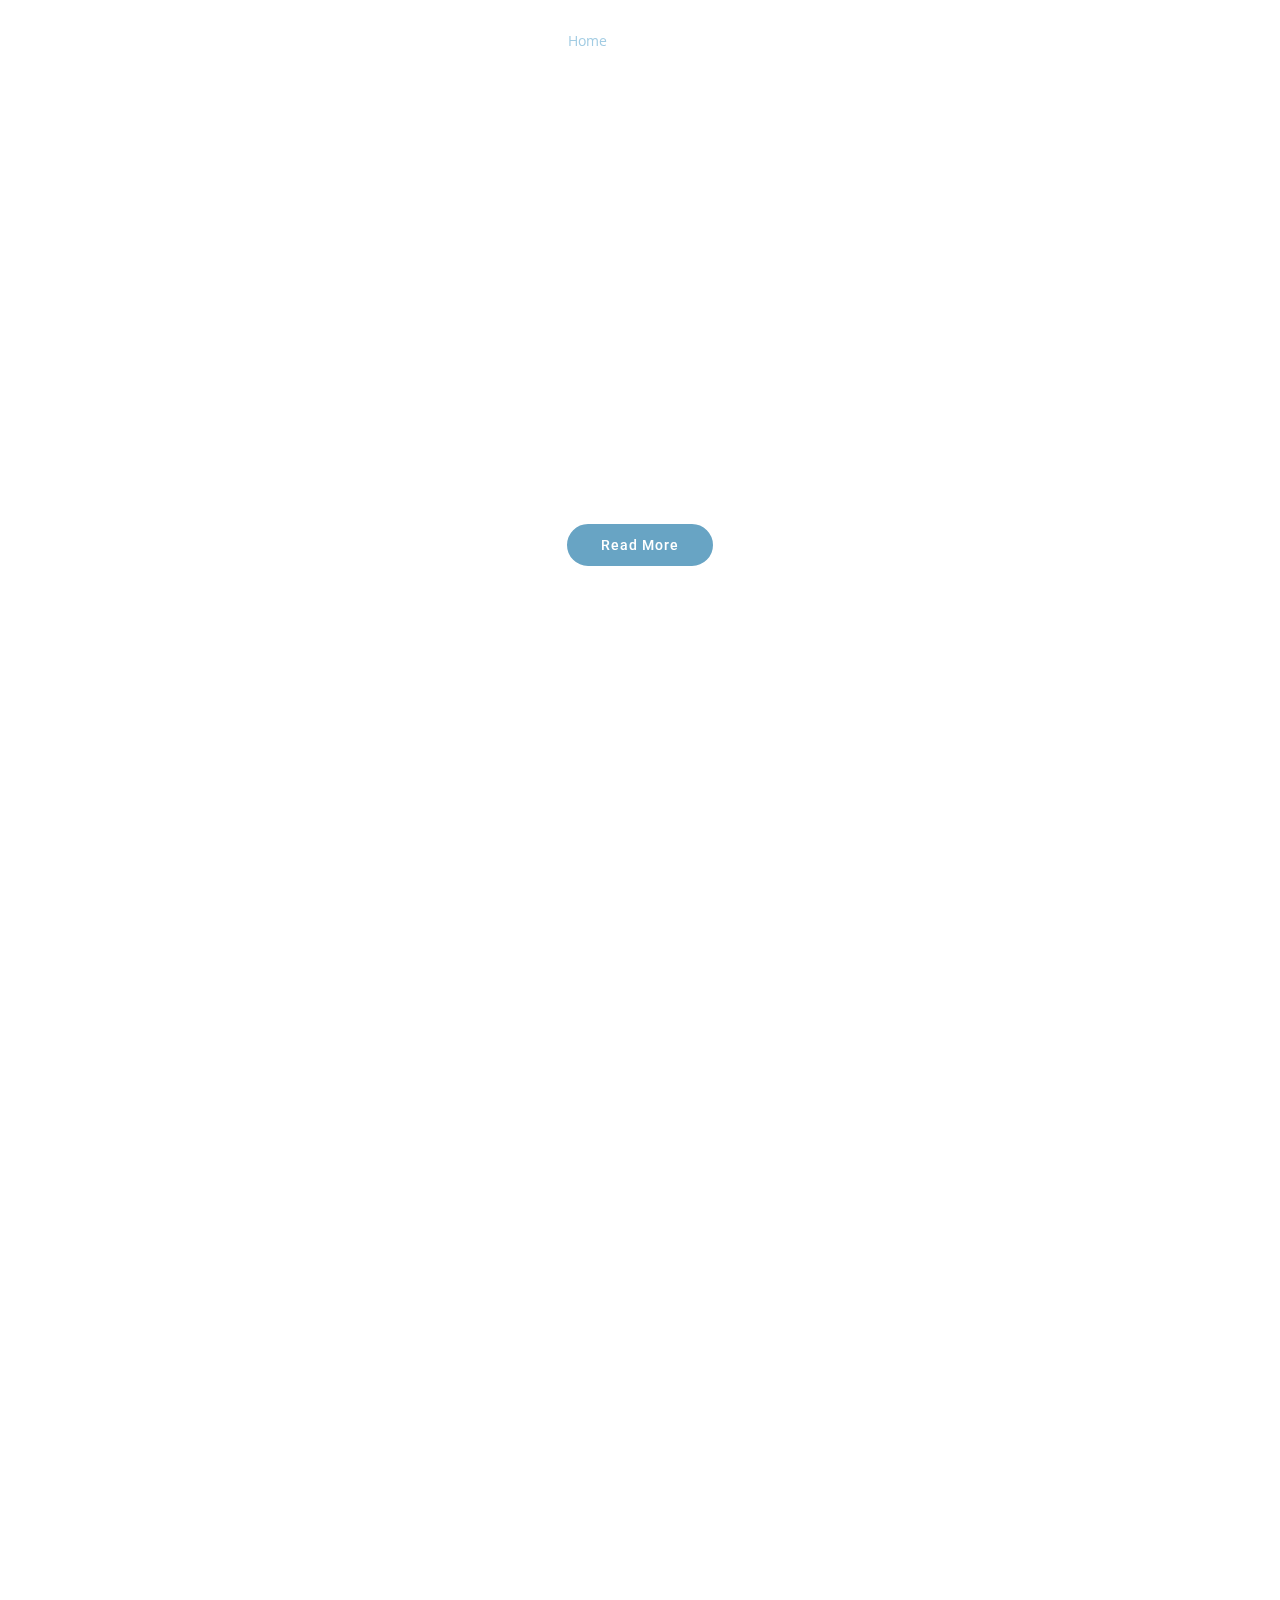
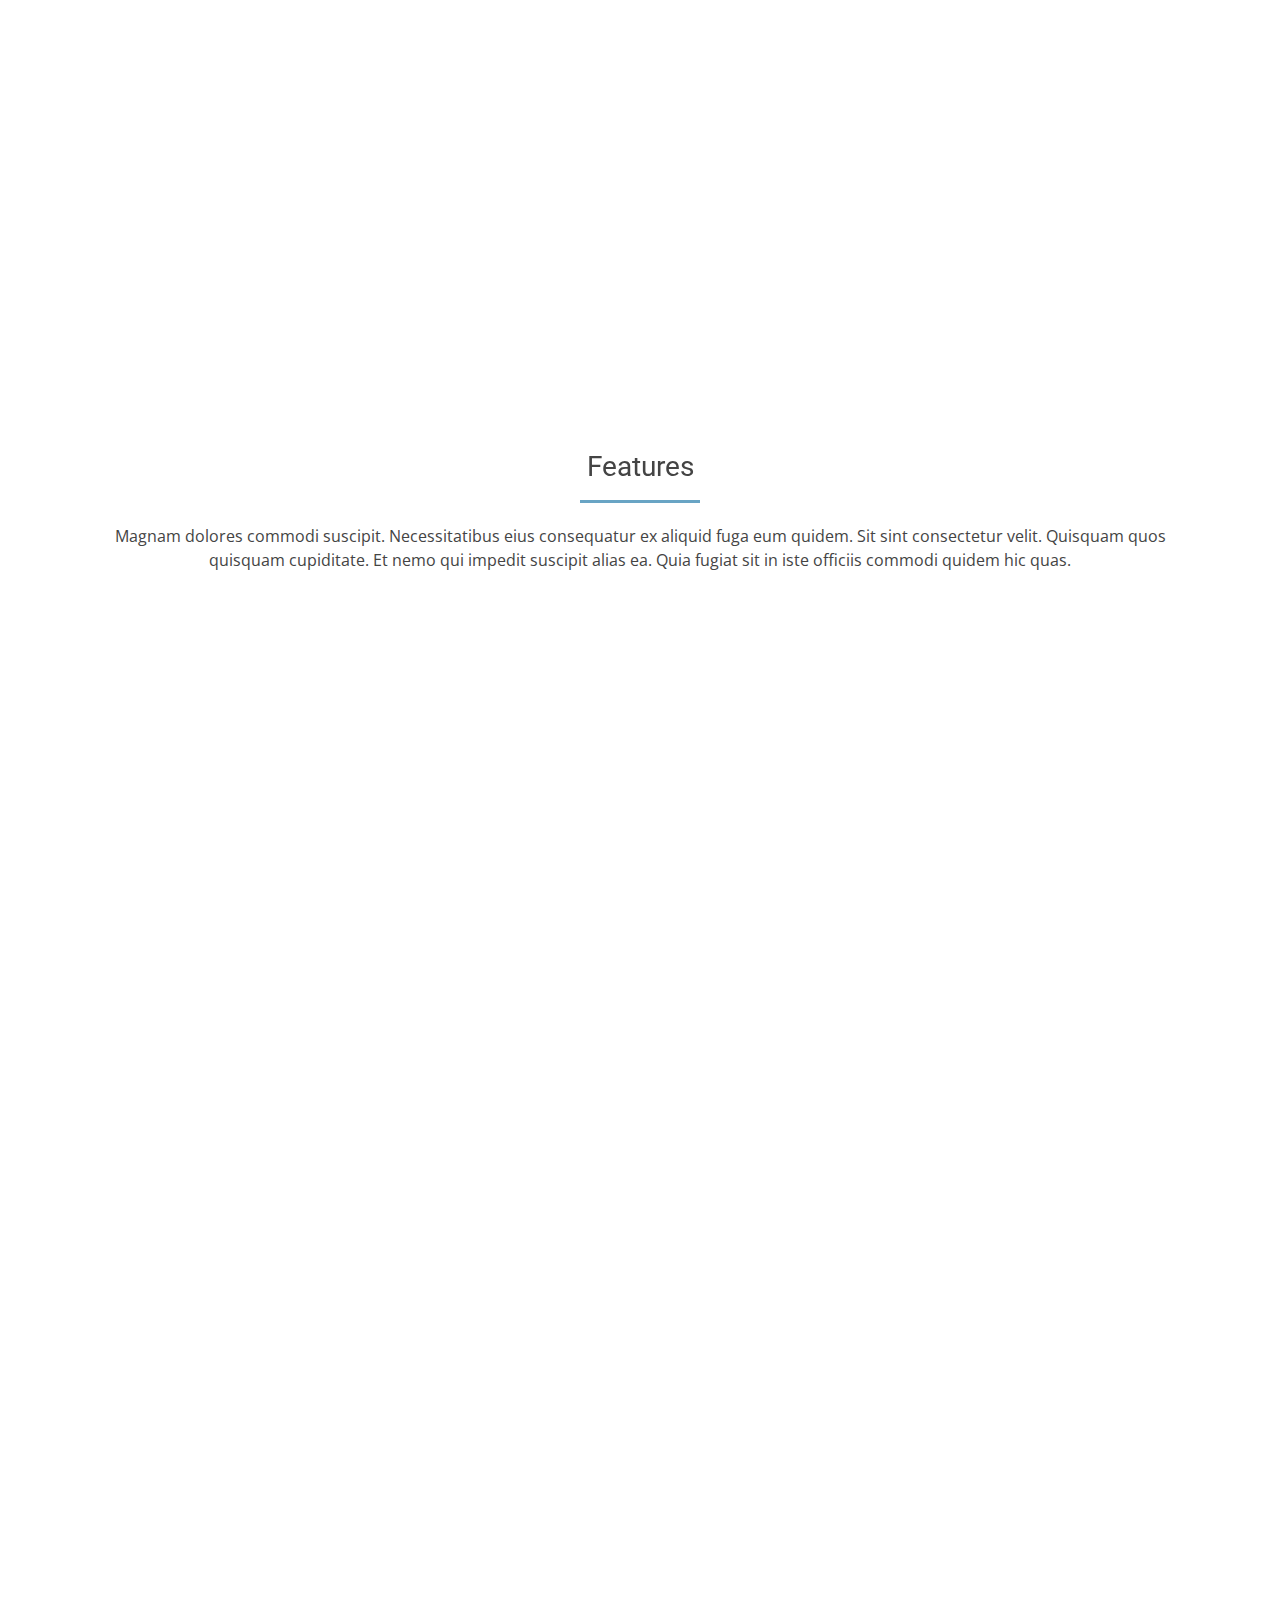
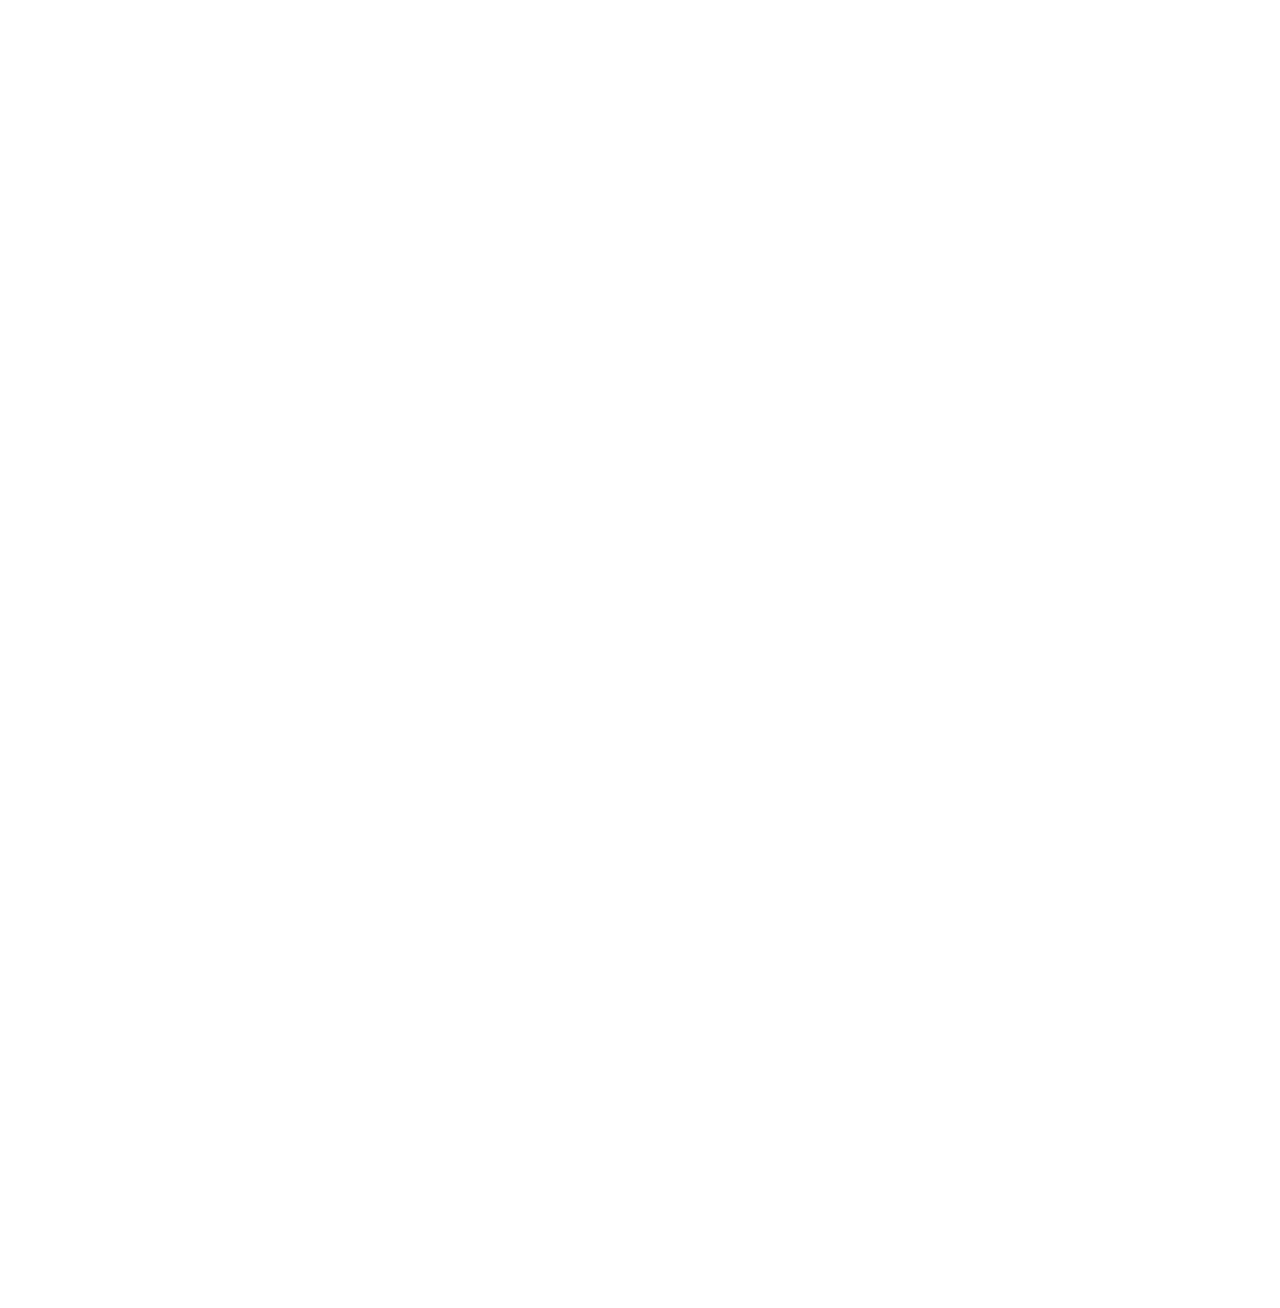
<file: index-2.html>
<!DOCTYPE html>
<html lang="en">

<head>
  <meta charset="utf-8">
  <meta content="width=device-width, initial-scale=1.0" name="viewport">

  <title>Moderna Bootstrap Template - Index</title>
  <meta content="" name="description">
  <meta content="" name="keywords">

  <!-- Favicons -->
  <link href="assets/img/favicon.png" rel="icon">
  <link href="assets/img/apple-touch-icon.png" rel="apple-touch-icon">

  <!-- Google Fonts -->
  <link href="https://fonts.googleapis.com/css?family=Open+Sans:300,300i,400,400i,600,600i,700,700i|Roboto:300,300i,400,400i,500,500i,700,700i&display=swap" rel="stylesheet">

  <!-- Vendor CSS Files -->
  <link href="assets/vendor/animate.css/animate.min.css" rel="stylesheet">
  <link href="assets/vendor/aos/aos.css" rel="stylesheet">
  <link href="assets/vendor/bootstrap/css/bootstrap.min.css" rel="stylesheet">
  <link href="assets/vendor/bootstrap-icons/bootstrap-icons.css" rel="stylesheet">
  <link href="assets/vendor/boxicons/css/boxicons.min.css" rel="stylesheet">
  <link href="assets/vendor/glightbox/css/glightbox.min.css" rel="stylesheet">
  <link href="assets/vendor/swiper/swiper-bundle.min.css" rel="stylesheet">

  <!-- Template Main CSS File -->
  <link href="assets/css/style.css" rel="stylesheet">

  <!-- =======================================================
  * Template Name: Moderna - v4.8.0
  * Template URL: https://bootstrapmade.com/free-bootstrap-template-corporate-moderna/
  * Author: BootstrapMade.com
  * License: https://bootstrapmade.com/license/
  ======================================================== -->
</head>

<body>

  <!-- ======= Header ======= -->
  <header id="header" class="fixed-top d-flex align-items-center header-transparent">
    <div class="container d-flex justify-content-between align-items-center">

      <div class="logo">
        <h1 class="text-light"><a href="index.html"><span>Nishan Mudalige</span></a></h1>
        <!-- Uncomment below if you prefer to use an image logo -->
        <!-- <a href="index.html"><img src="assets/img/logo.png" alt="" class="img-fluid"></a>-->
      </div>

      <nav id="navbar" class="navbar">
        <ul>
          <li><a class="active " href="index.html">Home</a></li>
          <li><a href="about.html">About</a></li>
          <li><a href="services.html">Services</a></li>
          <li><a href="portfolio.html">Portfolio</a></li>
          <li><a href="team.html">Team</a></li>
          <li><a href="blog.html">Blog</a></li>
          <li class="dropdown"><a href="#"><span>Drop Down</span> <i class="bi bi-chevron-down"></i></a>
            <ul>
              <li><a href="#">Drop Down 1</a></li>
              <li class="dropdown"><a href="#"><span>Deep Drop Down</span> <i class="bi bi-chevron-right"></i></a>
                <ul>
                  <li><a href="#">Deep Drop Down 1</a></li>
                  <li><a href="#">Deep Drop Down 2</a></li>
                  <li><a href="#">Deep Drop Down 3</a></li>
                  <li><a href="#">Deep Drop Down 4</a></li>
                  <li><a href="#">Deep Drop Down 5</a></li>
                </ul>
              </li>
              <li><a href="#">Drop Down 2</a></li>
              <li><a href="#">Drop Down 3</a></li>
              <li><a href="#">Drop Down 4</a></li>
            </ul>
          </li>
          <li><a href="contact.html">Contact Us</a></li>
        </ul>
        <i class="bi bi-list mobile-nav-toggle"></i>
      </nav><!-- .navbar -->

    </div>
  </header><!-- End Header -->

  <!-- ======= Hero Section ======= -->
  <section id="hero" class="d-flex justify-cntent-center align-items-center">
    <div id="heroCarousel" class="container carousel carousel-fade" data-bs-ride="carousel" data-bs-interval="5000">

      <!-- Slide 1 -->
      <div class="carousel-item active">
        <div class="carousel-container">
          <h2 class="animate__animated animate__fadeInDown">Welcome to <span>Moderna</span></h2>
          <p class="animate__animated animate__fadeInUp">Ut velit est quam dolor ad a aliquid qui aliquid. Sequi ea ut et est quaerat sequi nihil ut aliquam. Occaecati alias dolorem mollitia ut. Similique ea voluptatem. Esse doloremque accusamus repellendus deleniti vel. Minus et tempore modi architecto.</p>
          <a href="" class="btn-get-started animate__animated animate__fadeInUp">Read More</a>
        </div>
      </div>

      <!-- Slide 2 -->
      <div class="carousel-item">
        <div class="carousel-container">
          <h2 class="animate__animated animate__fadeInDown">Lorem Ipsum Dolor</h2>
          <p class="animate__animated animate__fadeInUp">Ut velit est quam dolor ad a aliquid qui aliquid. Sequi ea ut et est quaerat sequi nihil ut aliquam. Occaecati alias dolorem mollitia ut. Similique ea voluptatem. Esse doloremque accusamus repellendus deleniti vel. Minus et tempore modi architecto.</p>
          <a href="" class="btn-get-started animate__animated animate__fadeInUp">Read More</a>
        </div>
      </div>

      <!-- Slide 3 -->
      <div class="carousel-item">
        <div class="carousel-container">
          <h2 class="animate__animated animate__fadeInDown">Sequi ea ut et est quaerat</h2>
          <p class="animate__animated animate__fadeInUp">Ut velit est quam dolor ad a aliquid qui aliquid. Sequi ea ut et est quaerat sequi nihil ut aliquam. Occaecati alias dolorem mollitia ut. Similique ea voluptatem. Esse doloremque accusamus repellendus deleniti vel. Minus et tempore modi architecto.</p>
          <a href="" class="btn-get-started animate__animated animate__fadeInUp">Read More</a>
        </div>
      </div>

      <a class="carousel-control-prev" href="#heroCarousel" role="button" data-bs-slide="prev">
        <span class="carousel-control-prev-icon bx bx-chevron-left" aria-hidden="true"></span>
      </a>

      <a class="carousel-control-next" href="#heroCarousel" role="button" data-bs-slide="next">
        <span class="carousel-control-next-icon bx bx-chevron-right" aria-hidden="true"></span>
      </a>

    </div>
  </section><!-- End Hero -->

  <main id="main">

    <!-- ======= Services Section ======= -->
    <section class="services">
      <div class="container">

        <div class="row">
          <div class="col-md-6 col-lg-3 d-flex align-items-stretch" data-aos="fade-up">
            <div class="icon-box icon-box-pink">
              <div class="icon"><i class="bx bxl-dribbble"></i></div>
              <h4 class="title"><a href="">Lorem Ipsum</a></h4>
              <p class="description">Voluptatum deleniti atque corrupti quos dolores et quas molestias excepturi sint occaecati cupiditate non provident</p>
            </div>
          </div>

          <div class="col-md-6 col-lg-3 d-flex align-items-stretch" data-aos="fade-up" data-aos-delay="100">
            <div class="icon-box icon-box-cyan">
              <div class="icon"><i class="bx bx-file"></i></div>
              <h4 class="title"><a href="">Sed ut perspiciatis</a></h4>
              <p class="description">Duis aute irure dolor in reprehenderit in voluptate velit esse cillum dolore eu fugiat nulla pariatur</p>
            </div>
          </div>

          <div class="col-md-6 col-lg-3 d-flex align-items-stretch" data-aos="fade-up" data-aos-delay="200">
            <div class="icon-box icon-box-green">
              <div class="icon"><i class="bx bx-tachometer"></i></div>
              <h4 class="title"><a href="">Magni Dolores</a></h4>
              <p class="description">Excepteur sint occaecat cupidatat non proident, sunt in culpa qui officia deserunt mollit anim id est laborum</p>
            </div>
          </div>

          <div class="col-md-6 col-lg-3 d-flex align-items-stretch" data-aos="fade-up" data-aos-delay="200">
            <div class="icon-box icon-box-blue">
              <div class="icon"><i class="bx bx-world"></i></div>
              <h4 class="title"><a href="">Nemo Enim</a></h4>
              <p class="description">At vero eos et accusamus et iusto odio dignissimos ducimus qui blanditiis praesentium voluptatum deleniti atque</p>
            </div>
          </div>

        </div>

      </div>
    </section><!-- End Services Section -->

    <!-- ======= Why Us Section ======= -->
    <section class="why-us section-bg" data-aos="fade-up" date-aos-delay="200">
      <div class="container">

        <div class="row">
          <div class="col-lg-6 video-box">
            <img src="assets/img/why-us.jpg" class="img-fluid" alt="">
            <a href="https://www.youtube.com/watch?v=jDDaplaOz7Q" class="venobox play-btn mb-4" data-vbtype="video" data-autoplay="true"></a>
          </div>

          <div class="col-lg-6 d-flex flex-column justify-content-center p-5">

            <div class="icon-box">
              <div class="icon"><i class="bx bx-fingerprint"></i></div>
              <h4 class="title"><a href="">Lorem Ipsum</a></h4>
              <p class="description">Voluptatum deleniti atque corrupti quos dolores et quas molestias excepturi sint occaecati cupiditate non provident</p>
            </div>

            <div class="icon-box">
              <div class="icon"><i class="bx bx-gift"></i></div>
              <h4 class="title"><a href="">Nemo Enim</a></h4>
              <p class="description">At vero eos et accusamus et iusto odio dignissimos ducimus qui blanditiis praesentium voluptatum deleniti atque</p>
            </div>

          </div>
        </div>

      </div>
    </section><!-- End Why Us Section -->

    <!-- ======= Features Section ======= -->
    <section class="features">
      <div class="container">

        <div class="section-title">
          <h2>Features</h2>
          <p>Magnam dolores commodi suscipit. Necessitatibus eius consequatur ex aliquid fuga eum quidem. Sit sint consectetur velit. Quisquam quos quisquam cupiditate. Et nemo qui impedit suscipit alias ea. Quia fugiat sit in iste officiis commodi quidem hic quas.</p>
        </div>

        <div class="row" data-aos="fade-up">
          <div class="col-md-5">
            <img src="assets/img/features-1.svg" class="img-fluid" alt="">
          </div>
          <div class="col-md-7 pt-4">
            <h3>Voluptatem dignissimos provident quasi corporis voluptates sit assumenda.</h3>
            <p class="fst-italic">
              Lorem ipsum dolor sit amet, consectetur adipiscing elit, sed do eiusmod tempor incididunt ut labore et dolore
              magna aliqua.
            </p>
            <ul>
              <li><i class="bi bi-check"></i> Ullamco laboris nisi ut aliquip ex ea commodo consequat.</li>
              <li><i class="bi bi-check"></i> Duis aute irure dolor in reprehenderit in voluptate velit.</li>
            </ul>
          </div>
        </div>

        <div class="row" data-aos="fade-up">
          <div class="col-md-5 order-1 order-md-2">
            <img src="assets/img/features-2.svg" class="img-fluid" alt="">
          </div>
          <div class="col-md-7 pt-5 order-2 order-md-1">
            <h3>Corporis temporibus maiores provident</h3>
            <p class="fst-italic">
              Lorem ipsum dolor sit amet, consectetur adipiscing elit, sed do eiusmod tempor incididunt ut labore et dolore
              magna aliqua.
            </p>
            <p>
              Ullamco laboris nisi ut aliquip ex ea commodo consequat. Duis aute irure dolor in reprehenderit in voluptate
              velit esse cillum dolore eu fugiat nulla pariatur. Excepteur sint occaecat cupidatat non proident, sunt in
              culpa qui officia deserunt mollit anim id est laborum
            </p>
          </div>
        </div>

        <div class="row" data-aos="fade-up">
          <div class="col-md-5">
            <img src="assets/img/features-3.svg" class="img-fluid" alt="">
          </div>
          <div class="col-md-7 pt-5">
            <h3>Sunt consequatur ad ut est nulla consectetur reiciendis animi voluptas</h3>
            <p>Cupiditate placeat cupiditate placeat est ipsam culpa. Delectus quia minima quod. Sunt saepe odit aut quia voluptatem hic voluptas dolor doloremque.</p>
            <ul>
              <li><i class="bi bi-check"></i> Ullamco laboris nisi ut aliquip ex ea commodo consequat.</li>
              <li><i class="bi bi-check"></i> Duis aute irure dolor in reprehenderit in voluptate velit.</li>
              <li><i class="bi bi-check"></i> Facilis ut et voluptatem aperiam. Autem soluta ad fugiat.</li>
            </ul>
          </div>
        </div>

        <div class="row" data-aos="fade-up">
          <div class="col-md-5 order-1 order-md-2">
            <img src="assets/img/features-4.svg" class="img-fluid" alt="">
          </div>
          <div class="col-md-7 pt-5 order-2 order-md-1">
            <h3>Quas et necessitatibus eaque impedit ipsum animi consequatur incidunt in</h3>
            <p class="fst-italic">
              Lorem ipsum dolor sit amet, consectetur adipiscing elit, sed do eiusmod tempor incididunt ut labore et dolore
              magna aliqua.
            </p>
            <p>
              Ullamco laboris nisi ut aliquip ex ea commodo consequat. Duis aute irure dolor in reprehenderit in voluptate
              velit esse cillum dolore eu fugiat nulla pariatur. Excepteur sint occaecat cupidatat non proident, sunt in
              culpa qui officia deserunt mollit anim id est laborum
            </p>
          </div>
        </div>

      </div>
    </section><!-- End Features Section -->

  </main><!-- End #main -->

  <!-- ======= Footer ======= -->
  <footer id="footer" data-aos="fade-up" data-aos-easing="ease-in-out" data-aos-duration="500">

    <div class="footer-newsletter">
      <div class="container">
        <div class="row">
          <div class="col-lg-6">
            <h4>Our Newsletter</h4>
            <p>Tamen quem nulla quae legam multos aute sint culpa legam noster magna</p>
          </div>
          <div class="col-lg-6">
            <form action="" method="post">
              <input type="email" name="email"><input type="submit" value="Subscribe">
            </form>
          </div>
        </div>
      </div>
    </div>

    <div class="footer-top">
      <div class="container">
        <div class="row">

          <div class="col-lg-3 col-md-6 footer-links">
            <h4>Useful Links</h4>
            <ul>
              <li><i class="bx bx-chevron-right"></i> <a href="#">Home</a></li>
              <li><i class="bx bx-chevron-right"></i> <a href="#">About us</a></li>
              <li><i class="bx bx-chevron-right"></i> <a href="#">Services</a></li>
              <li><i class="bx bx-chevron-right"></i> <a href="#">Terms of service</a></li>
              <li><i class="bx bx-chevron-right"></i> <a href="#">Privacy policy</a></li>
            </ul>
          </div>

          <div class="col-lg-3 col-md-6 footer-links">
            <h4>Our Services</h4>
            <ul>
              <li><i class="bx bx-chevron-right"></i> <a href="#">Web Design</a></li>
              <li><i class="bx bx-chevron-right"></i> <a href="#">Web Development</a></li>
              <li><i class="bx bx-chevron-right"></i> <a href="#">Product Management</a></li>
              <li><i class="bx bx-chevron-right"></i> <a href="#">Marketing</a></li>
              <li><i class="bx bx-chevron-right"></i> <a href="#">Graphic Design</a></li>
            </ul>
          </div>

          <div class="col-lg-3 col-md-6 footer-contact">
            <h4>Contact Us</h4>
            <p>
              A108 Adam Street <br>
              New York, NY 535022<br>
              United States <br><br>
              <strong>Phone:</strong> +1 5589 55488 55<br>
              <strong>Email:</strong> info@example.com<br>
            </p>

          </div>

          <div class="col-lg-3 col-md-6 footer-info">
            <h3>About Moderna</h3>
            <p>Cras fermentum odio eu feugiat lide par naso tierra. Justo eget nada terra videa magna derita valies darta donna mare fermentum iaculis eu non diam phasellus.</p>
            <div class="social-links mt-3">
              <a href="#" class="twitter"><i class="bx bxl-twitter"></i></a>
              <a href="#" class="facebook"><i class="bx bxl-facebook"></i></a>
              <a href="#" class="instagram"><i class="bx bxl-instagram"></i></a>
              <a href="#" class="linkedin"><i class="bx bxl-linkedin"></i></a>
            </div>
          </div>

        </div>
      </div>
    </div>

    <div class="container">
      <div class="copyright">
        &copy; Copyright <strong><span>Moderna</span></strong>. All Rights Reserved
      </div>
      <div class="credits">
        <!-- All the links in the footer should remain intact. -->
        <!-- You can delete the links only if you purchased the pro version. -->
        <!-- Licensing information: https://bootstrapmade.com/license/ -->
        <!-- Purchase the pro version with working PHP/AJAX contact form: https://bootstrapmade.com/free-bootstrap-template-corporate-moderna/ -->
        Designed by <a href="https://bootstrapmade.com/">BootstrapMade</a>
      </div>
    </div>
  </footer><!-- End Footer -->

  <a href="#" class="back-to-top d-flex align-items-center justify-content-center"><i class="bi bi-arrow-up-short"></i></a>

  <!-- Vendor JS Files -->
  <script src="assets/vendor/purecounter/purecounter.js"></script>
  <script src="assets/vendor/aos/aos.js"></script>
  <script src="assets/vendor/bootstrap/js/bootstrap.bundle.min.js"></script>
  <script src="assets/vendor/glightbox/js/glightbox.min.js"></script>
  <script src="assets/vendor/isotope-layout/isotope.pkgd.min.js"></script>
  <script src="assets/vendor/swiper/swiper-bundle.min.js"></script>
  <script src="assets/vendor/waypoints/noframework.waypoints.js"></script>
  <script src="assets/vendor/php-email-form/validate.js"></script>

  <!-- Template Main JS File -->
  <script src="assets/js/main.js"></script>

</body>

</html>
</file>
<file: assets/css/style.css>
/**
* Template Name: Moderna - v4.8.0
* Template URL: https://bootstrapmade.com/free-bootstrap-template-corporate-moderna/
* Author: BootstrapMade.com
* License: https://bootstrapmade.com/license/
*/

/*--------------------------------------------------------------
# General
--------------------------------------------------------------*/
body {
  font-family: "Open Sans", sans-serif;
  color: #444;
}

a {
  color: #4fa6d5;
  text-decoration: none;
}

a:hover {
  color: #45beff;
  text-decoration: none;
}

h1, h2, h3, h4, h5, h6, .font-primary {
  font-family: "Roboto", sans-serif;
}

/*--------------------------------------------------------------
# Back to top button
--------------------------------------------------------------*/
.back-to-top {
  position: fixed;
  visibility: hidden;
  opacity: 0;
  right: 15px;
  bottom: 15px;
  z-index: 99999;
  background: #68A4C4;
  width: 40px;
  height: 40px;
  border-radius: 4px;
  transition: all 0.4s;
}
.back-to-top i {
  font-size: 24px;
  color: #fff;
  line-height: 0;
}
.back-to-top:hover {
  background: #85b6cf;
  color: #fff;
}
.back-to-top.active {
  visibility: visible;
  opacity: 1;
}

/*--------------------------------------------------------------
# Header
--------------------------------------------------------------*/
#header {
  height: 80px;
  transition: all 0.5s;
  z-index: 997;
  transition: all 0.5s;
  background: #1e4356;
}
#header.header-transparent {
  background: none;
}
#header.header-scrolled {
  background: rgba(30, 67, 86, 0.8);
  height: 60px;
}
#header .logo h1 {
  font-size: 28px;
  margin: 0;
  padding: 4px 0;
  line-height: 1;
  font-weight: 400;
  letter-spacing: 3px;
  text-transform: uppercase;
}
#header .logo h1 a, #header .logo h1 a:hover {
  color: #fff;
  text-decoration: none;
}
#header .logo img {
  padding: 0;
  margin: 0;
  max-height: 40px;
}

#main {
  margin-top: 80px;
}

/*--------------------------------------------------------------
# Navigation Menu
--------------------------------------------------------------*/
/**
* Desktop Navigation
*/
.navbar {
  padding: 0;
  z-index: 99;
}
.navbar ul {
  margin: 0;
  padding: 0;
  display: flex;
  list-style: none;
  align-items: center;
}
.navbar li {
  position: relative;
}
.navbar a, .navbar a:focus {
  display: flex;
  align-items: center;
  justify-content: space-between;
  padding: 10px 0 10px 30px;
  font-family: "Open Sans", sans-serif;
  font-size: 14px;
  color: #fff;
  white-space: nowrap;
  transition: 0.3s;
}
.navbar a i, .navbar a:focus i {
  font-size: 12px;
  line-height: 0;
  margin-left: 5px;
}
.navbar a:hover, .navbar .active, .navbar .active:focus, .navbar li:hover > a {
  color: #a2cce3;
}
.navbar .dropdown ul {
  display: block;
  position: absolute;
  left: 14px;
  top: calc(100% + 30px);
  margin: 0;
  padding: 10px 0;
  z-index: 99;
  opacity: 0;
  visibility: hidden;
  background: #fff;
  box-shadow: 0px 0px 30px rgba(127, 137, 161, 0.25);
  transition: 0.3s;
}
.navbar .dropdown ul li {
  min-width: 200px;
}
.navbar .dropdown ul a {
  padding: 10px 20px;
  font-size: 14px;
  text-transform: none;
  color: #1c3745;
}
.navbar .dropdown ul a i {
  font-size: 12px;
}
.navbar .dropdown ul a:hover, .navbar .dropdown ul .active:hover, .navbar .dropdown ul li:hover > a {
  color: #68A4C4;
}
.navbar .dropdown:hover > ul {
  opacity: 1;
  top: 100%;
  visibility: visible;
}
.navbar .dropdown .dropdown ul {
  top: 0;
  left: calc(100% - 30px);
  visibility: hidden;
}
.navbar .dropdown .dropdown:hover > ul {
  opacity: 1;
  top: 0;
  left: 100%;
  visibility: visible;
}
@media (max-width: 1366px) {
  .navbar .dropdown .dropdown ul {
    left: -90%;
  }
  .navbar .dropdown .dropdown:hover > ul {
    left: -100%;
  }
}

/**
* Mobile Navigation
*/
.mobile-nav-toggle {
  color: #fff;
  font-size: 28px;
  cursor: pointer;
  display: none;
  line-height: 0;
  transition: 0.5s;
}

@media (max-width: 991px) {
  .mobile-nav-toggle {
    display: block;
  }

  .navbar ul {
    display: none;
  }
}
.navbar-mobile {
  position: fixed;
  overflow: hidden;
  top: 0;
  right: 0;
  left: 0;
  bottom: 0;
  background: rgba(17, 38, 48, 0.9);
  transition: 0.3s;
}
.navbar-mobile .mobile-nav-toggle {
  position: absolute;
  top: 15px;
  right: 15px;
}
.navbar-mobile ul {
  display: block;
  position: absolute;
  top: 55px;
  right: 15px;
  bottom: 15px;
  left: 15px;
  padding: 10px 0;
  background-color: #fff;
  overflow-y: auto;
  transition: 0.3s;
}
.navbar-mobile a, .navbar-mobile a:focus {
  padding: 10px 20px;
  font-size: 15px;
  color: #1e4356;
}
.navbar-mobile a:hover, .navbar-mobile .active, .navbar-mobile li:hover > a {
  color: #68A4C4;
}
.navbar-mobile .getstarted, .navbar-mobile .getstarted:focus {
  margin: 15px;
}
.navbar-mobile .dropdown ul {
  position: static;
  display: none;
  margin: 10px 20px;
  padding: 10px 0;
  z-index: 99;
  opacity: 1;
  visibility: visible;
  background: #fff;
  box-shadow: 0px 0px 30px rgba(127, 137, 161, 0.25);
}
.navbar-mobile .dropdown ul li {
  min-width: 200px;
}
.navbar-mobile .dropdown ul a {
  padding: 10px 20px;
}
.navbar-mobile .dropdown ul a i {
  font-size: 12px;
}
.navbar-mobile .dropdown ul a:hover, .navbar-mobile .dropdown ul .active:hover, .navbar-mobile .dropdown ul li:hover > a {
  color: #68A4C4;
}
.navbar-mobile .dropdown > .dropdown-active {
  display: block;
}

/*--------------------------------------------------------------
# Hero Section
--------------------------------------------------------------*/
#hero {
  width: 100%;
  height: 100vh;
  overflow: hidden;
  position: relative;
  z-index: 1;
}
/*
#hero::after {
  content: "";
  position: absolute;
  left: 50%;
  top: 0;
  width: 130%;
  height: 95%;
  background: linear-gradient(to right, rgba(30, 67, 86, 0.8), rgba(30, 67, 86, 0.6)), url("../img/hero-bg.jpg") center top no-repeat;
  z-index: 0;
  border-radius: 0 0 50% 50%;
  transform: translateX(-50%) rotate(0deg);
}
*/

/*
#hero::before {
  content: "";
  position: absolute;
  left: 50%;
  top: 0;
  width: 130%;
  height: 96%;
  background: #68A4C4;
  opacity: 0.3;
  z-index: 0;
  border-radius: 0 0 50% 50%;
  transform: translateX(-50%) translateY(18px) rotate(2deg);
}
*/
#hero .carousel-container {
  display: flex;
  justify-content: center;
  align-items: center;
  flex-direction: column;
  text-align: center;
  bottom: 0;
  top: 0;
  left: 0;
  right: 0;
  z-index: 1;
}
#hero h2 {
  color: #fff;
  margin-bottom: 30px;
  font-size: 48px;
  font-weight: 700;
}
#hero p {
  width: 80%;
  -webkit-animation-delay: 0.4s;
  animation-delay: 0.4s;
  margin: 0 auto 30px auto;
  color: #fff;
}
#hero .carousel-control-prev, #hero .carousel-control-next {
  width: 10%;
}
#hero .carousel-control-next-icon, #hero .carousel-control-prev-icon {
  background: none;
  font-size: 48px;
  line-height: 1;
  width: auto;
  height: auto;
}
#hero .btn-get-started {
  font-family: "Roboto", sans-serif;
  font-weight: 500;
  font-size: 14px;
  letter-spacing: 1px;
  display: inline-block;
  padding: 12px 32px;
  border-radius: 50px;
  transition: 0.5s;
  line-height: 1;
  margin: 10px;
  color: #fff;
  background: #68A4C4;
  -webkit-animation-delay: 0.8s;
  animation-delay: 0.8s;
  border: 2px solid #68A4C4;
}
#hero .btn-get-started:hover {
  background: #fff;
  color: #68A4C4;
  text-decoration: none;
}
@media (min-width: 1024px) {
  #hero p {
    width: 60%;
  }
  #hero .carousel-control-prev, #hero .carousel-control-next {
    width: 5%;
  }
}
@media (max-width: 768px) {
  #hero::after {
    width: 180%;
    height: 95%;
    border-radius: 0 0 50% 50%;
    transform: translateX(-50%) rotate(0deg);
    z-index: 1;
  }
  #hero::before {
    top: 0;
    width: 180%;
    height: 94%;
    border-radius: 0 0 50% 50%;
    transform: translateX(-50%) translateY(20px) rotate(4deg);
    z-index: 1;
  }
}
@media (max-width: 575px) {
  #hero h2 {
    font-size: 30px;
  }
  #hero::after {
    left: 40%;
    top: 0;
    width: 200%;
    height: 95%;
    border-radius: 0 0 50% 50%;
    transform: translateX(-50%) rotate(0deg);
  }
  #hero::before {
    left: 50%;
    top: 0;
    width: 200%;
    height: 94%;
    border-radius: 0 0 50% 50%;
    transform: translateX(-50%) translateY(20px) rotate(4deg);
  }
}

/*--------------------------------------------------------------
# Hero No Slider Section
--------------------------------------------------------------*/
#hero-no-slider {
  width: 100%;
  height: 100vh;
  overflow: hidden;
  position: relative;
  text-align: center;
}
#hero-no-slider::before {
  content: "";
  position: absolute;
  left: 0;
  top: 0;
  right: 0;
  bottom: 0;
  background: linear-gradient(to right, rgba(30, 67, 86, 0.8), rgba(30, 67, 86, 0.6)), url("../img/hero-bg.jpg") center top no-repeat;
}
#hero-no-slider h2 {
  color: #fff;
  margin-bottom: 15px;
  font-size: 48px;
  font-weight: 700;
}
#hero-no-slider p {
  color: #fff;
}
#hero-no-slider .btn-get-started {
  font-family: "Roboto", sans-serif;
  font-weight: 500;
  font-size: 14px;
  letter-spacing: 1px;
  display: inline-block;
  padding: 12px 32px;
  border-radius: 50px;
  transition: 0.5s;
  line-height: 1;
  margin: 10px;
  color: #fff;
  -webkit-animation-delay: 0.8s;
  animation-delay: 0.8s;
  border: 2px solid #68A4C4;
}
#hero-no-slider .btn-get-started:hover {
  background: #68A4C4;
  color: #fff;
  text-decoration: none;
}
@media (max-width: 575px) {
  #hero-no-slider h2 {
    font-size: 30px;
  }
}

/*--------------------------------------------------------------
# Sections General
--------------------------------------------------------------*/
section {
  padding: 60px 0;
}

.section-bg {
  background-color: #f3f8fa;
}

.section-title {
  text-align: center;
  padding-bottom: 30px;
}
.section-title h2 {
  font-size: 28px;
  font-weight: 400;
  margin-bottom: 20px;
  padding-bottom: 20px;
  position: relative;
}
.section-title h2::before {
  content: "";
  position: absolute;
  display: block;
  width: 120px;
  height: 3px;
  background: #68A4C4;
  /* background: #ddd; */
  bottom: 1px;
  left: calc(50% - 60px);
}
/*
.section-title h2::after {
  content: "";
  position: absolute;
  display: block;
  width: 40px;
  height: 3px;
  background: #68A4C4;
  bottom: 0;
  left: calc(50% - 20px);
}*/
.section-title p {
  margin-bottom: 0;
}

/*--------------------------------------------------------------
# Breadcrumbs
--------------------------------------------------------------*/
.breadcrumbs {
  padding: 15px 0;
  background-color: #f3f8fa;
  min-height: 40px;
}
.breadcrumbs h2 {
  font-size: 28px;
  font-weight: 300;
}
.breadcrumbs ol {
  display: flex;
  flex-wrap: wrap;
  list-style: none;
  padding: 0;
  margin: 0;
}
.breadcrumbs ol li + li {
  padding-left: 10px;
}
.breadcrumbs ol li + li::before {
  display: inline-block;
  padding-right: 10px;
  color: #6c757d;
  content: "/";
}
@media (max-width: 768px) {
  .breadcrumbs .d-flex {
    display: block !important;
  }
  .breadcrumbs ol {
    display: block;
  }
  .breadcrumbs ol li {
    display: inline-block;
  }
}

/*--------------------------------------------------------------
# Our Services
--------------------------------------------------------------*/
.services {
  padding-bottom: 20px;
}
.services .icon-box {
  padding: 30px;
  position: relative;
  overflow: hidden;
  margin: 0 0 40px 0;
  background: #fff;
  box-shadow: 0 5px 26px 0 rgba(68, 88, 144, 0.14);
  transition: all 0.3s ease-in-out;
  text-align: center;
  border: 1px solid #fff;
}
.services .icon {
  margin: 0 auto 20px auto;
  padding-top: 17px;
  display: inline-block;
  text-align: center;
  border-radius: 50%;
  width: 72px;
  height: 72px;
}
.services .icon i {
  font-size: 36px;
  line-height: 1;
}
.services .title {
  font-weight: 700;
  margin-bottom: 15px;
  font-size: 18px;
}
.services .title a {
  color: #111;
}
.services .description {
  font-size: 15px;
  line-height: 28px;
  margin-bottom: 0;
}
.services .icon-box-pink .icon {
  background: #fceef3;
}
.services .icon-box-pink .icon i {
  color: #ff689b;
}
.services .icon-box-pink:hover {
  border-color: #ff689b;
}
.services .icon-box-cyan .icon {
  background: #e6fdfc;
}
.services .icon-box-cyan .icon i {
  color: #3fcdc7;
}
.services .icon-box-cyan:hover {
  border-color: #3fcdc7;
}
.services .icon-box-green .icon {
  background: #eafde7;
}
.services .icon-box-green .icon i {
  color: #41cf2e;
}
.services .icon-box-green:hover {
  border-color: #41cf2e;
}
.services .icon-box-blue .icon {
  background: #e1eeff;
}
.services .icon-box-blue .icon i {
  color: #2282ff;
}
.services .icon-box-blue:hover {
  border-color: #2282ff;
}

/*--------------------------------------------------------------
# Why Us
--------------------------------------------------------------*/
.why-us .container {
  box-shadow: 0 5px 25px 0 rgba(214, 215, 216, 0.6);
  background: #fff;
}
.why-us .icon-box + .icon-box {
  margin-top: 50px;
}
.why-us .icon-box .icon {
  float: left;
  display: flex;
  align-items: center;
  justify-content: center;
  width: 72px;
  height: 72px;
  background: #f3f8fa;
  border-radius: 6px;
  transition: 0.5s;
}
.why-us .icon-box .icon i {
  color: #68A4C4;
  font-size: 32px;
}
.why-us .icon-box:hover .icon {
  background: #68A4C4;
}
.why-us .icon-box:hover .icon i {
  color: #fff;
}
.why-us .icon-box .title {
  margin-left: 95px;
  font-weight: 700;
  margin-bottom: 10px;
  font-size: 18px;
  text-transform: uppercase;
}
.why-us .icon-box .title a {
  color: #343a40;
  transition: 0.3s;
}
.why-us .icon-box .title a:hover {
  color: #68A4C4;
}
.why-us .icon-box .description {
  margin-left: 95px;
  line-height: 24px;
  font-size: 14px;
}
.why-us .video-box {
  position: relative;
}
.why-us .video-box img {
  padding-top: 15px;
  padding-bottom: 15px;
}
.why-us .play-btn {
  width: 94px;
  height: 94px;
  background: radial-gradient(#68A4C4 50%, rgba(104, 164, 196, 0.4) 52%);
  border-radius: 50%;
  display: block;
  position: absolute;
  left: calc(50% - 47px);
  top: calc(50% - 47px);
  overflow: hidden;
}
.why-us .play-btn::after {
  content: "";
  position: absolute;
  left: 50%;
  top: 50%;
  transform: translateX(-40%) translateY(-50%);
  width: 0;
  height: 0;
  border-top: 10px solid transparent;
  border-bottom: 10px solid transparent;
  border-left: 15px solid #fff;
  z-index: 100;
  transition: all 400ms cubic-bezier(0.55, 0.055, 0.675, 0.19);
}
.why-us .play-btn::before {
  content: "";
  position: absolute;
  width: 120px;
  height: 120px;
  -webkit-animation-delay: 0s;
  animation-delay: 0s;
  -webkit-animation: pulsate-btn 2s;
  animation: pulsate-btn 2s;
  -webkit-animation-direction: forwards;
  animation-direction: forwards;
  -webkit-animation-iteration-count: infinite;
  animation-iteration-count: infinite;
  -webkit-animation-timing-function: steps;
  animation-timing-function: steps;
  opacity: 1;
  border-radius: 50%;
  border: 5px solid rgba(104, 164, 196, 0.7);
  top: -15%;
  left: -15%;
  background: rgba(198, 16, 0, 0);
}
.why-us .play-btn:hover::after {
  border-left: 15px solid #68A4C4;
  transform: scale(20);
}
.why-us .play-btn:hover::before {
  content: "";
  position: absolute;
  left: 50%;
  top: 50%;
  transform: translateX(-40%) translateY(-50%);
  width: 0;
  height: 0;
  border: none;
  border-top: 10px solid transparent;
  border-bottom: 10px solid transparent;
  border-left: 15px solid #fff;
  z-index: 200;
  -webkit-animation: none;
  animation: none;
  border-radius: 0;
}

@-webkit-keyframes pulsate-btn {
  0% {
    transform: scale(0.6, 0.6);
    opacity: 1;
  }
  100% {
    transform: scale(1, 1);
    opacity: 0;
  }
}

@keyframes pulsate-btn {
  0% {
    transform: scale(0.6, 0.6);
    opacity: 1;
  }
  100% {
    transform: scale(1, 1);
    opacity: 0;
  }
}
/*--------------------------------------------------------------
# Features
--------------------------------------------------------------*/
.features .row + .row {
  margin-top: 100px;
}
.features h3 {
  font-weight: 400;
  font-size: 24px;
}
.features ul {
  list-style: none;
  padding: 0;
}
.features ul li {
  padding-bottom: 10px;
}
.features ul i {
  font-size: 20px;
  padding-right: 4px;
  color: #68A4C4;
}
.features p:last-child {
  margin-bottom: 0;
}

/*--------------------------------------------------------------
# About
--------------------------------------------------------------*/
.about h3 {
  font-weight: 400;
  font-size: 26px;
}
.about ul {
  list-style: none;
  padding: 0;
}
.about ul li {
  padding-bottom: 10px;
}
.about ul i {
  font-size: 20px;
  padding-right: 4px;
  color: #68A4C4;
}
.about p:last-child {
  margin-bottom: 0;
}

/*--------------------------------------------------------------
# Facts
--------------------------------------------------------------*/
.facts .counters span {
  font-size: 48px;
  display: block;
  color: #68A4C4;
}
.facts .counters p {
  padding: 0;
  margin: 0 0 20px 0;
  font-family: "Roboto", sans-serif;
  font-size: 14px;
}

/*--------------------------------------------------------------
# Our Skills
--------------------------------------------------------------*/
.skills {
  padding: 60px 0;
}
.skills .progress {
  height: 35px;
  margin-bottom: 10px;
}
.skills .progress .skill {
  line-height: 35px;
  padding: 0;
  margin: 0 0 0 20px;
  text-transform: uppercase;
}
.skills .progress .skill .val {
  float: right;
  font-style: normal;
  margin: 0 20px 0 0;
}
.skills .progress-bar {
  width: 1px;
  text-align: left;
  transition: 0.9s;
}

/*--------------------------------------------------------------
# Tetstimonials
--------------------------------------------------------------*/
.testimonials {
  padding: 60px 0;
}
.testimonials .section-header {
  margin-bottom: 40px;
}
.testimonials .testimonials-carousel {
  overflow: hidden;
}
.testimonials .testimonial-item {
  text-align: center;
}
.testimonials .testimonial-item .testimonial-img {
  width: 120px;
  border-radius: 50%;
  border: 4px solid #fff;
  margin: 0 auto;
}
.testimonials .testimonial-item h3 {
  font-size: 20px;
  font-weight: bold;
  margin: 10px 0 5px 0;
  color: #111;
}
.testimonials .testimonial-item h4 {
  font-size: 14px;
  color: #999;
  margin: 0 0 15px 0;
}
.testimonials .testimonial-item .quote-icon-left, .testimonials .testimonial-item .quote-icon-right {
  color: #fbfcfd;
  font-size: 26px;
}
.testimonials .testimonial-item .quote-icon-left {
  display: inline-block;
  left: -5px;
  position: relative;
}
.testimonials .testimonial-item .quote-icon-right {
  display: inline-block;
  right: -5px;
  position: relative;
  top: 10px;
}
.testimonials .testimonial-item p {
  font-style: italic;
  margin: 0 auto 15px auto;
}
.testimonials .swiper-pagination {
  margin-top: 20px;
  position: relative;
}
.testimonials .swiper-pagination .swiper-pagination-bullet {
  width: 12px;
  height: 12px;
  background-color: #fff;
  opacity: 1;
  border: 1px solid #68A4C4;
}
.testimonials .swiper-pagination .swiper-pagination-bullet-active {
  background-color: #68A4C4;
}

/*--------------------------------------------------------------
# Service Details
--------------------------------------------------------------*/
.service-details {
  padding-bottom: 10px;
}
.service-details .card {
  border: 0;
  padding: 0 30px;
  margin-bottom: 60px;
  position: relative;
}
.service-details .card-img {
  width: calc(100% + 60px);
  margin-left: -30px;
  overflow: hidden;
  z-index: 9;
  border-radius: 0;
}
.service-details .card-img img {
  max-width: 100%;
  transition: all 0.3s ease-in-out;
}
.service-details .card-body {
  z-index: 10;
  background: #fff;
  border-top: 4px solid #fff;
  padding: 30px;
  box-shadow: 0px 2px 15px rgba(0, 0, 0, 0.1);
  margin-top: -60px;
  transition: 0.3s;
}
.service-details .card-title {
  font-weight: 700;
  text-align: center;
  margin-bottom: 20px;
}
.service-details .card-title a {
  color: #1e4356;
  transition: 0.3s;
}
.service-details .card-text {
  color: #5e5e5e;
}
.service-details .read-more a {
  color: #777777;
  text-transform: uppercase;
  font-weight: 600;
  font-size: 12px;
  transition: 0.3s;
}
.service-details .read-more a:hover {
  color: #68A4C4;
}
.service-details .card:hover img {
  transform: scale(1.1);
}
.service-details .card:hover .card-body {
  border-color: #68A4C4;
}
.service-details .card:hover .card-body .card-title a {
  color: #68A4C4;
}

/*--------------------------------------------------------------
# Pricing
--------------------------------------------------------------*/
.pricing .row {
  padding-top: 40px;
}
.pricing .box {
  padding: 40px;
  margin-bottom: 30px;
  box-shadow: 0px 0px 30px rgba(73, 78, 92, 0.15);
  background: #fff;
  text-align: center;
}
.pricing h3 {
  font-weight: 300;
  margin-bottom: 15px;
  font-size: 28px;
}
.pricing h4 {
  font-size: 46px;
  color: #68A4C4;
  font-weight: 400;
  font-family: "Open Sans", sans-serif;
  margin-bottom: 25px;
}
.pricing h4 span {
  color: #bababa;
  font-size: 18px;
  display: block;
}
.pricing ul {
  padding: 0;
  list-style: none;
  color: #999;
  text-align: left;
  line-height: 20px;
}
.pricing ul li {
  padding-bottom: 12px;
}
.pricing ul i {
  color: #68A4C4;
  font-size: 18px;
  padding-right: 4px;
}
.pricing ul .na {
  color: #ccc;
}
.pricing ul .na i {
  color: #ccc;
}
.pricing ul .na span {
  text-decoration: line-through;
}
.pricing .get-started-btn {
  background: #1e4356;
  display: inline-block;
  padding: 6px 30px;
  border-radius: 20px;
  color: #fff;
  transition: none;
  font-size: 14px;
  font-weight: 400;
  font-family: "Roboto", sans-serif;
  transition: 0.3s;
}
.pricing .get-started-btn:hover {
  background: #68A4C4;
}
.pricing .featured {
  z-index: 10;
  margin: -30px -5px 0 -5px;
}
.pricing .featured .get-started-btn {
  background: #68A4C4;
}
.pricing .featured .get-started-btn:hover {
  background: #85b6cf;
}
@media (max-width: 992px) {
  .pricing .box {
    max-width: 60%;
    margin: 0 auto 30px auto;
  }
}
@media (max-width: 767px) {
  .pricing .box {
    max-width: 80%;
    margin: 0 auto 30px auto;
  }
}
@media (max-width: 420px) {
  .pricing .box {
    max-width: 100%;
    margin: 0 auto 30px auto;
  }
}

/*--------------------------------------------------------------
# Portfolio
--------------------------------------------------------------*/
.portfolio {
  padding-bottom: 60px;
}
.portfolio #portfolio-flters {
  padding: 0;
  margin: 0 0 35px 0;
  list-style: none;
  text-align: center;
}
.portfolio #portfolio-flters li {
  cursor: pointer;
  margin: 0 12px 5px 12px;
  display: inline-block;
  padding: 0 4px 6px 4px;
  font-size: 16px;
  font-weight: 500;
  line-height: 20px;
  color: #444;
  transition: all 0.3s ease-in-out;
  border-bottom: 2px solid #fff;
  font-family: "Roboto", sans-serif;
}
.portfolio #portfolio-flters li:hover, .portfolio #portfolio-flters li.filter-active {
  border-color: #68A4C4;
  color: #68A4C4;
}
.portfolio .portfolio-item {
  background: #1e4356;
  overflow: hidden;
  min-height: 200px;
  position: relative;
  border-radius: 4px;
  margin: 0 0 30px 0;
}
.portfolio .portfolio-item img {
  transition: all 0.3s ease-in-out;
}
.portfolio .portfolio-item .portfolio-info {
  opacity: 0;
  position: absolute;
  transition: all 0.3s linear;
  text-align: center;
  top: 10%;
  left: 0;
  right: 0;
}
.portfolio .portfolio-item .portfolio-info h3 {
  font-size: 22px;
  color: #fff;
  font-weight: bold;
}
.portfolio .portfolio-item .portfolio-info a i {
  color: rgba(255, 255, 255, 0.6);
  font-size: 28px;
  transition: 0.3s;
}
.portfolio .portfolio-item .portfolio-info a i:hover {
  color: white;
}
.portfolio .portfolio-item:hover img {
  opacity: 0.6;
  transform: scale(1.1);
}
.portfolio .portfolio-item:hover .portfolio-info {
  opacity: 1;
  top: calc(50% - 30px);
}

/*--------------------------------------------------------------
# Portfolio Details
--------------------------------------------------------------*/
.portfolio-details {
  padding-top: 40px;
}
.portfolio-details .portfolio-details-slider img {
  width: 100%;
}
.portfolio-details .portfolio-details-slider .swiper-pagination {
  margin-top: 20px;
  position: relative;
}
.portfolio-details .portfolio-details-slider .swiper-pagination .swiper-pagination-bullet {
  width: 12px;
  height: 12px;
  background-color: #fff;
  opacity: 1;
  border: 1px solid #68A4C4;
}
.portfolio-details .portfolio-details-slider .swiper-pagination .swiper-pagination-bullet-active {
  background-color: #68A4C4;
}
.portfolio-details .portfolio-info {
  padding: 30px;
  box-shadow: 0px 0 30px rgba(30, 67, 86, 0.08);
}
.portfolio-details .portfolio-info h3 {
  font-size: 22px;
  font-weight: 700;
  margin-bottom: 20px;
  padding-bottom: 20px;
  border-bottom: 1px solid #eee;
}
.portfolio-details .portfolio-info ul {
  list-style: none;
  padding: 0;
  font-size: 15px;
}
.portfolio-details .portfolio-info ul li + li {
  margin-top: 10px;
}
.portfolio-details .portfolio-description {
  padding-top: 30px;
}
.portfolio-details .portfolio-description h2 {
  font-size: 26px;
  font-weight: 700;
  margin-bottom: 20px;
}
.portfolio-details .portfolio-description p {
  padding: 0;
}

/*--------------------------------------------------------------
# Team
--------------------------------------------------------------*/
.team {
  background: #fff;
  padding-bottom: 30px;
}
.team .member {
  margin-bottom: 20px;
  overflow: hidden;
}
.team .member .member-img {
  position: relative;
  overflow: hidden;
}
.team .member .social {
  position: absolute;
  left: 0;
  bottom: -40px;
  right: 0;
  height: 40px;
  opacity: 0;
  transition: bottom ease-in-out 0.4s;
  text-align: center;
  background: rgba(30, 67, 86, 0.8);
  display: flex;
  align-items: center;
  justify-content: center;
}
.team .member .social a {
  transition: color 0.3s;
  color: #fff;
  margin: 0 12px;
  display: inline-block;
}
.team .member .social a:hover {
  color: #68A4C4;
}
.team .member .social i {
  font-size: 18px;
  margin: 0 2px;
}
.team .member .member-info h4 {
  font-weight: 700;
  margin: 15px 0 5px 0;
  font-size: 18px;
}
.team .member .member-info span {
  display: block;
  font-size: 13px;
  text-transform: uppercase;
  font-weight: 400;
  margin-bottom: 15px;
  color: #68A4C4;
}
.team .member .member-info p {
  font-style: italic;
  font-size: 14px;
  line-height: 26px;
  color: #666;
}
.team .member:hover .social {
  bottom: 0;
  opacity: 1;
  transition: bottom ease-in-out 0.4s;
}
.team .member:hover .social a, .team .member:hover .social i {
  line-height: 0;
  font-size: 18px;
}

/*--------------------------------------------------------------
# Contact
--------------------------------------------------------------*/
.contact {
  padding-bottom: 30px;
}
.contact .info-box {
  color: #444;
  text-align: center;
  box-shadow: 0 0 30px rgba(214, 215, 216, 0.6);
  padding: 20px 0 30px 0;
  margin-bottom: 30px;
}
.contact .info-box i {
  font-size: 32px;
  color: #68A4C4;
  border-radius: 50%;
  padding: 8px;
  border: 2px dotted #a2cce3;
}
.contact .info-box h3 {
  font-size: 20px;
  color: #666;
  font-weight: 700;
  margin: 10px 0;
}
.contact .info-box p {
  padding: 0;
  line-height: 24px;
  font-size: 14px;
  margin-bottom: 0;
}
.contact .php-email-form {
  box-shadow: 0 0 30px rgba(214, 215, 216, 0.6);
  padding: 30px;
  margin-bottom: 30px;
}
.contact .php-email-form .error-message {
  display: none;
  color: #fff;
  background: #ed3c0d;
  text-align: left;
  padding: 15px;
  font-weight: 600;
}
.contact .php-email-form .error-message br + br {
  margin-top: 25px;
}
.contact .php-email-form .sent-message {
  display: none;
  color: #fff;
  background: #18d26e;
  text-align: center;
  padding: 15px;
  font-weight: 600;
}
.contact .php-email-form .loading {
  display: none;
  background: #fff;
  text-align: center;
  padding: 15px;
}
.contact .php-email-form .loading:before {
  content: "";
  display: inline-block;
  border-radius: 50%;
  width: 24px;
  height: 24px;
  margin: 0 10px -6px 0;
  border: 3px solid #18d26e;
  border-top-color: #eee;
  -webkit-animation: animate-loading 1s linear infinite;
  animation: animate-loading 1s linear infinite;
}
.contact .php-email-form input, .contact .php-email-form textarea {
  border-radius: 0;
  box-shadow: none;
  font-size: 14px;
}
.contact .php-email-form input::focus, .contact .php-email-form textarea::focus {
  background-color: #68A4C4;
}
.contact .php-email-form input {
  padding: 10px 15px;
}
.contact .php-email-form textarea {
  padding: 12px 15px;
}
.contact .php-email-form button[type=submit] {
  background: #68A4C4;
  border: 0;
  padding: 10px 24px;
  color: #fff;
  transition: 0.4s;
}
.contact .php-email-form button[type=submit]:hover {
  background: #8dbad2;
}
@-webkit-keyframes animate-loading {
  0% {
    transform: rotate(0deg);
  }
  100% {
    transform: rotate(360deg);
  }
}
@keyframes animate-loading {
  0% {
    transform: rotate(0deg);
  }
  100% {
    transform: rotate(360deg);
  }
}

/*--------------------------------------------------------------
# Map
--------------------------------------------------------------*/
.map {
  padding: 0;
  margin-bottom: -6px;
}
.map iframe {
  width: 100%;
  height: 380px;
}

/*--------------------------------------------------------------
# Blog
--------------------------------------------------------------*/
.blog {
  padding: 40px 0 20px 0;
}
.blog .entry {
  padding: 30px;
  margin-bottom: 60px;
  box-shadow: 0 4px 16px rgba(0, 0, 0, 0.1);
}
.blog .entry .entry-img {
  max-height: 440px;
  margin: -30px -30px 20px -30px;
  overflow: hidden;
}
.blog .entry .entry-title {
  font-size: 28px;
  font-weight: bold;
  padding: 0;
  margin: 0 0 20px 0;
}
.blog .entry .entry-title a {
  color: #1e4356;
  transition: 0.3s;
}
.blog .entry .entry-title a:hover {
  color: #68A4C4;
}
.blog .entry .entry-meta {
  margin-bottom: 15px;
  color: #72afce;
}
.blog .entry .entry-meta ul {
  display: flex;
  flex-wrap: wrap;
  list-style: none;
  align-items: center;
  padding: 0;
  margin: 0;
}
.blog .entry .entry-meta ul li + li {
  padding-left: 20px;
}
.blog .entry .entry-meta i {
  font-size: 16px;
  margin-right: 8px;
  line-height: 0;
}
.blog .entry .entry-meta a {
  color: #777777;
  font-size: 14px;
  display: inline-block;
  line-height: 1;
}
.blog .entry .entry-content p {
  line-height: 24px;
}
.blog .entry .entry-content .read-more {
  -moz-text-align-last: right;
  text-align-last: right;
}
.blog .entry .entry-content .read-more a {
  display: inline-block;
  background: #68A4C4;
  color: #fff;
  padding: 6px 20px;
  transition: 0.3s;
  font-size: 14px;
}
.blog .entry .entry-content .read-more a:hover {
  background: #7aafcb;
}
.blog .entry .entry-content h3 {
  font-size: 22px;
  margin-top: 30px;
  font-weight: bold;
}
.blog .entry .entry-content blockquote {
  overflow: hidden;
  background-color: #fafafa;
  padding: 60px;
  position: relative;
  text-align: center;
  margin: 20px 0;
}
.blog .entry .entry-content blockquote p {
  color: #444;
  line-height: 1.6;
  margin-bottom: 0;
  font-style: italic;
  font-weight: 500;
  font-size: 22px;
}
.blog .entry .entry-content blockquote::after {
  content: "";
  position: absolute;
  left: 0;
  top: 0;
  bottom: 0;
  width: 3px;
  background-color: #1e4356;
  margin-top: 20px;
  margin-bottom: 20px;
}
.blog .entry .entry-footer {
  padding-top: 10px;
  border-top: 1px solid #e6e6e6;
}
.blog .entry .entry-footer i {
  color: #4c99c1;
  display: inline;
}
.blog .entry .entry-footer a {
  color: #255269;
  transition: 0.3s;
}
.blog .entry .entry-footer a:hover {
  color: #68A4C4;
}
.blog .entry .entry-footer .cats {
  list-style: none;
  display: inline;
  padding: 0 20px 0 0;
  font-size: 14px;
}
.blog .entry .entry-footer .cats li {
  display: inline-block;
}
.blog .entry .entry-footer .tags {
  list-style: none;
  display: inline;
  padding: 0;
  font-size: 14px;
}
.blog .entry .entry-footer .tags li {
  display: inline-block;
}
.blog .entry .entry-footer .tags li + li::before {
  padding-right: 6px;
  color: #6c757d;
  content: ",";
}
.blog .entry .entry-footer .share {
  font-size: 16px;
}
.blog .entry .entry-footer .share i {
  padding-left: 5px;
}
.blog .entry-single {
  margin-bottom: 30px;
}
.blog .blog-author {
  padding: 20px;
  margin-bottom: 30px;
  box-shadow: 0 4px 16px rgba(0, 0, 0, 0.1);
}
.blog .blog-author img {
  width: 120px;
  margin-right: 20px;
}
.blog .blog-author h4 {
  font-weight: 600;
  font-size: 22px;
  margin-bottom: 0px;
  padding: 0;
  color: #1e4356;
}
.blog .blog-author .social-links {
  margin: 0 10px 10px 0;
}
.blog .blog-author .social-links a {
  color: rgba(30, 67, 86, 0.5);
  margin-right: 5px;
}
.blog .blog-author p {
  font-style: italic;
  color: #b7b7b7;
}
.blog .blog-comments {
  margin-bottom: 30px;
}
.blog .blog-comments .comments-count {
  font-weight: bold;
}
.blog .blog-comments .comment {
  margin-top: 30px;
  position: relative;
}
.blog .blog-comments .comment .comment-img {
  margin-right: 14px;
}
.blog .blog-comments .comment .comment-img img {
  width: 60px;
}
.blog .blog-comments .comment h5 {
  font-size: 16px;
  margin-bottom: 2px;
}
.blog .blog-comments .comment h5 a {
  font-weight: bold;
  color: #444;
  transition: 0.3s;
}
.blog .blog-comments .comment h5 a:hover {
  color: #68A4C4;
}
.blog .blog-comments .comment h5 .reply {
  padding-left: 10px;
  color: #1e4356;
}
.blog .blog-comments .comment h5 .reply i {
  font-size: 20px;
}
.blog .blog-comments .comment time {
  display: block;
  font-size: 14px;
  color: #2b607c;
  margin-bottom: 5px;
}
.blog .blog-comments .comment.comment-reply {
  padding-left: 40px;
}
.blog .blog-comments .reply-form {
  margin-top: 30px;
  padding: 30px;
  box-shadow: 0 4px 16px rgba(0, 0, 0, 0.1);
}
.blog .blog-comments .reply-form h4 {
  font-weight: bold;
  font-size: 22px;
}
.blog .blog-comments .reply-form p {
  font-size: 14px;
}
.blog .blog-comments .reply-form input {
  border-radius: 4px;
  padding: 10px 10px;
  font-size: 14px;
}
.blog .blog-comments .reply-form input:focus {
  box-shadow: none;
  border-color: #b1d0e1;
}
.blog .blog-comments .reply-form textarea {
  border-radius: 4px;
  padding: 10px 10px;
  font-size: 14px;
}
.blog .blog-comments .reply-form textarea:focus {
  box-shadow: none;
  border-color: #b1d0e1;
}
.blog .blog-comments .reply-form .form-group {
  margin-bottom: 25px;
}
.blog .blog-comments .reply-form .btn-primary {
  border-radius: 4px;
  padding: 10px 20px;
  border: 0;
  background-color: #1e4356;
}
.blog .blog-comments .reply-form .btn-primary:hover {
  background-color: #255269;
}
.blog .blog-pagination {
  color: #387ea2;
}
.blog .blog-pagination ul {
  display: flex;
  padding: 0;
  margin: 0;
  list-style: none;
}
.blog .blog-pagination li {
  margin: 0 5px;
  transition: 0.3s;
}
.blog .blog-pagination li a {
  color: #1e4356;
  padding: 7px 16px;
  display: flex;
  align-items: center;
  justify-content: center;
}
.blog .blog-pagination li.active, .blog .blog-pagination li:hover {
  background: #68A4C4;
}
.blog .blog-pagination li.active a, .blog .blog-pagination li:hover a {
  color: #fff;
}
.blog .sidebar {
  padding: 30px;
  margin: 0 0 60px 20px;
  box-shadow: 0 4px 16px rgba(0, 0, 0, 0.1);
}
.blog .sidebar .sidebar-title {
  font-size: 20px;
  font-weight: 700;
  padding: 0 0 0 0;
  margin: 0 0 15px 0;
  color: #1e4356;
  position: relative;
}
.blog .sidebar .sidebar-item {
  margin-bottom: 30px;
}
.blog .sidebar .search-form form {
  background: #fff;
  border: 1px solid #ddd;
  padding: 3px 10px;
  position: relative;
}
.blog .sidebar .search-form form input[type=text] {
  border: 0;
  padding: 4px;
  border-radius: 4px;
  width: calc(100% - 40px);
}
.blog .sidebar .search-form form button {
  position: absolute;
  top: 0;
  right: 0;
  bottom: 0;
  border: 0;
  background: none;
  font-size: 16px;
  padding: 0 15px;
  margin: -1px;
  background: #68A4C4;
  color: #fff;
  transition: 0.3s;
  border-radius: 0 4px 4px 0;
  line-height: 0;
}
.blog .sidebar .search-form form button i {
  line-height: 0;
}
.blog .sidebar .search-form form button:hover {
  background: #77adca;
}
.blog .sidebar .categories ul {
  list-style: none;
  padding: 0;
}
.blog .sidebar .categories ul li + li {
  padding-top: 10px;
}
.blog .sidebar .categories ul a {
  color: #1e4356;
  transition: 0.3s;
}
.blog .sidebar .categories ul a:hover {
  color: #68A4C4;
}
.blog .sidebar .categories ul a span {
  padding-left: 5px;
  color: #aaaaaa;
  font-size: 14px;
}
.blog .sidebar .recent-posts .post-item + .post-item {
  margin-top: 15px;
}
.blog .sidebar .recent-posts img {
  width: 80px;
  float: left;
}
.blog .sidebar .recent-posts h4 {
  font-size: 15px;
  margin-left: 95px;
  font-weight: bold;
}
.blog .sidebar .recent-posts h4 a {
  color: #1e4356;
  transition: 0.3s;
}
.blog .sidebar .recent-posts h4 a:hover {
  color: #68A4C4;
}
.blog .sidebar .recent-posts time {
  display: block;
  margin-left: 95px;
  font-style: italic;
  font-size: 14px;
  color: #aaaaaa;
}
.blog .sidebar .tags {
  margin-bottom: -10px;
}
.blog .sidebar .tags ul {
  list-style: none;
  padding: 0;
}
.blog .sidebar .tags ul li {
  display: inline-block;
}
.blog .sidebar .tags ul a {
  color: #3f8db5;
  font-size: 14px;
  padding: 6px 14px;
  margin: 0 6px 8px 0;
  border: 1px solid #e4eff5;
  display: inline-block;
  transition: 0.3s;
}
.blog .sidebar .tags ul a:hover {
  color: #fff;
  border: 1px solid #68A4C4;
  background: #68A4C4;
}
.blog .sidebar .tags ul a span {
  padding-left: 5px;
  color: #bedae8;
  font-size: 14px;
}

/*--------------------------------------------------------------
# Footer
--------------------------------------------------------------*/
#footer {
  background: #0b212d;
  padding: 0 0 30px 0;
  color: #fff;
  font-size: 14px;
}
#footer .footer-newsletter {
  padding: 50px 0;
  background: #0d2735;
}
#footer .footer-newsletter h4 {
  font-size: 24px;
  margin: 0 0 20px 0;
  padding: 0;
  line-height: 1;
  font-weight: 600;
  color: #a2cce3;
}
#footer .footer-newsletter form {
  margin-top: 30px;
  background: #fff;
  padding: 6px 10px;
  position: relative;
  border-radius: 50px;
}
#footer .footer-newsletter form input[type=email] {
  border: 0;
  padding: 4px;
  width: calc(100% - 100px);
}
#footer .footer-newsletter form input[type=submit] {
  position: absolute;
  top: 0;
  right: 0;
  bottom: 0;
  border: 0;
  background: none;
  font-size: 16px;
  padding: 0 20px;
  margin: 3px;
  background: #68A4C4;
  color: #fff;
  transition: 0.3s;
  border-radius: 50px;
}
#footer .footer-newsletter form input[type=submit]:hover {
  background: #468db3;
}
#footer .footer-top {
  background: #0d2735;
  border-top: 1px solid #17455e;
  border-bottom: 1px solid #123649;
  padding: 60px 0 30px 0;
}
#footer .footer-top .footer-info {
  margin-bottom: 30px;
}
#footer .footer-top .footer-info h3 {
  font-size: 18px;
  margin: 0 0 20px 0;
  padding: 2px 0 2px 0;
  line-height: 1;
  color: #a2cce3;
  font-weight: 600;
}
#footer .footer-top .footer-info p {
  font-size: 14px;
  line-height: 24px;
  margin-bottom: 0;
  font-family: "Roboto", sans-serif;
  color: #fff;
}
#footer .footer-top .social-links a {
  font-size: 18px;
  display: inline-block;
  background: #1e4356;
  color: #fff;
  line-height: 1;
  padding: 8px 0;
  margin-right: 4px;
  border-radius: 50%;
  text-align: center;
  width: 36px;
  height: 36px;
  transition: 0.3s;
}
#footer .footer-top .social-links a:hover {
  background: #68A4C4;
  color: #fff;
  text-decoration: none;
}
#footer .footer-top h4 {
  font-size: 18px;
  font-weight: 600;
  color: #a2cce3;
  position: relative;
  padding-bottom: 12px;
}
#footer .footer-top .footer-links {
  margin-bottom: 30px;
}
#footer .footer-top .footer-links ul {
  list-style: none;
  padding: 0;
  margin: 0;
}
#footer .footer-top .footer-links ul i {
  padding-right: 2px;
  color: #a2cce3;
  font-size: 18px;
  line-height: 1;
}
#footer .footer-top .footer-links ul li {
  padding: 10px 0;
  display: flex;
  align-items: center;
}
#footer .footer-top .footer-links ul li:first-child {
  padding-top: 0;
}
#footer .footer-top .footer-links ul a {
  color: #fff;
  transition: 0.3s;
  display: inline-block;
  line-height: 1;
}
#footer .footer-top .footer-links ul a:hover {
  color: #a2cce3;
}
#footer .footer-top .footer-contact {
  margin-bottom: 30px;
}
#footer .footer-top .footer-contact p {
  line-height: 26px;
}
#footer .copyright {
  text-align: left;
  /* text-align: center; */
  padding-top: 30px;
}
#footer .credits {
  padding-top: 10px;
  text-align: left;
  /* text-align: center; */
  font-size: 13px;
  color: #fff;
}
#footer .credits a {
  color: #a2cce3;
}








/*--------------------------------------------------------------
# Added by me
--------------------------------------------------------------*/

.after, .before {
    height:100%;
    /* background-color: gray; */
    margin-top: 1000px;
    margin-bottom: 1000px;
    z-index: 900;
}
div, section {
    border: 0px solid black;
    box-sizing: border-box;
}
#banner {
    position: relative;
    height:120%;
    width:120%;
    overflow: hidden;

}
#videobcg {
    position: absolute;
    top: 0;
    left: 0;
    min-width: 100%;
    min-height: 100%;
    height:auto;
    width:auto;
    z-index: -100;
}


.mycontainer {
    position: absolute;
    text-align: center;
    top: 50%;
    left: 50%;
    -moz-transform: translateX(-50%) translateY(-50%);
    -webkit-transform: translateX(-50%) translateY(-50%);
    transform: translateX(-50%) translateY(-50%);
}

.mycontainer h4
{
  -webkit-text-stroke: 0.5px black; /* width and color */
  font-size: 1.75em;
  /* font-weight: 700; */
  color: #fff;
  line-height: 1em;
  /* text-transform: uppercase; */
}

hr {
  margin-top: 20px;
  margin-bottom: 20px;
  border: 0;
  border-top: 5px solid #eee;
}



.overlay {
    width: 100%;
    height: 100%;
    position: absolute;
    top: 0;
    left: 0;
    background: #03a9f4;
    mix-blend-mode: overlay;
    z-index: -1;
}




hr {
  margin-top: 20px;
  margin-bottom: 20px;
  border: 0;
  border-top: 5px solid #eee;
}


.vcontainer {
  background-color: red;
  padding: 15px;
  z-index: 100
}

.vcontainer video {
  background-color: red;
  mix-blend-mode: darken;
}





.type {
  display:inline-flex;
}
/*
.type::after {
  content:'█';
  display:inline-block;
  margin-left:3px;
  background-color:#05AC72;
  border-right: .5em solid #05AC72;
} */

.type span {
  word-break: break-all;
  height: 1.2em;
  width:0%;
  overflow: hidden;
  animation:t 3s linear infinite alternate;
}
.type span:before {
  content:" ";
  display:inline-block;
}


@keyframes t {
  90%,100% {width:100%}
}




.blink_me {
  animation: blinker 0.25s linear infinite;
  background-color:#05AC72;
}

@keyframes blinker {
  50% {
    opacity: 0;
  }
}



/**/

h1 {
  display:table;
  margin:auto;
}
/*
h2 {
  display:table;
  margin:auto;  /* Remove centering * /
} */

/*
p {
  font-size:25px;
}

p + p {
  font-style:italic;
}
*/



.center {
/* border: 5px solid #FFFF00; */
display: flex;
justify-content: center;
}



/* Custom small font size */
/* <absolute-size> values */
font-size: xx-small;
font-size: x-small;
font-size: small;
font-size: medium;
font-size: large;
font-size: x-large;
font-size: xx-large;
font-size: xxx-large;

/* <relative-size> values */
font-size: smaller;
font-size: larger;

/* <length> values */
/*
font-size: 12px;
font-size: 0.8em;
*/

/* <percentage> values */
font-size: 80%;

/* math value */
font-size: math;

/* Global values */
font-size: inherit;
font-size: initial;
font-size: revert;
font-size: revert-layer;
font-size: unset;
</file>
